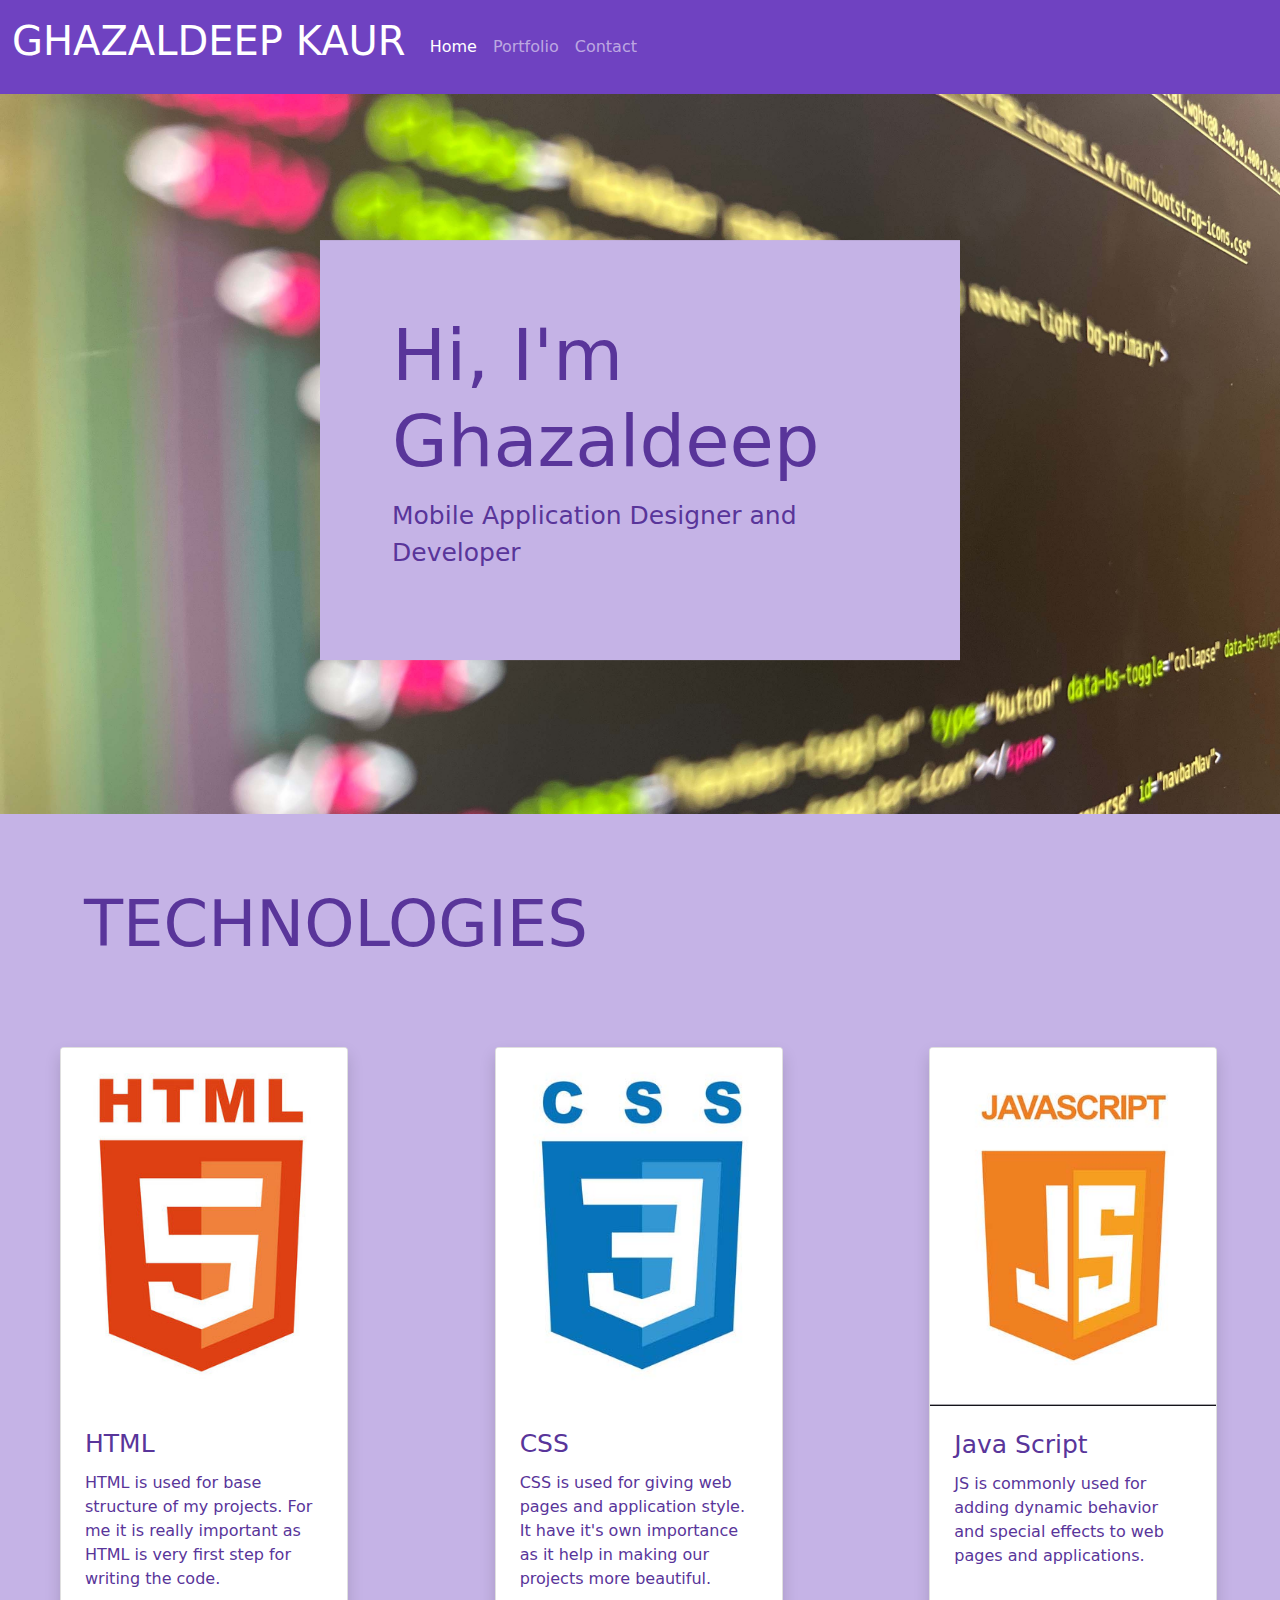
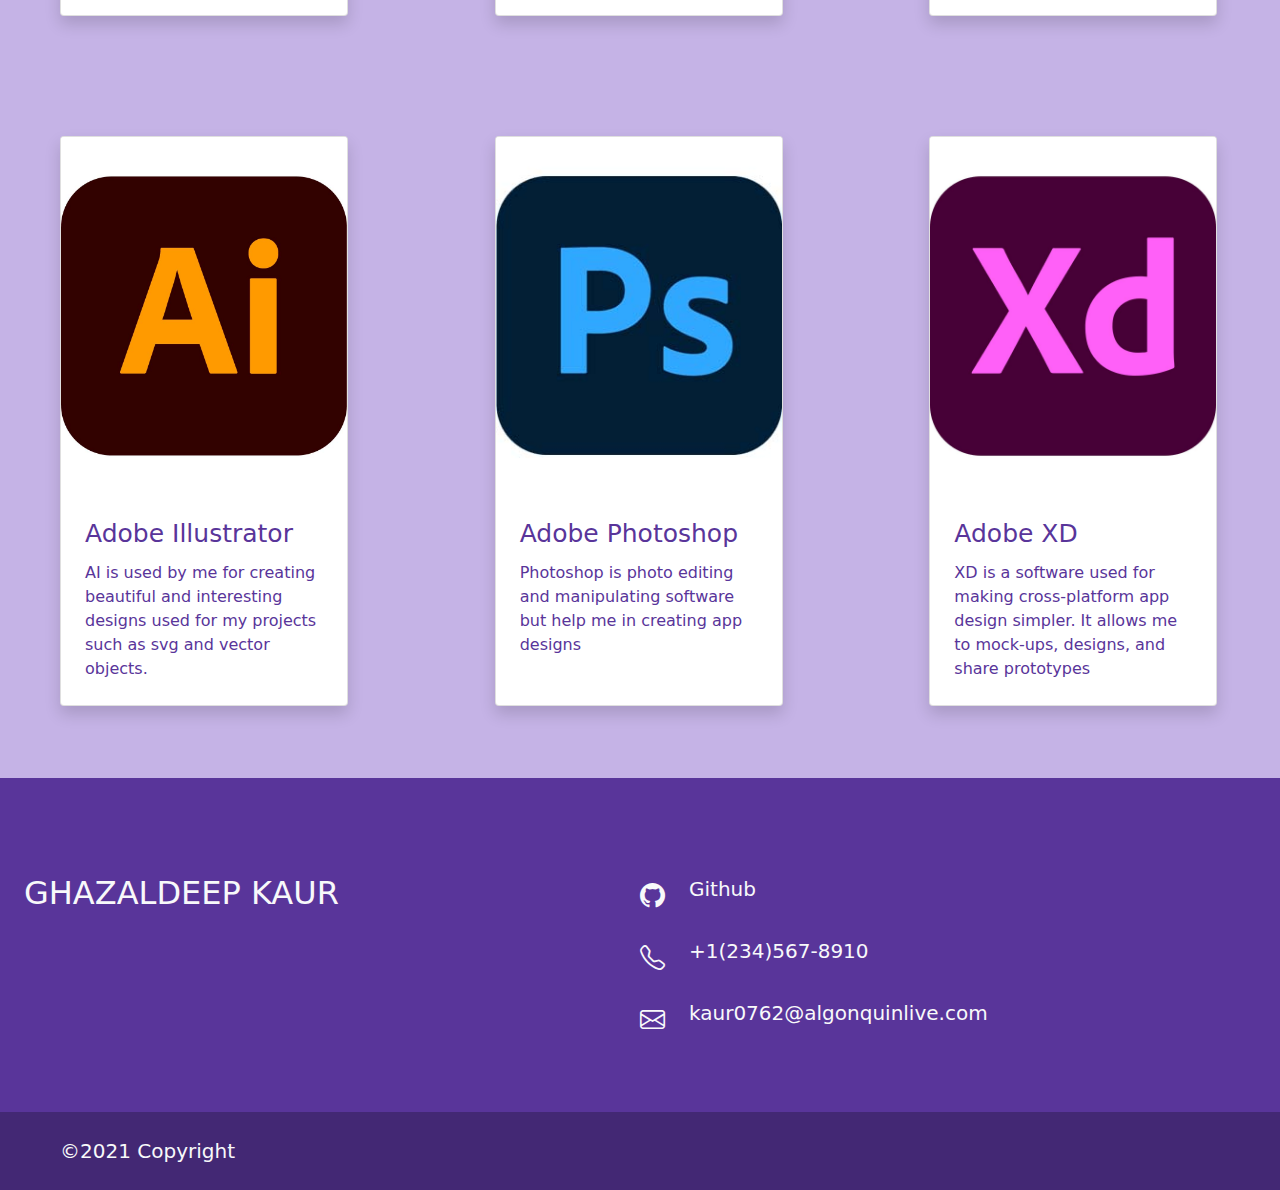
<file: index.html>
<!DOCTYPE html>
<html lang="en">
<head>
    <meta charset="UTF-8">
    <meta http-equiv="X-UA-Compatible" content="IE=edge">
    <meta name="viewport" content="width=device-width, initial-scale=1.0">
    <title>Ghazaldeep Kaur</title>
    <link rel="stylesheet" href="./css/main.css">
    <link rel="stylesheet" href="https://cdn.jsdelivr.net/npm/bootstrap-icons@1.5.0/font/bootstrap-icons.css"/>
    <link rel="preconnect" href="https://fonts.googleapis.com">
<link rel="preconnect" href="https://fonts.gstatic.com" crossorigin>
<link href="https://fonts.googleapis.com/css2?family=Titillium+Web:ital,wght@0,300;0,400;0,700;1,300;1,400;1,700&display=swap" rel="stylesheet">
</head>
<body>
    <header class="navbar navbar-expand-lg navbar-dark bg-primary">
        <div class="container-fluid">
            <a class="navbar-brand" href="#">
                <h1> GHAZALDEEP KAUR</h1>
            </a>
            <button class="navbar-toggler" type="button" data-bs-toggle="collapse" data-bs-target="#navbarNavAltMarkup" aria-controls="navbarNavAltMarkup" aria-expanded="false" aria-label="Toggle navigation">
                <span class="navbar-toggler-icon"></span>
            </button>
            <nav class="collapse navbar-collapse" id="navbarNavAltMarkup">
                <div class="navbar-nav">
                    <a class="nav-link active" aria-current="page" href="./index.html">Home</a>
                    <a class="nav-link" href="./portfolio.html">Portfolio</a>
                    <a class="nav-link" href="./contact.html">Contact</a>
                </div>
            </nav>
        </div>
    </header>
    <main>
        <section>
            <div class="container-fluid banner-welcome text-purple min-vw-100 min-vh-75">
                <div class="bg-purple-100 text-purple-600 p-5 pt-5 position-absolute top-50 start-50 translate-middle">
                    <h2 class="display-2">
                        Hi, I'm Ghazaldeep
                    </h2>
                    <p class="fs-4">
                        Mobile Application Designer and Developer
                    </p>
                </div>
            </div>
        </section>
        <section class="container-fluid bg-purple-100 text-purple-600">
            <h3 class="display-3 p-5 text-uppercase ">
                Technologies
            </h3>
            <div class=" row row-cols-1 row-cols-md-2 row-cols-lg-3 g-4">
                <div class="col p-auto pb-5 ps-5 clearfix">
                    <div  class="card shadow" style="max-width: 18rem;">
                        <img src="./images/technology/html.jpg" class="card-img-top" alt="HTML icon">
                        <div class="card-body">
                            <h4 class="card-title">HTML</h4>
                            <p class="card-text">
                                HTML is used for base structure of my projects. For me it is really important as HTML is very first step for writing the code.
                            </p>
                        </div>
                    </div>
                </div>
                <div class="col p-auto pb-5 ps-5 clearfix">
                    <div class="card shadow" style="max-width: 18rem;">
                        <img src="./images/technology/css.jpg" class="card-img-top" alt="CSS icon">
                        <div class="card-body">
                            <h4 class="card-title">CSS</h4>
                            <p class="card-text">
                                CSS is used for giving web pages and application style. It have it's own importance as it help in making our projects more beautiful. 
                            </p>
                        </div>
                    </div>
                </div>
                <div class="col p-auto pb-5 ps-5 clearfix">
                    <div class="card shadow" style="max-width: 18rem;">
                        <img src="./images/technology/js.jpg" class="card-img-top" alt="JS icon">
                        <div class="card-body">
                            <h4 class="card-title">Java Script</h4>
                            <p class="card-text">
                                JS is commonly used for adding dynamic behavior and special effects to web pages and applications. 
                            </p>
                        </div>
                    </div>
                </div>
                <div class="col p-auto pb-5 ps-5 clearfix">
                    <div class="card shadow" style="max-width: 18rem;">
                        <img src="./images/technology/ai.jpg" class="card-img-top" alt="AI icon">
                        <div class="card-body">
                            <h4 class="card-title">Adobe Illustrator</h4>
                            <p class="card-text">
                                AI is used by me for creating beautiful and interesting designs used for my projects such as svg and vector objects.
                            </p>
                        </div>
                    </div>
                </div>
                <div class="col p-auto pb-5 ps-5 clearfix">
                    <div class="card shadow" style="max-width: 18rem;">
                        <img src="./images/technology/ps.jpg" class="card-img-top" alt="Photoshop icon">
                        <div class="card-body">
                            <h4 class="card-title">Adobe Photoshop</h4>
                            <p class="card-text">
                                Photoshop is photo editing and manipulating software but help me in creating app designs
                            </p>
                        </div>
                    </div>
                </div>
                <div class="col p-auto pb-5 ps-5 clearfix">
                    <div class="card shadow" style="max-width: 18rem;">
                        <img src="./images/technology/xd.jpg" class="card-img-top" alt="XD icon">
                        <div class="card-body">
                            <h4 class="card-title">Adobe XD</h4>
                            <p class="card-text">
                                XD is a software used for making cross-platform app design simpler.  It allows me to mock-ups, designs, and share prototypes
                            </p>
                        </div>
                    </div>
                </div>
            </div>
    
        </section>
    </main>
    <footer>
        <section>
            <div class="bg-purple-600">
                <div class="container-fluid pt-4 pb-4 row">
                    <div class="col col-12 col-lg-6 mt-4">
                        <a class="h2 link-light text-decoration-none" href="#">
                            GHAZALDEEP KAUR
                        </a>
                    </div>
                    <div class="col col-12 col-lg-6 fs-5">
                        <ul class="list-unstyled">
                            <li class="mt-4">
                                <a class="link-light text-decoration-none d-flex" href="https://github.com/kaur0762">
                                    <i class="bi bi-github mt-1 me-3 h4"></i>
                                    Github
                                </a>
                            </li>
                            <li class="mt-2">
                                <a class="link-light text-decoration-none d-flex" href="tel:2345678910">
                                    <i class="bi bi-telephone mt-1 me-3 h4"></i>
                                    +1(234)567-8910
                                </a>
                            </li>
                            <li class="mt-2">
                                <a class="link-light text-decoration-none d-flex" href="mailto:kaur0762@algonquinlive.com">
                                    <i class="bi bi-envelope mt-1 me-3 h4"></i>
                                    kaur0762@algonquinlive.com
                                </a>
                            </li>
                        </ul>
                    </div>
                </div>
            </div>
            <div class="container-fluid bg-purple-700">
                <div class="text-light ps-4 p-3 fs-5">
                    &copy;2021 Copyright 
                </div>
            </div>
        </section>
    </footer>
</body>
<script src="/js/bootstrap.min.js"></script>
</html>
</file>
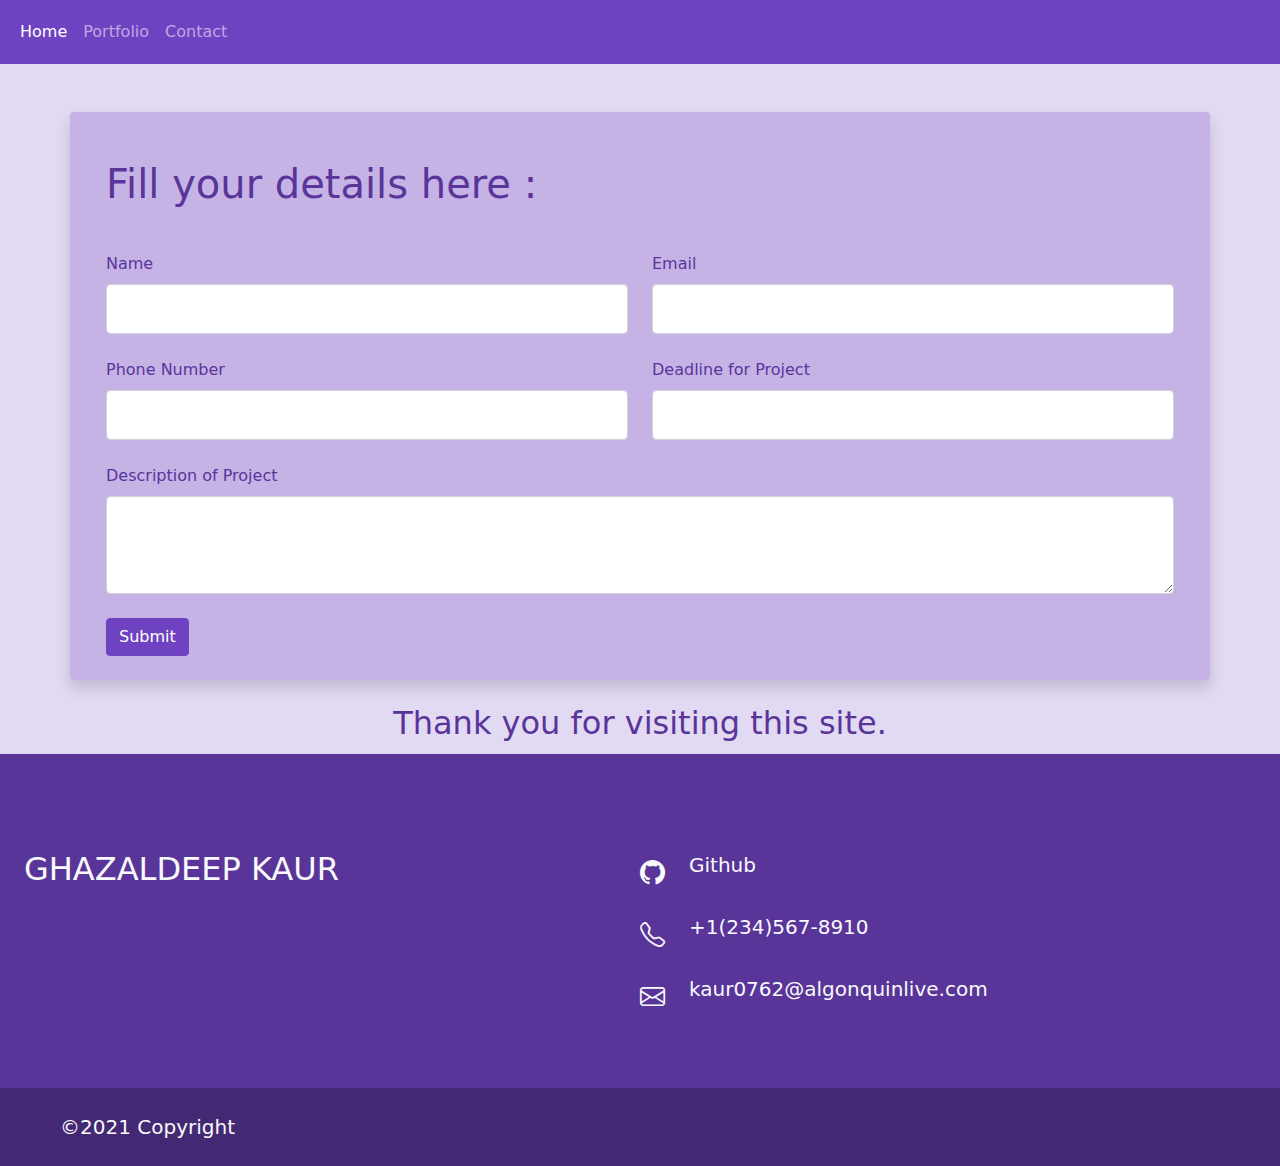
<file: contact.html>
<!DOCTYPE html>
<html lang="en">
<head>
    <meta charset="UTF-8">
    <meta http-equiv="X-UA-Compatible" content="IE=edge">
    <meta name="viewport" content="width=device-width, initial-scale=1.0">
    <title>Contact | Ghazaldeep Kaur</title>
    <link rel="stylesheet" href="./css/main.css">
    <link rel="stylesheet" href="https://cdn.jsdelivr.net/npm/bootstrap-icons@1.5.0/font/bootstrap-icons.css"/>
    <link rel="preconnect" href="https://fonts.googleapis.com">
<link rel="preconnect" href="https://fonts.gstatic.com" crossorigin>
<link href="https://fonts.googleapis.com/css2?family=Titillium+Web:ital,wght@0,300;0,400;0,700;1,300;1,400;1,700&display=swap" rel="stylesheet">
</head>
<body class="bg-purple-200">
    <header class="navbar navbar-expand-lg navbar-dark bg-primary">
        <div class="container-fluid">
            <button class="navbar-toggler" type="button" data-bs-toggle="collapse" data-bs-target="#navbarNavAltMarkup" aria-controls="navbarNavAltMarkup" aria-expanded="false" aria-label="Toggle navigation">
                <span class="navbar-toggler-icon"></span>
            </button>
            <nav class="collapse navbar-collapse" id="navbarNavAltMarkup">
                <div class="navbar-nav">
                    <a class="nav-link active" aria-current="page" href="./index.html">Home</a>
                    <a class="nav-link" href="./portfolio.html">Portfolio</a>
                    <a class="nav-link" href="./contact.html">Contact</a>
                </div>
            </nav>
        </div>
    </header>
    <main>
        <section class="container text-purple-600 content-center p-auto m-auto">
            <form class="row g-3 p-3 mt-4 bg-purple-100 rounded shadow" >
                <legend class="h-1">
                    <h1>Fill your details here :</h1>
                </legend>
                <div class="col-12 col-md-6">
                    <label for="name" class="form-label">Name</label>
                    <input type="text" class="form-control p-2" id="name">
                </div>
                <div class="col-12 col-md-6">
                    <label for="inputEmail4" class="form-label">Email</label>
                    <input type="email" class="form-control p-2" id="inputEmail4">
                </div>
                <div class="col-12 col-md-6">
                    <label for="phoneNumber" class="form-label">Phone Number</label>
                    <input type="text" class="form-control p-2" id="phoneNumber">
                </div>
                <div class="col-12 col-md-6">
                    <label for="date" class="form-label">Deadline for Project</label>
                    <input type="text" class="form-control p-2" id="date">
                </div>
                <div class="col-12">
                    <label for="description" class="form-label">Description of Project</label>
                    <textarea type="text" class="form-control p-2 " id="description" rows="3"></textarea>
                </div>
                <div class="col-12">
                    <button type="submit" class="btn btn-primary">Submit</button>
                </div>
                </form>
        </section>
        <section class="container-fluid text-center fs-2 pt-3 text-purple-600">
            <h2>Thank you for visiting this site.</h2>
        </section>
    </main>
    <footer>
        <section>
            <div class="bg-purple-600">
                <div class="container-fluid pt-4 pb-4 row">
                    <div class="col col-12 col-lg-6 mt-4">
                        <a class="h2 link-light text-decoration-none" href="#">
                            GHAZALDEEP KAUR
                        </a>
                    </div>
                    <div class="col col-12 col-lg-6 fs-5">
                        <ul class="list-unstyled">
                            <li class="mt-4">
                                <a class="link-light text-decoration-none d-flex" href="https://github.com/kaur0762">
                                    <i class="bi bi-github mt-1 me-3 h4"></i>
                                    Github
                                </a>
                            </li>
                            <li class="mt-2">
                                <a class="link-light text-decoration-none d-flex" href="tel:2345678910">
                                    <i class="bi bi-telephone mt-1 me-3 h4"></i>
                                    +1(234)567-8910
                                </a>
                            </li>
                            <li class="mt-2">
                                <a class="link-light text-decoration-none d-flex" href="mailto:kaur0762@algonquinlive.com">
                                    <i class="bi bi-envelope mt-1 me-3 h4"></i>
                                    kaur0762@algonquinlive.com
                                </a>
                            </li>
                        </ul>
                    </div>
                </div>
            </div>
            <div class="container-fluid bg-purple-700">
                <div class="text-light ps-4 p-3 fs-5">
                    &copy;2021 Copyright 
                </div>
            </div>
        </section>
    </footer>
</body>
<script src="/js/bootstrap.min.js"></script>
</html>
</file>
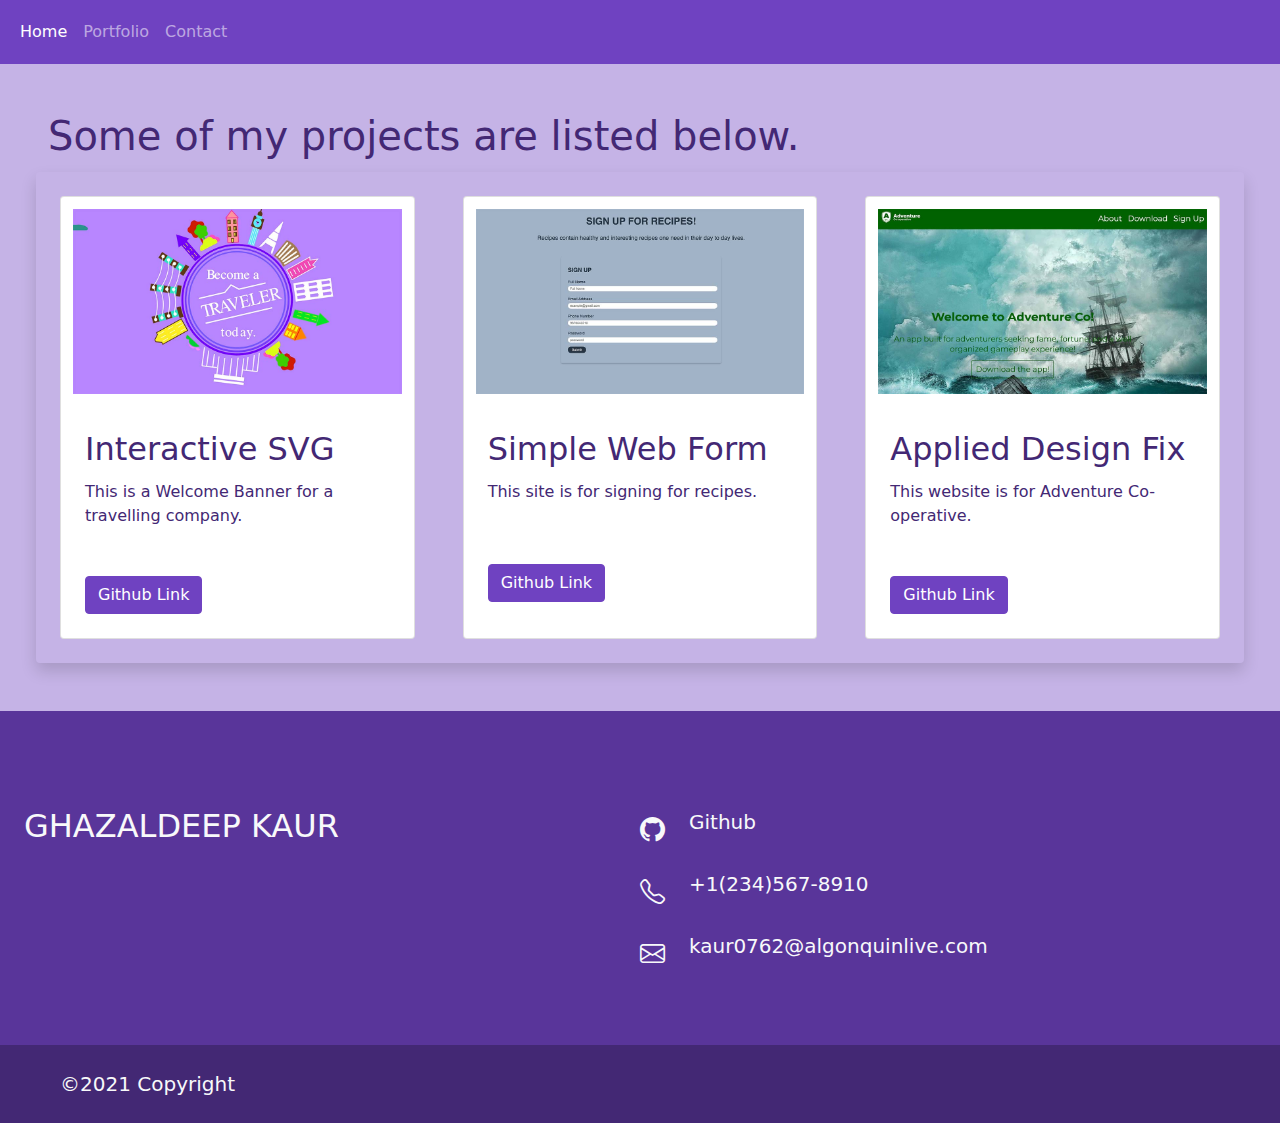
<file: portfolio.html>
<!DOCTYPE html>
<html lang="en">
<head>
    <meta charset="UTF-8">
    <meta http-equiv="X-UA-Compatible" content="IE=edge">
    <meta name="viewport" content="width=device-width, initial-scale=1.0">
    <title>Portfolio |  Ghazaldeep Kaur</title>
    <link rel="stylesheet" href="./css/main.css">
    <link rel="stylesheet" href="https://cdn.jsdelivr.net/npm/bootstrap-icons@1.5.0/font/bootstrap-icons.css"/>
    <link rel="preconnect" href="https://fonts.googleapis.com">
<link rel="preconnect" href="https://fonts.gstatic.com" crossorigin>
<link href="https://fonts.googleapis.com/css2?family=Titillium+Web:ital,wght@0,300;0,400;0,700;1,300;1,400;1,700&display=swap" rel="stylesheet">
</head>
<body>
    <header class="navbar navbar-expand-lg navbar-dark bg-primary">
        <div class="container-fluid">
            <button class="navbar-toggler" type="button" data-bs-toggle="collapse" data-bs-target="#navbarNavAltMarkup" aria-controls="navbarNavAltMarkup" aria-expanded="false" aria-label="Toggle navigation">
                <span class="navbar-toggler-icon"></span>
            </button>
            <nav class="collapse navbar-collapse" id="navbarNavAltMarkup">
                <div class="navbar-nav">
                    <a class="nav-link active" aria-current="page" href="./index.html">Home</a>
                    <a class="nav-link" href="./portfolio.html">Portfolio</a>
                    <a class="nav-link" href="./contact.html">Contact</a>
                </div>
            </nav>
        </div>
    </header>
    <main>
        <section class="bg-purple-100 text-purple-700">
            <div class="container-fluid p-4">
                    <div>
                        <h1>Some of my projects are listed below.</h1>
                    </div>
                <div class="row row-cols-1 row-cols-md-2 row-cols-lg-3 rounded shadow">
                    <div class="col p-3">
                        <div class="card ">
                            <img src="./images/projects/interactive-svg.jpg" class="card-img col p-2" alt="Interactive SVG">
                            <div class="card-body">
                                <h2 class="card-title">Interactive SVG</h2>
                                <p class="card-text">This is a Welcome Banner for a travelling company.</p>
                            </div>
                            <div class="card-body">
                                <a href="https://kaur0762.github.io/Interactive-svg/" class="btn btn-primary card-link">Github Link</a>
                            </div>
                        </div>
                    </div>
                    <div class="col p-3">
                        <div class="card">
                            <img src="./images/projects/web-form.jpg" class="card-img-top col p-2" alt="Simple Web Form">
                            <div class="card-body">
                                <h2 class="card-title">Simple Web Form</h2>
                                <p class="card-text">This site is for signing for recipes.</p>
                            </div>
                            <div class="card-body">
                                <a href="https://kaur0762.github.io/web-form/" class="card-link btn btn-primary ">Github Link</a>
                            </div>
                        </div>
                    </div>
                    <div class="col p-3">
                        <div class="card">
                            <img src="./images/projects/applied-design-fix.jpg" class="card-img-top col p-2" alt="Applied Design Fix">
                            <div class="card-body">
                                <h2 class="card-title">Applied Design Fix</h2>
                                <p class="card-text">This website is for Adventure Co-operative.</p>
                            </div>
                            <div class="card-body">
                                <a href="https://kaur0762.github.io/applied-design-fix/" class="btn btn-primary card-link">Github Link</a>
                            </div>
                        </div>
                    </div>
                </div>
            </div>
        </section>
    </main>
    <footer>
        <section>
            <div class="bg-purple-600">
                <div class="container-fluid pt-4 pb-4 row">
                    <div class="col col-12 col-lg-6 mt-4">
                        <a class="h2 link-light text-decoration-none" href="#">
                            GHAZALDEEP KAUR
                        </a>
                    </div>
                    <div class="col col-12 col-lg-6 fs-5">
                        <ul class="list-unstyled">
                            <li class="mt-4">
                                <a class="link-light text-decoration-none d-flex" href="https://github.com/kaur0762">
                                    <i class="bi bi-github mt-1 me-3 h4"></i>
                                    Github
                                </a>
                            </li>
                            <li class="mt-2">
                                <a class="link-light text-decoration-none d-flex" href="tel:2345678910">
                                    <i class="bi bi-telephone mt-1 me-3 h4"></i>
                                    +1(234)567-8910
                                </a>
                            </li>
                            <li class="mt-2">
                                <a class="link-light text-decoration-none d-flex" href="mailto:kaur0762@algonquinlive.com">
                                    <i class="bi bi-envelope mt-1 me-3 h4"></i>
                                    kaur0762@algonquinlive.com
                                </a>
                            </li>
                        </ul>
                    </div>
                </div>
            </div>
            <div class="container-fluid bg-purple-700">
                <div class="text-light ps-4 p-3 fs-5">
                    &copy;2021 Copyright 
                </div>
            </div>
        </section>
    </footer>
</body>
<script src="/js/bootstrap.min.js"></script>
</html>
</file>
<file: css/main.css>
@charset "UTF-8";
@import url("https://fonts.googleapis.com/css2?family=Titillium+Web:ital,wght@0,300;0,400;0,700;1,300;1,400;1,700&display=swap");
/*!
 * Bootstrap v5.1.3 (https://getbootstrap.com/)
 * Copyright 2011-2021 The Bootstrap Authors
 * Copyright 2011-2021 Twitter, Inc.
 * Licensed under MIT (https://github.com/twbs/bootstrap/blob/main/LICENSE)
 */
:root {
  --bs-blue: #0d6efd;
  --bs-indigo: #6610f2;
  --bs-purple: #6f42c1;
  --bs-pink: #d63384;
  --bs-red: #dc3545;
  --bs-orange: #fd7e14;
  --bs-yellow: #ffc107;
  --bs-green: #198754;
  --bs-teal: #20c997;
  --bs-cyan: #0dcaf0;
  --bs-white: #fff;
  --bs-gray: #6c757d;
  --bs-gray-dark: #343a40;
  --bs-gray-100: #f8f9fa;
  --bs-gray-200: #e9ecef;
  --bs-gray-300: #dee2e6;
  --bs-gray-400: #ced4da;
  --bs-gray-500: #adb5bd;
  --bs-gray-600: #6c757d;
  --bs-gray-700: #495057;
  --bs-gray-800: #343a40;
  --bs-gray-900: #212529;
  --bs-primary: #6f42c1;
  --bs-secondary: #6c757d;
  --bs-success: #198754;
  --bs-info: #0dcaf0;
  --bs-warning: #ffc107;
  --bs-danger: #dc3545;
  --bs-light: #f8f9fa;
  --bs-dark: #212529;
  --bs-primary-rgb: 111, 66, 193;
  --bs-secondary-rgb: 108, 117, 125;
  --bs-success-rgb: 25, 135, 84;
  --bs-info-rgb: 13, 202, 240;
  --bs-warning-rgb: 255, 193, 7;
  --bs-danger-rgb: 220, 53, 69;
  --bs-light-rgb: 248, 249, 250;
  --bs-dark-rgb: 33, 37, 41;
  --bs-white-rgb: 255, 255, 255;
  --bs-black-rgb: 0, 0, 0;
  --bs-body-color-rgb: 33, 37, 41;
  --bs-body-bg-rgb: 255, 255, 255;
  --bs-font-sans-serif: "Titillium", system-ui, -apple-system, Roboto, Menlo;
  --bs-font-monospace: SFMono-Regular, Menlo, Monaco, Consolas, "Liberation Mono", "Courier New", monospace;
  --bs-gradient: linear-gradient(180deg, rgba(255, 255, 255, 0.15), rgba(255, 255, 255, 0));
  --bs-body-font-family: var(--bs-font-sans-serif);
  --bs-body-font-size: 1rem;
  --bs-body-font-weight: 400;
  --bs-body-line-height: 1.5;
  --bs-body-color: #212529;
  --bs-body-bg: #fff;
}

*,
*::before,
*::after {
  box-sizing: border-box;
}

@media (prefers-reduced-motion: no-preference) {
  :root {
    scroll-behavior: smooth;
  }
}

body {
  margin: 0;
  font-family: var(--bs-body-font-family);
  font-size: var(--bs-body-font-size);
  font-weight: var(--bs-body-font-weight);
  line-height: var(--bs-body-line-height);
  color: var(--bs-body-color);
  text-align: var(--bs-body-text-align);
  background-color: var(--bs-body-bg);
  -webkit-text-size-adjust: 100%;
  -webkit-tap-highlight-color: rgba(0, 0, 0, 0);
}

hr {
  margin: 1.5rem 0;
  color: inherit;
  background-color: currentColor;
  border: 0;
  opacity: 0.25;
}

hr:not([size]) {
  height: 1px;
}

h6, .h6, h5, .h5, h4, .h4, h3, .h3, h2, .h2, h1, .h1 {
  margin-top: 0;
  margin-bottom: 0.75rem;
  font-weight: 500;
  line-height: 1.2;
}

h1, .h1 {
  font-size: calc(1.375rem + 1.5vw);
}
@media (min-width: 1200px) {
  h1, .h1 {
    font-size: 2.5rem;
  }
}

h2, .h2 {
  font-size: calc(1.325rem + 0.9vw);
}
@media (min-width: 1200px) {
  h2, .h2 {
    font-size: 2rem;
  }
}

h3, .h3 {
  font-size: calc(1.3rem + 0.6vw);
}
@media (min-width: 1200px) {
  h3, .h3 {
    font-size: 1.75rem;
  }
}

h4, .h4 {
  font-size: calc(1.2813rem + 0.3756vw);
}
@media (min-width: 1200px) {
  h4, .h4 {
    font-size: 1.563rem;
  }
}

h5, .h5 {
  font-size: 1.25rem;
}

h6, .h6 {
  font-size: 1rem;
}

p {
  margin-top: 0;
  margin-bottom: 1rem;
}

abbr[title],
abbr[data-bs-original-title] {
  text-decoration: underline dotted;
  cursor: help;
  text-decoration-skip-ink: none;
}

address {
  margin-bottom: 1rem;
  font-style: normal;
  line-height: inherit;
}

ol,
ul {
  padding-left: 2rem;
}

ol,
ul,
dl {
  margin-top: 0;
  margin-bottom: 1rem;
}

ol ol,
ul ul,
ol ul,
ul ol {
  margin-bottom: 0;
}

dt {
  font-weight: 700;
}

dd {
  margin-bottom: 0.5rem;
  margin-left: 0;
}

blockquote {
  margin: 0 0 1rem;
}

b,
strong {
  font-weight: bolder;
}

small, .small {
  font-size: 0.875em;
}

mark, .mark {
  padding: 0.2em;
  background-color: #fcf8e3;
}

sub,
sup {
  position: relative;
  font-size: 0.75em;
  line-height: 0;
  vertical-align: baseline;
}

sub {
  bottom: -0.25em;
}

sup {
  top: -0.5em;
}

a {
  color: #6f42c1;
  text-decoration: underline;
}
a:hover {
  color: #59359a;
}

a:not([href]):not([class]), a:not([href]):not([class]):hover {
  color: inherit;
  text-decoration: none;
}

pre,
code,
kbd,
samp {
  font-family: var(--bs-font-monospace);
  font-size: 1em;
  direction: ltr /* rtl:ignore */;
  unicode-bidi: bidi-override;
}

pre {
  display: block;
  margin-top: 0;
  margin-bottom: 1rem;
  overflow: auto;
  font-size: 0.875em;
}
pre code {
  font-size: inherit;
  color: inherit;
  word-break: normal;
}

code {
  font-size: 0.875em;
  color: #d63384;
  word-wrap: break-word;
}
a > code {
  color: inherit;
}

kbd {
  padding: 0.2rem 0.4rem;
  font-size: 0.875em;
  color: #fff;
  background-color: #212529;
  border-radius: 0.2rem;
}
kbd kbd {
  padding: 0;
  font-size: 1em;
  font-weight: 700;
}

figure {
  margin: 0 0 1rem;
}

img,
svg {
  vertical-align: middle;
}

table {
  caption-side: bottom;
  border-collapse: collapse;
}

caption {
  padding-top: 0.5rem;
  padding-bottom: 0.5rem;
  color: #6c757d;
  text-align: left;
}

th {
  text-align: inherit;
  text-align: -webkit-match-parent;
}

thead,
tbody,
tfoot,
tr,
td,
th {
  border-color: inherit;
  border-style: solid;
  border-width: 0;
}

label {
  display: inline-block;
}

button {
  border-radius: 0;
}

button:focus:not(:focus-visible) {
  outline: 0;
}

input,
button,
select,
optgroup,
textarea {
  margin: 0;
  font-family: inherit;
  font-size: inherit;
  line-height: inherit;
}

button,
select {
  text-transform: none;
}

[role=button] {
  cursor: pointer;
}

select {
  word-wrap: normal;
}
select:disabled {
  opacity: 1;
}

[list]::-webkit-calendar-picker-indicator {
  display: none;
}

button,
[type=button],
[type=reset],
[type=submit] {
  -webkit-appearance: button;
}
button:not(:disabled),
[type=button]:not(:disabled),
[type=reset]:not(:disabled),
[type=submit]:not(:disabled) {
  cursor: pointer;
}

::-moz-focus-inner {
  padding: 0;
  border-style: none;
}

textarea {
  resize: vertical;
}

fieldset {
  min-width: 0;
  padding: 0;
  margin: 0;
  border: 0;
}

legend {
  float: left;
  width: 100%;
  padding: 0;
  margin-bottom: 0.5rem;
  font-size: calc(1.275rem + 0.3vw);
  line-height: inherit;
}
@media (min-width: 1200px) {
  legend {
    font-size: 1.5rem;
  }
}
legend + * {
  clear: left;
}

::-webkit-datetime-edit-fields-wrapper,
::-webkit-datetime-edit-text,
::-webkit-datetime-edit-minute,
::-webkit-datetime-edit-hour-field,
::-webkit-datetime-edit-day-field,
::-webkit-datetime-edit-month-field,
::-webkit-datetime-edit-year-field {
  padding: 0;
}

::-webkit-inner-spin-button {
  height: auto;
}

[type=search] {
  outline-offset: -2px;
  -webkit-appearance: textfield;
}

/* rtl:raw:
[type="tel"],
[type="url"],
[type="email"],
[type="number"] {
  direction: ltr;
}
*/
::-webkit-search-decoration {
  -webkit-appearance: none;
}

::-webkit-color-swatch-wrapper {
  padding: 0;
}

::file-selector-button {
  font: inherit;
}

::-webkit-file-upload-button {
  font: inherit;
  -webkit-appearance: button;
}

output {
  display: inline-block;
}

iframe {
  border: 0;
}

summary {
  display: list-item;
  cursor: pointer;
}

progress {
  vertical-align: baseline;
}

[hidden] {
  display: none !important;
}

.lead {
  font-size: 1.25rem;
  font-weight: 300;
}

.display-1 {
  font-size: calc(1.625rem + 4.5vw);
  font-weight: 300;
  line-height: 1.2;
}
@media (min-width: 1200px) {
  .display-1 {
    font-size: 5rem;
  }
}

.display-2 {
  font-size: calc(1.575rem + 3.9vw);
  font-weight: 300;
  line-height: 1.2;
}
@media (min-width: 1200px) {
  .display-2 {
    font-size: 4.5rem;
  }
}

.display-3 {
  font-size: calc(1.525rem + 3.3vw);
  font-weight: 300;
  line-height: 1.2;
}
@media (min-width: 1200px) {
  .display-3 {
    font-size: 4rem;
  }
}

.display-4 {
  font-size: calc(1.475rem + 2.7vw);
  font-weight: 300;
  line-height: 1.2;
}
@media (min-width: 1200px) {
  .display-4 {
    font-size: 3.5rem;
  }
}

.display-5 {
  font-size: calc(1.425rem + 2.1vw);
  font-weight: 300;
  line-height: 1.2;
}
@media (min-width: 1200px) {
  .display-5 {
    font-size: 3rem;
  }
}

.display-6 {
  font-size: calc(1.375rem + 1.5vw);
  font-weight: 300;
  line-height: 1.2;
}
@media (min-width: 1200px) {
  .display-6 {
    font-size: 2.5rem;
  }
}

.list-unstyled {
  padding-left: 0;
  list-style: none;
}

.list-inline {
  padding-left: 0;
  list-style: none;
}

.list-inline-item {
  display: inline-block;
}
.list-inline-item:not(:last-child) {
  margin-right: 0.5rem;
}

.initialism {
  font-size: 0.875em;
  text-transform: uppercase;
}

.blockquote {
  margin-bottom: 1.5rem;
  font-size: 1.25rem;
}
.blockquote > :last-child {
  margin-bottom: 0;
}

.blockquote-footer {
  margin-top: -1.5rem;
  margin-bottom: 1.5rem;
  font-size: 0.875em;
  color: #6c757d;
}
.blockquote-footer::before {
  content: "— ";
}

.img-fluid {
  max-width: 100%;
  height: auto;
}

.img-thumbnail {
  padding: 0.25rem;
  background-color: #fff;
  border: 1px solid #dee2e6;
  border-radius: 0.25rem;
  max-width: 100%;
  height: auto;
}

.figure {
  display: inline-block;
}

.figure-img {
  margin-bottom: 0.75rem;
  line-height: 1;
}

.figure-caption {
  font-size: 0.875em;
  color: #6c757d;
}

.container,
.container-fluid,
.container-xxl,
.container-xl,
.container-lg,
.container-md,
.container-sm {
  width: 100%;
  padding-right: var(--bs-gutter-x, 0.75rem);
  padding-left: var(--bs-gutter-x, 0.75rem);
  margin-right: auto;
  margin-left: auto;
}

@media (min-width: 576px) {
  .container-sm, .container {
    max-width: 540px;
  }
}
@media (min-width: 768px) {
  .container-md, .container-sm, .container {
    max-width: 720px;
  }
}
@media (min-width: 992px) {
  .container-lg, .container-md, .container-sm, .container {
    max-width: 960px;
  }
}
@media (min-width: 1200px) {
  .container-xl, .container-lg, .container-md, .container-sm, .container {
    max-width: 1140px;
  }
}
@media (min-width: 1400px) {
  .container-xxl, .container-xl, .container-lg, .container-md, .container-sm, .container {
    max-width: 1320px;
  }
}
.row {
  --bs-gutter-x: 1.5rem;
  --bs-gutter-y: 0;
  display: flex;
  flex-wrap: wrap;
  margin-top: calc(-1 * var(--bs-gutter-y));
  margin-right: calc(-0.5 * var(--bs-gutter-x));
  margin-left: calc(-0.5 * var(--bs-gutter-x));
}
.row > * {
  flex-shrink: 0;
  width: 100%;
  max-width: 100%;
  padding-right: calc(var(--bs-gutter-x) * 0.5);
  padding-left: calc(var(--bs-gutter-x) * 0.5);
  margin-top: var(--bs-gutter-y);
}

.col {
  flex: 1 0 0%;
}

.row-cols-auto > * {
  flex: 0 0 auto;
  width: auto;
}

.row-cols-1 > * {
  flex: 0 0 auto;
  width: 100%;
}

.row-cols-2 > * {
  flex: 0 0 auto;
  width: 50%;
}

.row-cols-3 > * {
  flex: 0 0 auto;
  width: 33.3333333333%;
}

.row-cols-4 > * {
  flex: 0 0 auto;
  width: 25%;
}

.row-cols-5 > * {
  flex: 0 0 auto;
  width: 20%;
}

.row-cols-6 > * {
  flex: 0 0 auto;
  width: 16.6666666667%;
}

.col-auto {
  flex: 0 0 auto;
  width: auto;
}

.col-1 {
  flex: 0 0 auto;
  width: 8.33333333%;
}

.col-2 {
  flex: 0 0 auto;
  width: 16.66666667%;
}

.col-3 {
  flex: 0 0 auto;
  width: 25%;
}

.col-4 {
  flex: 0 0 auto;
  width: 33.33333333%;
}

.col-5 {
  flex: 0 0 auto;
  width: 41.66666667%;
}

.col-6 {
  flex: 0 0 auto;
  width: 50%;
}

.col-7 {
  flex: 0 0 auto;
  width: 58.33333333%;
}

.col-8 {
  flex: 0 0 auto;
  width: 66.66666667%;
}

.col-9 {
  flex: 0 0 auto;
  width: 75%;
}

.col-10 {
  flex: 0 0 auto;
  width: 83.33333333%;
}

.col-11 {
  flex: 0 0 auto;
  width: 91.66666667%;
}

.col-12 {
  flex: 0 0 auto;
  width: 100%;
}

.offset-1 {
  margin-left: 8.33333333%;
}

.offset-2 {
  margin-left: 16.66666667%;
}

.offset-3 {
  margin-left: 25%;
}

.offset-4 {
  margin-left: 33.33333333%;
}

.offset-5 {
  margin-left: 41.66666667%;
}

.offset-6 {
  margin-left: 50%;
}

.offset-7 {
  margin-left: 58.33333333%;
}

.offset-8 {
  margin-left: 66.66666667%;
}

.offset-9 {
  margin-left: 75%;
}

.offset-10 {
  margin-left: 83.33333333%;
}

.offset-11 {
  margin-left: 91.66666667%;
}

.g-0,
.gx-0 {
  --bs-gutter-x: 0;
}

.g-0,
.gy-0 {
  --bs-gutter-y: 0;
}

.g-1,
.gx-1 {
  --bs-gutter-x: 0.4995rem;
}

.g-1,
.gy-1 {
  --bs-gutter-y: 0.4995rem;
}

.g-2,
.gx-2 {
  --bs-gutter-x: 0.75rem;
}

.g-2,
.gy-2 {
  --bs-gutter-y: 0.75rem;
}

.g-3,
.gx-3 {
  --bs-gutter-x: 1.5rem;
}

.g-3,
.gy-3 {
  --bs-gutter-y: 1.5rem;
}

.g-4,
.gx-4 {
  --bs-gutter-x: 3rem;
}

.g-4,
.gy-4 {
  --bs-gutter-y: 3rem;
}

.g-5,
.gx-5 {
  --bs-gutter-x: 4.5rem;
}

.g-5,
.gy-5 {
  --bs-gutter-y: 4.5rem;
}

.g-6,
.gx-6 {
  --bs-gutter-x: 6rem;
}

.g-6,
.gy-6 {
  --bs-gutter-y: 6rem;
}

@media (min-width: 576px) {
  .col-sm {
    flex: 1 0 0%;
  }

  .row-cols-sm-auto > * {
    flex: 0 0 auto;
    width: auto;
  }

  .row-cols-sm-1 > * {
    flex: 0 0 auto;
    width: 100%;
  }

  .row-cols-sm-2 > * {
    flex: 0 0 auto;
    width: 50%;
  }

  .row-cols-sm-3 > * {
    flex: 0 0 auto;
    width: 33.3333333333%;
  }

  .row-cols-sm-4 > * {
    flex: 0 0 auto;
    width: 25%;
  }

  .row-cols-sm-5 > * {
    flex: 0 0 auto;
    width: 20%;
  }

  .row-cols-sm-6 > * {
    flex: 0 0 auto;
    width: 16.6666666667%;
  }

  .col-sm-auto {
    flex: 0 0 auto;
    width: auto;
  }

  .col-sm-1 {
    flex: 0 0 auto;
    width: 8.33333333%;
  }

  .col-sm-2 {
    flex: 0 0 auto;
    width: 16.66666667%;
  }

  .col-sm-3 {
    flex: 0 0 auto;
    width: 25%;
  }

  .col-sm-4 {
    flex: 0 0 auto;
    width: 33.33333333%;
  }

  .col-sm-5 {
    flex: 0 0 auto;
    width: 41.66666667%;
  }

  .col-sm-6 {
    flex: 0 0 auto;
    width: 50%;
  }

  .col-sm-7 {
    flex: 0 0 auto;
    width: 58.33333333%;
  }

  .col-sm-8 {
    flex: 0 0 auto;
    width: 66.66666667%;
  }

  .col-sm-9 {
    flex: 0 0 auto;
    width: 75%;
  }

  .col-sm-10 {
    flex: 0 0 auto;
    width: 83.33333333%;
  }

  .col-sm-11 {
    flex: 0 0 auto;
    width: 91.66666667%;
  }

  .col-sm-12 {
    flex: 0 0 auto;
    width: 100%;
  }

  .offset-sm-0 {
    margin-left: 0;
  }

  .offset-sm-1 {
    margin-left: 8.33333333%;
  }

  .offset-sm-2 {
    margin-left: 16.66666667%;
  }

  .offset-sm-3 {
    margin-left: 25%;
  }

  .offset-sm-4 {
    margin-left: 33.33333333%;
  }

  .offset-sm-5 {
    margin-left: 41.66666667%;
  }

  .offset-sm-6 {
    margin-left: 50%;
  }

  .offset-sm-7 {
    margin-left: 58.33333333%;
  }

  .offset-sm-8 {
    margin-left: 66.66666667%;
  }

  .offset-sm-9 {
    margin-left: 75%;
  }

  .offset-sm-10 {
    margin-left: 83.33333333%;
  }

  .offset-sm-11 {
    margin-left: 91.66666667%;
  }

  .g-sm-0,
.gx-sm-0 {
    --bs-gutter-x: 0;
  }

  .g-sm-0,
.gy-sm-0 {
    --bs-gutter-y: 0;
  }

  .g-sm-1,
.gx-sm-1 {
    --bs-gutter-x: 0.4995rem;
  }

  .g-sm-1,
.gy-sm-1 {
    --bs-gutter-y: 0.4995rem;
  }

  .g-sm-2,
.gx-sm-2 {
    --bs-gutter-x: 0.75rem;
  }

  .g-sm-2,
.gy-sm-2 {
    --bs-gutter-y: 0.75rem;
  }

  .g-sm-3,
.gx-sm-3 {
    --bs-gutter-x: 1.5rem;
  }

  .g-sm-3,
.gy-sm-3 {
    --bs-gutter-y: 1.5rem;
  }

  .g-sm-4,
.gx-sm-4 {
    --bs-gutter-x: 3rem;
  }

  .g-sm-4,
.gy-sm-4 {
    --bs-gutter-y: 3rem;
  }

  .g-sm-5,
.gx-sm-5 {
    --bs-gutter-x: 4.5rem;
  }

  .g-sm-5,
.gy-sm-5 {
    --bs-gutter-y: 4.5rem;
  }

  .g-sm-6,
.gx-sm-6 {
    --bs-gutter-x: 6rem;
  }

  .g-sm-6,
.gy-sm-6 {
    --bs-gutter-y: 6rem;
  }
}
@media (min-width: 768px) {
  .col-md {
    flex: 1 0 0%;
  }

  .row-cols-md-auto > * {
    flex: 0 0 auto;
    width: auto;
  }

  .row-cols-md-1 > * {
    flex: 0 0 auto;
    width: 100%;
  }

  .row-cols-md-2 > * {
    flex: 0 0 auto;
    width: 50%;
  }

  .row-cols-md-3 > * {
    flex: 0 0 auto;
    width: 33.3333333333%;
  }

  .row-cols-md-4 > * {
    flex: 0 0 auto;
    width: 25%;
  }

  .row-cols-md-5 > * {
    flex: 0 0 auto;
    width: 20%;
  }

  .row-cols-md-6 > * {
    flex: 0 0 auto;
    width: 16.6666666667%;
  }

  .col-md-auto {
    flex: 0 0 auto;
    width: auto;
  }

  .col-md-1 {
    flex: 0 0 auto;
    width: 8.33333333%;
  }

  .col-md-2 {
    flex: 0 0 auto;
    width: 16.66666667%;
  }

  .col-md-3 {
    flex: 0 0 auto;
    width: 25%;
  }

  .col-md-4 {
    flex: 0 0 auto;
    width: 33.33333333%;
  }

  .col-md-5 {
    flex: 0 0 auto;
    width: 41.66666667%;
  }

  .col-md-6 {
    flex: 0 0 auto;
    width: 50%;
  }

  .col-md-7 {
    flex: 0 0 auto;
    width: 58.33333333%;
  }

  .col-md-8 {
    flex: 0 0 auto;
    width: 66.66666667%;
  }

  .col-md-9 {
    flex: 0 0 auto;
    width: 75%;
  }

  .col-md-10 {
    flex: 0 0 auto;
    width: 83.33333333%;
  }

  .col-md-11 {
    flex: 0 0 auto;
    width: 91.66666667%;
  }

  .col-md-12 {
    flex: 0 0 auto;
    width: 100%;
  }

  .offset-md-0 {
    margin-left: 0;
  }

  .offset-md-1 {
    margin-left: 8.33333333%;
  }

  .offset-md-2 {
    margin-left: 16.66666667%;
  }

  .offset-md-3 {
    margin-left: 25%;
  }

  .offset-md-4 {
    margin-left: 33.33333333%;
  }

  .offset-md-5 {
    margin-left: 41.66666667%;
  }

  .offset-md-6 {
    margin-left: 50%;
  }

  .offset-md-7 {
    margin-left: 58.33333333%;
  }

  .offset-md-8 {
    margin-left: 66.66666667%;
  }

  .offset-md-9 {
    margin-left: 75%;
  }

  .offset-md-10 {
    margin-left: 83.33333333%;
  }

  .offset-md-11 {
    margin-left: 91.66666667%;
  }

  .g-md-0,
.gx-md-0 {
    --bs-gutter-x: 0;
  }

  .g-md-0,
.gy-md-0 {
    --bs-gutter-y: 0;
  }

  .g-md-1,
.gx-md-1 {
    --bs-gutter-x: 0.4995rem;
  }

  .g-md-1,
.gy-md-1 {
    --bs-gutter-y: 0.4995rem;
  }

  .g-md-2,
.gx-md-2 {
    --bs-gutter-x: 0.75rem;
  }

  .g-md-2,
.gy-md-2 {
    --bs-gutter-y: 0.75rem;
  }

  .g-md-3,
.gx-md-3 {
    --bs-gutter-x: 1.5rem;
  }

  .g-md-3,
.gy-md-3 {
    --bs-gutter-y: 1.5rem;
  }

  .g-md-4,
.gx-md-4 {
    --bs-gutter-x: 3rem;
  }

  .g-md-4,
.gy-md-4 {
    --bs-gutter-y: 3rem;
  }

  .g-md-5,
.gx-md-5 {
    --bs-gutter-x: 4.5rem;
  }

  .g-md-5,
.gy-md-5 {
    --bs-gutter-y: 4.5rem;
  }

  .g-md-6,
.gx-md-6 {
    --bs-gutter-x: 6rem;
  }

  .g-md-6,
.gy-md-6 {
    --bs-gutter-y: 6rem;
  }
}
@media (min-width: 992px) {
  .col-lg {
    flex: 1 0 0%;
  }

  .row-cols-lg-auto > * {
    flex: 0 0 auto;
    width: auto;
  }

  .row-cols-lg-1 > * {
    flex: 0 0 auto;
    width: 100%;
  }

  .row-cols-lg-2 > * {
    flex: 0 0 auto;
    width: 50%;
  }

  .row-cols-lg-3 > * {
    flex: 0 0 auto;
    width: 33.3333333333%;
  }

  .row-cols-lg-4 > * {
    flex: 0 0 auto;
    width: 25%;
  }

  .row-cols-lg-5 > * {
    flex: 0 0 auto;
    width: 20%;
  }

  .row-cols-lg-6 > * {
    flex: 0 0 auto;
    width: 16.6666666667%;
  }

  .col-lg-auto {
    flex: 0 0 auto;
    width: auto;
  }

  .col-lg-1 {
    flex: 0 0 auto;
    width: 8.33333333%;
  }

  .col-lg-2 {
    flex: 0 0 auto;
    width: 16.66666667%;
  }

  .col-lg-3 {
    flex: 0 0 auto;
    width: 25%;
  }

  .col-lg-4 {
    flex: 0 0 auto;
    width: 33.33333333%;
  }

  .col-lg-5 {
    flex: 0 0 auto;
    width: 41.66666667%;
  }

  .col-lg-6 {
    flex: 0 0 auto;
    width: 50%;
  }

  .col-lg-7 {
    flex: 0 0 auto;
    width: 58.33333333%;
  }

  .col-lg-8 {
    flex: 0 0 auto;
    width: 66.66666667%;
  }

  .col-lg-9 {
    flex: 0 0 auto;
    width: 75%;
  }

  .col-lg-10 {
    flex: 0 0 auto;
    width: 83.33333333%;
  }

  .col-lg-11 {
    flex: 0 0 auto;
    width: 91.66666667%;
  }

  .col-lg-12 {
    flex: 0 0 auto;
    width: 100%;
  }

  .offset-lg-0 {
    margin-left: 0;
  }

  .offset-lg-1 {
    margin-left: 8.33333333%;
  }

  .offset-lg-2 {
    margin-left: 16.66666667%;
  }

  .offset-lg-3 {
    margin-left: 25%;
  }

  .offset-lg-4 {
    margin-left: 33.33333333%;
  }

  .offset-lg-5 {
    margin-left: 41.66666667%;
  }

  .offset-lg-6 {
    margin-left: 50%;
  }

  .offset-lg-7 {
    margin-left: 58.33333333%;
  }

  .offset-lg-8 {
    margin-left: 66.66666667%;
  }

  .offset-lg-9 {
    margin-left: 75%;
  }

  .offset-lg-10 {
    margin-left: 83.33333333%;
  }

  .offset-lg-11 {
    margin-left: 91.66666667%;
  }

  .g-lg-0,
.gx-lg-0 {
    --bs-gutter-x: 0;
  }

  .g-lg-0,
.gy-lg-0 {
    --bs-gutter-y: 0;
  }

  .g-lg-1,
.gx-lg-1 {
    --bs-gutter-x: 0.4995rem;
  }

  .g-lg-1,
.gy-lg-1 {
    --bs-gutter-y: 0.4995rem;
  }

  .g-lg-2,
.gx-lg-2 {
    --bs-gutter-x: 0.75rem;
  }

  .g-lg-2,
.gy-lg-2 {
    --bs-gutter-y: 0.75rem;
  }

  .g-lg-3,
.gx-lg-3 {
    --bs-gutter-x: 1.5rem;
  }

  .g-lg-3,
.gy-lg-3 {
    --bs-gutter-y: 1.5rem;
  }

  .g-lg-4,
.gx-lg-4 {
    --bs-gutter-x: 3rem;
  }

  .g-lg-4,
.gy-lg-4 {
    --bs-gutter-y: 3rem;
  }

  .g-lg-5,
.gx-lg-5 {
    --bs-gutter-x: 4.5rem;
  }

  .g-lg-5,
.gy-lg-5 {
    --bs-gutter-y: 4.5rem;
  }

  .g-lg-6,
.gx-lg-6 {
    --bs-gutter-x: 6rem;
  }

  .g-lg-6,
.gy-lg-6 {
    --bs-gutter-y: 6rem;
  }
}
@media (min-width: 1200px) {
  .col-xl {
    flex: 1 0 0%;
  }

  .row-cols-xl-auto > * {
    flex: 0 0 auto;
    width: auto;
  }

  .row-cols-xl-1 > * {
    flex: 0 0 auto;
    width: 100%;
  }

  .row-cols-xl-2 > * {
    flex: 0 0 auto;
    width: 50%;
  }

  .row-cols-xl-3 > * {
    flex: 0 0 auto;
    width: 33.3333333333%;
  }

  .row-cols-xl-4 > * {
    flex: 0 0 auto;
    width: 25%;
  }

  .row-cols-xl-5 > * {
    flex: 0 0 auto;
    width: 20%;
  }

  .row-cols-xl-6 > * {
    flex: 0 0 auto;
    width: 16.6666666667%;
  }

  .col-xl-auto {
    flex: 0 0 auto;
    width: auto;
  }

  .col-xl-1 {
    flex: 0 0 auto;
    width: 8.33333333%;
  }

  .col-xl-2 {
    flex: 0 0 auto;
    width: 16.66666667%;
  }

  .col-xl-3 {
    flex: 0 0 auto;
    width: 25%;
  }

  .col-xl-4 {
    flex: 0 0 auto;
    width: 33.33333333%;
  }

  .col-xl-5 {
    flex: 0 0 auto;
    width: 41.66666667%;
  }

  .col-xl-6 {
    flex: 0 0 auto;
    width: 50%;
  }

  .col-xl-7 {
    flex: 0 0 auto;
    width: 58.33333333%;
  }

  .col-xl-8 {
    flex: 0 0 auto;
    width: 66.66666667%;
  }

  .col-xl-9 {
    flex: 0 0 auto;
    width: 75%;
  }

  .col-xl-10 {
    flex: 0 0 auto;
    width: 83.33333333%;
  }

  .col-xl-11 {
    flex: 0 0 auto;
    width: 91.66666667%;
  }

  .col-xl-12 {
    flex: 0 0 auto;
    width: 100%;
  }

  .offset-xl-0 {
    margin-left: 0;
  }

  .offset-xl-1 {
    margin-left: 8.33333333%;
  }

  .offset-xl-2 {
    margin-left: 16.66666667%;
  }

  .offset-xl-3 {
    margin-left: 25%;
  }

  .offset-xl-4 {
    margin-left: 33.33333333%;
  }

  .offset-xl-5 {
    margin-left: 41.66666667%;
  }

  .offset-xl-6 {
    margin-left: 50%;
  }

  .offset-xl-7 {
    margin-left: 58.33333333%;
  }

  .offset-xl-8 {
    margin-left: 66.66666667%;
  }

  .offset-xl-9 {
    margin-left: 75%;
  }

  .offset-xl-10 {
    margin-left: 83.33333333%;
  }

  .offset-xl-11 {
    margin-left: 91.66666667%;
  }

  .g-xl-0,
.gx-xl-0 {
    --bs-gutter-x: 0;
  }

  .g-xl-0,
.gy-xl-0 {
    --bs-gutter-y: 0;
  }

  .g-xl-1,
.gx-xl-1 {
    --bs-gutter-x: 0.4995rem;
  }

  .g-xl-1,
.gy-xl-1 {
    --bs-gutter-y: 0.4995rem;
  }

  .g-xl-2,
.gx-xl-2 {
    --bs-gutter-x: 0.75rem;
  }

  .g-xl-2,
.gy-xl-2 {
    --bs-gutter-y: 0.75rem;
  }

  .g-xl-3,
.gx-xl-3 {
    --bs-gutter-x: 1.5rem;
  }

  .g-xl-3,
.gy-xl-3 {
    --bs-gutter-y: 1.5rem;
  }

  .g-xl-4,
.gx-xl-4 {
    --bs-gutter-x: 3rem;
  }

  .g-xl-4,
.gy-xl-4 {
    --bs-gutter-y: 3rem;
  }

  .g-xl-5,
.gx-xl-5 {
    --bs-gutter-x: 4.5rem;
  }

  .g-xl-5,
.gy-xl-5 {
    --bs-gutter-y: 4.5rem;
  }

  .g-xl-6,
.gx-xl-6 {
    --bs-gutter-x: 6rem;
  }

  .g-xl-6,
.gy-xl-6 {
    --bs-gutter-y: 6rem;
  }
}
@media (min-width: 1400px) {
  .col-xxl {
    flex: 1 0 0%;
  }

  .row-cols-xxl-auto > * {
    flex: 0 0 auto;
    width: auto;
  }

  .row-cols-xxl-1 > * {
    flex: 0 0 auto;
    width: 100%;
  }

  .row-cols-xxl-2 > * {
    flex: 0 0 auto;
    width: 50%;
  }

  .row-cols-xxl-3 > * {
    flex: 0 0 auto;
    width: 33.3333333333%;
  }

  .row-cols-xxl-4 > * {
    flex: 0 0 auto;
    width: 25%;
  }

  .row-cols-xxl-5 > * {
    flex: 0 0 auto;
    width: 20%;
  }

  .row-cols-xxl-6 > * {
    flex: 0 0 auto;
    width: 16.6666666667%;
  }

  .col-xxl-auto {
    flex: 0 0 auto;
    width: auto;
  }

  .col-xxl-1 {
    flex: 0 0 auto;
    width: 8.33333333%;
  }

  .col-xxl-2 {
    flex: 0 0 auto;
    width: 16.66666667%;
  }

  .col-xxl-3 {
    flex: 0 0 auto;
    width: 25%;
  }

  .col-xxl-4 {
    flex: 0 0 auto;
    width: 33.33333333%;
  }

  .col-xxl-5 {
    flex: 0 0 auto;
    width: 41.66666667%;
  }

  .col-xxl-6 {
    flex: 0 0 auto;
    width: 50%;
  }

  .col-xxl-7 {
    flex: 0 0 auto;
    width: 58.33333333%;
  }

  .col-xxl-8 {
    flex: 0 0 auto;
    width: 66.66666667%;
  }

  .col-xxl-9 {
    flex: 0 0 auto;
    width: 75%;
  }

  .col-xxl-10 {
    flex: 0 0 auto;
    width: 83.33333333%;
  }

  .col-xxl-11 {
    flex: 0 0 auto;
    width: 91.66666667%;
  }

  .col-xxl-12 {
    flex: 0 0 auto;
    width: 100%;
  }

  .offset-xxl-0 {
    margin-left: 0;
  }

  .offset-xxl-1 {
    margin-left: 8.33333333%;
  }

  .offset-xxl-2 {
    margin-left: 16.66666667%;
  }

  .offset-xxl-3 {
    margin-left: 25%;
  }

  .offset-xxl-4 {
    margin-left: 33.33333333%;
  }

  .offset-xxl-5 {
    margin-left: 41.66666667%;
  }

  .offset-xxl-6 {
    margin-left: 50%;
  }

  .offset-xxl-7 {
    margin-left: 58.33333333%;
  }

  .offset-xxl-8 {
    margin-left: 66.66666667%;
  }

  .offset-xxl-9 {
    margin-left: 75%;
  }

  .offset-xxl-10 {
    margin-left: 83.33333333%;
  }

  .offset-xxl-11 {
    margin-left: 91.66666667%;
  }

  .g-xxl-0,
.gx-xxl-0 {
    --bs-gutter-x: 0;
  }

  .g-xxl-0,
.gy-xxl-0 {
    --bs-gutter-y: 0;
  }

  .g-xxl-1,
.gx-xxl-1 {
    --bs-gutter-x: 0.4995rem;
  }

  .g-xxl-1,
.gy-xxl-1 {
    --bs-gutter-y: 0.4995rem;
  }

  .g-xxl-2,
.gx-xxl-2 {
    --bs-gutter-x: 0.75rem;
  }

  .g-xxl-2,
.gy-xxl-2 {
    --bs-gutter-y: 0.75rem;
  }

  .g-xxl-3,
.gx-xxl-3 {
    --bs-gutter-x: 1.5rem;
  }

  .g-xxl-3,
.gy-xxl-3 {
    --bs-gutter-y: 1.5rem;
  }

  .g-xxl-4,
.gx-xxl-4 {
    --bs-gutter-x: 3rem;
  }

  .g-xxl-4,
.gy-xxl-4 {
    --bs-gutter-y: 3rem;
  }

  .g-xxl-5,
.gx-xxl-5 {
    --bs-gutter-x: 4.5rem;
  }

  .g-xxl-5,
.gy-xxl-5 {
    --bs-gutter-y: 4.5rem;
  }

  .g-xxl-6,
.gx-xxl-6 {
    --bs-gutter-x: 6rem;
  }

  .g-xxl-6,
.gy-xxl-6 {
    --bs-gutter-y: 6rem;
  }
}
.table {
  --bs-table-bg: transparent;
  --bs-table-accent-bg: transparent;
  --bs-table-striped-color: #212529;
  --bs-table-striped-bg: rgba(0, 0, 0, 0.05);
  --bs-table-active-color: #212529;
  --bs-table-active-bg: rgba(0, 0, 0, 0.1);
  --bs-table-hover-color: #212529;
  --bs-table-hover-bg: rgba(0, 0, 0, 0.075);
  width: 100%;
  margin-bottom: 1.5rem;
  color: #212529;
  vertical-align: top;
  border-color: #dee2e6;
}
.table > :not(caption) > * > * {
  padding: 0.5rem 0.5rem;
  background-color: var(--bs-table-bg);
  border-bottom-width: 1px;
  box-shadow: inset 0 0 0 9999px var(--bs-table-accent-bg);
}
.table > tbody {
  vertical-align: inherit;
}
.table > thead {
  vertical-align: bottom;
}
.table > :not(:first-child) {
  border-top: 2px solid currentColor;
}

.caption-top {
  caption-side: top;
}

.table-sm > :not(caption) > * > * {
  padding: 0.25rem 0.25rem;
}

.table-bordered > :not(caption) > * {
  border-width: 1px 0;
}
.table-bordered > :not(caption) > * > * {
  border-width: 0 1px;
}

.table-borderless > :not(caption) > * > * {
  border-bottom-width: 0;
}
.table-borderless > :not(:first-child) {
  border-top-width: 0;
}

.table-striped > tbody > tr:nth-of-type(odd) > * {
  --bs-table-accent-bg: var(--bs-table-striped-bg);
  color: var(--bs-table-striped-color);
}

.table-active {
  --bs-table-accent-bg: var(--bs-table-active-bg);
  color: var(--bs-table-active-color);
}

.table-hover > tbody > tr:hover > * {
  --bs-table-accent-bg: var(--bs-table-hover-bg);
  color: var(--bs-table-hover-color);
}

.table-primary {
  --bs-table-bg: #e2d9f3;
  --bs-table-striped-bg: #d7cee7;
  --bs-table-striped-color: #000;
  --bs-table-active-bg: #cbc3db;
  --bs-table-active-color: #000;
  --bs-table-hover-bg: #d1c9e1;
  --bs-table-hover-color: #000;
  color: #000;
  border-color: #cbc3db;
}

.table-secondary {
  --bs-table-bg: #e2e3e5;
  --bs-table-striped-bg: #d7d8da;
  --bs-table-striped-color: #000;
  --bs-table-active-bg: #cbccce;
  --bs-table-active-color: #000;
  --bs-table-hover-bg: #d1d2d4;
  --bs-table-hover-color: #000;
  color: #000;
  border-color: #cbccce;
}

.table-success {
  --bs-table-bg: #d1e7dd;
  --bs-table-striped-bg: #c7dbd2;
  --bs-table-striped-color: #000;
  --bs-table-active-bg: #bcd0c7;
  --bs-table-active-color: #000;
  --bs-table-hover-bg: #c1d6cc;
  --bs-table-hover-color: #000;
  color: #000;
  border-color: #bcd0c7;
}

.table-info {
  --bs-table-bg: #cff4fc;
  --bs-table-striped-bg: #c5e8ef;
  --bs-table-striped-color: #000;
  --bs-table-active-bg: #badce3;
  --bs-table-active-color: #000;
  --bs-table-hover-bg: #bfe2e9;
  --bs-table-hover-color: #000;
  color: #000;
  border-color: #badce3;
}

.table-warning {
  --bs-table-bg: #fff3cd;
  --bs-table-striped-bg: #f2e7c3;
  --bs-table-striped-color: #000;
  --bs-table-active-bg: #e6dbb9;
  --bs-table-active-color: #000;
  --bs-table-hover-bg: #ece1be;
  --bs-table-hover-color: #000;
  color: #000;
  border-color: #e6dbb9;
}

.table-danger {
  --bs-table-bg: #f8d7da;
  --bs-table-striped-bg: #eccccf;
  --bs-table-striped-color: #000;
  --bs-table-active-bg: #dfc2c4;
  --bs-table-active-color: #000;
  --bs-table-hover-bg: #e5c7ca;
  --bs-table-hover-color: #000;
  color: #000;
  border-color: #dfc2c4;
}

.table-light {
  --bs-table-bg: #f8f9fa;
  --bs-table-striped-bg: #ecedee;
  --bs-table-striped-color: #000;
  --bs-table-active-bg: #dfe0e1;
  --bs-table-active-color: #000;
  --bs-table-hover-bg: #e5e6e7;
  --bs-table-hover-color: #000;
  color: #000;
  border-color: #dfe0e1;
}

.table-dark {
  --bs-table-bg: #212529;
  --bs-table-striped-bg: #2c3034;
  --bs-table-striped-color: #fff;
  --bs-table-active-bg: #373b3e;
  --bs-table-active-color: #fff;
  --bs-table-hover-bg: #323539;
  --bs-table-hover-color: #fff;
  color: #fff;
  border-color: #373b3e;
}

.table-responsive {
  overflow-x: auto;
  -webkit-overflow-scrolling: touch;
}

@media (max-width: 575.98px) {
  .table-responsive-sm {
    overflow-x: auto;
    -webkit-overflow-scrolling: touch;
  }
}
@media (max-width: 767.98px) {
  .table-responsive-md {
    overflow-x: auto;
    -webkit-overflow-scrolling: touch;
  }
}
@media (max-width: 991.98px) {
  .table-responsive-lg {
    overflow-x: auto;
    -webkit-overflow-scrolling: touch;
  }
}
@media (max-width: 1199.98px) {
  .table-responsive-xl {
    overflow-x: auto;
    -webkit-overflow-scrolling: touch;
  }
}
@media (max-width: 1399.98px) {
  .table-responsive-xxl {
    overflow-x: auto;
    -webkit-overflow-scrolling: touch;
  }
}
.form-label {
  margin-bottom: 0.5rem;
}

.col-form-label {
  padding-top: calc(0.375rem + 1px);
  padding-bottom: calc(0.375rem + 1px);
  margin-bottom: 0;
  font-size: inherit;
  line-height: 1.5;
}

.col-form-label-lg {
  padding-top: calc(0.5rem + 1px);
  padding-bottom: calc(0.5rem + 1px);
  font-size: 1.25rem;
}

.col-form-label-sm {
  padding-top: calc(0.25rem + 1px);
  padding-bottom: calc(0.25rem + 1px);
  font-size: 0.875rem;
}

.form-text {
  margin-top: 0.25rem;
  font-size: 0.875em;
  color: #6c757d;
}

.form-control {
  display: block;
  width: 100%;
  padding: 0.375rem 0.75rem;
  font-size: 1rem;
  font-weight: 400;
  line-height: 1.5;
  color: #212529;
  background-color: #fff;
  background-clip: padding-box;
  border: 1px solid #ced4da;
  appearance: none;
  border-radius: 0.25rem;
  transition: border-color 0.15s ease-in-out, box-shadow 0.15s ease-in-out;
}
@media (prefers-reduced-motion: reduce) {
  .form-control {
    transition: none;
  }
}
.form-control[type=file] {
  overflow: hidden;
}
.form-control[type=file]:not(:disabled):not([readonly]) {
  cursor: pointer;
}
.form-control:focus {
  color: #212529;
  background-color: #fff;
  border-color: #b7a1e0;
  outline: 0;
  box-shadow: 0 0 0 0.25rem rgba(111, 66, 193, 0.25);
}
.form-control::-webkit-date-and-time-value {
  height: 1.5em;
}
.form-control::placeholder {
  color: #6c757d;
  opacity: 1;
}
.form-control:disabled, .form-control[readonly] {
  background-color: #e9ecef;
  opacity: 1;
}
.form-control::file-selector-button {
  padding: 0.375rem 0.75rem;
  margin: -0.375rem -0.75rem;
  margin-inline-end: 0.75rem;
  color: #212529;
  background-color: #e9ecef;
  pointer-events: none;
  border-color: inherit;
  border-style: solid;
  border-width: 0;
  border-inline-end-width: 1px;
  border-radius: 0;
  transition: color 0.15s ease-in-out, background-color 0.15s ease-in-out, border-color 0.15s ease-in-out, box-shadow 0.15s ease-in-out;
}
@media (prefers-reduced-motion: reduce) {
  .form-control::file-selector-button {
    transition: none;
  }
}
.form-control:hover:not(:disabled):not([readonly])::file-selector-button {
  background-color: #dde0e3;
}
.form-control::-webkit-file-upload-button {
  padding: 0.375rem 0.75rem;
  margin: -0.375rem -0.75rem;
  margin-inline-end: 0.75rem;
  color: #212529;
  background-color: #e9ecef;
  pointer-events: none;
  border-color: inherit;
  border-style: solid;
  border-width: 0;
  border-inline-end-width: 1px;
  border-radius: 0;
  transition: color 0.15s ease-in-out, background-color 0.15s ease-in-out, border-color 0.15s ease-in-out, box-shadow 0.15s ease-in-out;
}
@media (prefers-reduced-motion: reduce) {
  .form-control::-webkit-file-upload-button {
    transition: none;
  }
}
.form-control:hover:not(:disabled):not([readonly])::-webkit-file-upload-button {
  background-color: #dde0e3;
}

.form-control-plaintext {
  display: block;
  width: 100%;
  padding: 0.375rem 0;
  margin-bottom: 0;
  line-height: 1.5;
  color: #212529;
  background-color: transparent;
  border: solid transparent;
  border-width: 1px 0;
}
.form-control-plaintext.form-control-sm, .form-control-plaintext.form-control-lg {
  padding-right: 0;
  padding-left: 0;
}

.form-control-sm {
  min-height: calc(1.5em + 0.5rem + 2px);
  padding: 0.25rem 0.5rem;
  font-size: 0.875rem;
  border-radius: 0.2rem;
}
.form-control-sm::file-selector-button {
  padding: 0.25rem 0.5rem;
  margin: -0.25rem -0.5rem;
  margin-inline-end: 0.5rem;
}
.form-control-sm::-webkit-file-upload-button {
  padding: 0.25rem 0.5rem;
  margin: -0.25rem -0.5rem;
  margin-inline-end: 0.5rem;
}

.form-control-lg {
  min-height: calc(1.5em + 1rem + 2px);
  padding: 0.5rem 1rem;
  font-size: 1.25rem;
  border-radius: 0.3rem;
}
.form-control-lg::file-selector-button {
  padding: 0.5rem 1rem;
  margin: -0.5rem -1rem;
  margin-inline-end: 1rem;
}
.form-control-lg::-webkit-file-upload-button {
  padding: 0.5rem 1rem;
  margin: -0.5rem -1rem;
  margin-inline-end: 1rem;
}

textarea.form-control {
  min-height: calc(1.5em + 0.75rem + 2px);
}
textarea.form-control-sm {
  min-height: calc(1.5em + 0.5rem + 2px);
}
textarea.form-control-lg {
  min-height: calc(1.5em + 1rem + 2px);
}

.form-control-color {
  width: 3rem;
  height: auto;
  padding: 0.375rem;
}
.form-control-color:not(:disabled):not([readonly]) {
  cursor: pointer;
}
.form-control-color::-moz-color-swatch {
  height: 1.5em;
  border-radius: 0.25rem;
}
.form-control-color::-webkit-color-swatch {
  height: 1.5em;
  border-radius: 0.25rem;
}

.form-select {
  display: block;
  width: 100%;
  padding: 0.375rem 2.25rem 0.375rem 0.75rem;
  -moz-padding-start: calc(0.75rem - 3px);
  font-size: 1rem;
  font-weight: 400;
  line-height: 1.5;
  color: #212529;
  background-color: #fff;
  background-image: url("data:image/svg+xml,%3csvg xmlns='http://www.w3.org/2000/svg' viewBox='0 0 16 16'%3e%3cpath fill='none' stroke='%23343a40' stroke-linecap='round' stroke-linejoin='round' stroke-width='2' d='M2 5l6 6 6-6'/%3e%3c/svg%3e");
  background-repeat: no-repeat;
  background-position: right 0.75rem center;
  background-size: 16px 12px;
  border: 1px solid #ced4da;
  border-radius: 0.25rem;
  transition: border-color 0.15s ease-in-out, box-shadow 0.15s ease-in-out;
  appearance: none;
}
@media (prefers-reduced-motion: reduce) {
  .form-select {
    transition: none;
  }
}
.form-select:focus {
  border-color: #b7a1e0;
  outline: 0;
  box-shadow: 0 0 0 0.25rem rgba(111, 66, 193, 0.25);
}
.form-select[multiple], .form-select[size]:not([size="1"]) {
  padding-right: 0.75rem;
  background-image: none;
}
.form-select:disabled {
  background-color: #e9ecef;
}
.form-select:-moz-focusring {
  color: transparent;
  text-shadow: 0 0 0 #212529;
}

.form-select-sm {
  padding-top: 0.25rem;
  padding-bottom: 0.25rem;
  padding-left: 0.5rem;
  font-size: 0.875rem;
  border-radius: 0.2rem;
}

.form-select-lg {
  padding-top: 0.5rem;
  padding-bottom: 0.5rem;
  padding-left: 1rem;
  font-size: 1.25rem;
  border-radius: 0.3rem;
}

.form-check {
  display: block;
  min-height: 1.5rem;
  padding-left: 1.5em;
  margin-bottom: 0.125rem;
}
.form-check .form-check-input {
  float: left;
  margin-left: -1.5em;
}

.form-check-input {
  width: 1em;
  height: 1em;
  margin-top: 0.25em;
  vertical-align: top;
  background-color: #fff;
  background-repeat: no-repeat;
  background-position: center;
  background-size: contain;
  border: 1px solid rgba(0, 0, 0, 0.25);
  appearance: none;
  color-adjust: exact;
}
.form-check-input[type=checkbox] {
  border-radius: 0.25em;
}
.form-check-input[type=radio] {
  border-radius: 50%;
}
.form-check-input:active {
  filter: brightness(90%);
}
.form-check-input:focus {
  border-color: #b7a1e0;
  outline: 0;
  box-shadow: 0 0 0 0.25rem rgba(111, 66, 193, 0.25);
}
.form-check-input:checked {
  background-color: #6f42c1;
  border-color: #6f42c1;
}
.form-check-input:checked[type=checkbox] {
  background-image: url("data:image/svg+xml,%3csvg xmlns='http://www.w3.org/2000/svg' viewBox='0 0 20 20'%3e%3cpath fill='none' stroke='%23fff' stroke-linecap='round' stroke-linejoin='round' stroke-width='3' d='M6 10l3 3l6-6'/%3e%3c/svg%3e");
}
.form-check-input:checked[type=radio] {
  background-image: url("data:image/svg+xml,%3csvg xmlns='http://www.w3.org/2000/svg' viewBox='-4 -4 8 8'%3e%3ccircle r='2' fill='%23fff'/%3e%3c/svg%3e");
}
.form-check-input[type=checkbox]:indeterminate {
  background-color: #6f42c1;
  border-color: #6f42c1;
  background-image: url("data:image/svg+xml,%3csvg xmlns='http://www.w3.org/2000/svg' viewBox='0 0 20 20'%3e%3cpath fill='none' stroke='%23fff' stroke-linecap='round' stroke-linejoin='round' stroke-width='3' d='M6 10h8'/%3e%3c/svg%3e");
}
.form-check-input:disabled {
  pointer-events: none;
  filter: none;
  opacity: 0.5;
}
.form-check-input[disabled] ~ .form-check-label, .form-check-input:disabled ~ .form-check-label {
  opacity: 0.5;
}

.form-switch {
  padding-left: 2.5em;
}
.form-switch .form-check-input {
  width: 2em;
  margin-left: -2.5em;
  background-image: url("data:image/svg+xml,%3csvg xmlns='http://www.w3.org/2000/svg' viewBox='-4 -4 8 8'%3e%3ccircle r='3' fill='rgba%280, 0, 0, 0.25%29'/%3e%3c/svg%3e");
  background-position: left center;
  border-radius: 2em;
  transition: background-position 0.15s ease-in-out;
}
@media (prefers-reduced-motion: reduce) {
  .form-switch .form-check-input {
    transition: none;
  }
}
.form-switch .form-check-input:focus {
  background-image: url("data:image/svg+xml,%3csvg xmlns='http://www.w3.org/2000/svg' viewBox='-4 -4 8 8'%3e%3ccircle r='3' fill='%23b7a1e0'/%3e%3c/svg%3e");
}
.form-switch .form-check-input:checked {
  background-position: right center;
  background-image: url("data:image/svg+xml,%3csvg xmlns='http://www.w3.org/2000/svg' viewBox='-4 -4 8 8'%3e%3ccircle r='3' fill='%23fff'/%3e%3c/svg%3e");
}

.form-check-inline {
  display: inline-block;
  margin-right: 1rem;
}

.btn-check {
  position: absolute;
  clip: rect(0, 0, 0, 0);
  pointer-events: none;
}
.btn-check[disabled] + .btn, .btn-check:disabled + .btn {
  pointer-events: none;
  filter: none;
  opacity: 0.65;
}

.form-range {
  width: 100%;
  height: 1.5rem;
  padding: 0;
  background-color: transparent;
  appearance: none;
}
.form-range:focus {
  outline: 0;
}
.form-range:focus::-webkit-slider-thumb {
  box-shadow: 0 0 0 1px #fff, 0 0 0 0.25rem rgba(111, 66, 193, 0.25);
}
.form-range:focus::-moz-range-thumb {
  box-shadow: 0 0 0 1px #fff, 0 0 0 0.25rem rgba(111, 66, 193, 0.25);
}
.form-range::-moz-focus-outer {
  border: 0;
}
.form-range::-webkit-slider-thumb {
  width: 1rem;
  height: 1rem;
  margin-top: -0.25rem;
  background-color: #6f42c1;
  border: 0;
  border-radius: 1rem;
  transition: background-color 0.15s ease-in-out, border-color 0.15s ease-in-out, box-shadow 0.15s ease-in-out;
  appearance: none;
}
@media (prefers-reduced-motion: reduce) {
  .form-range::-webkit-slider-thumb {
    transition: none;
  }
}
.form-range::-webkit-slider-thumb:active {
  background-color: #d4c6ec;
}
.form-range::-webkit-slider-runnable-track {
  width: 100%;
  height: 0.5rem;
  color: transparent;
  cursor: pointer;
  background-color: #dee2e6;
  border-color: transparent;
  border-radius: 1rem;
}
.form-range::-moz-range-thumb {
  width: 1rem;
  height: 1rem;
  background-color: #6f42c1;
  border: 0;
  border-radius: 1rem;
  transition: background-color 0.15s ease-in-out, border-color 0.15s ease-in-out, box-shadow 0.15s ease-in-out;
  appearance: none;
}
@media (prefers-reduced-motion: reduce) {
  .form-range::-moz-range-thumb {
    transition: none;
  }
}
.form-range::-moz-range-thumb:active {
  background-color: #d4c6ec;
}
.form-range::-moz-range-track {
  width: 100%;
  height: 0.5rem;
  color: transparent;
  cursor: pointer;
  background-color: #dee2e6;
  border-color: transparent;
  border-radius: 1rem;
}
.form-range:disabled {
  pointer-events: none;
}
.form-range:disabled::-webkit-slider-thumb {
  background-color: #adb5bd;
}
.form-range:disabled::-moz-range-thumb {
  background-color: #adb5bd;
}

.form-floating {
  position: relative;
}
.form-floating > .form-control,
.form-floating > .form-select {
  height: calc(3.5rem + 2px);
  line-height: 1.25;
}
.form-floating > label {
  position: absolute;
  top: 0;
  left: 0;
  height: 100%;
  padding: 1rem 0.75rem;
  pointer-events: none;
  border: 1px solid transparent;
  transform-origin: 0 0;
  transition: opacity 0.1s ease-in-out, transform 0.1s ease-in-out;
}
@media (prefers-reduced-motion: reduce) {
  .form-floating > label {
    transition: none;
  }
}
.form-floating > .form-control {
  padding: 1rem 0.75rem;
}
.form-floating > .form-control::placeholder {
  color: transparent;
}
.form-floating > .form-control:focus, .form-floating > .form-control:not(:placeholder-shown) {
  padding-top: 1.625rem;
  padding-bottom: 0.625rem;
}
.form-floating > .form-control:-webkit-autofill {
  padding-top: 1.625rem;
  padding-bottom: 0.625rem;
}
.form-floating > .form-select {
  padding-top: 1.625rem;
  padding-bottom: 0.625rem;
}
.form-floating > .form-control:focus ~ label,
.form-floating > .form-control:not(:placeholder-shown) ~ label,
.form-floating > .form-select ~ label {
  opacity: 0.65;
  transform: scale(0.85) translateY(-0.5rem) translateX(0.15rem);
}
.form-floating > .form-control:-webkit-autofill ~ label {
  opacity: 0.65;
  transform: scale(0.85) translateY(-0.5rem) translateX(0.15rem);
}

.input-group {
  position: relative;
  display: flex;
  flex-wrap: wrap;
  align-items: stretch;
  width: 100%;
}
.input-group > .form-control,
.input-group > .form-select {
  position: relative;
  flex: 1 1 auto;
  width: 1%;
  min-width: 0;
}
.input-group > .form-control:focus,
.input-group > .form-select:focus {
  z-index: 3;
}
.input-group .btn {
  position: relative;
  z-index: 2;
}
.input-group .btn:focus {
  z-index: 3;
}

.input-group-text {
  display: flex;
  align-items: center;
  padding: 0.375rem 0.75rem;
  font-size: 1rem;
  font-weight: 400;
  line-height: 1.5;
  color: #212529;
  text-align: center;
  white-space: nowrap;
  background-color: #e9ecef;
  border: 1px solid #ced4da;
  border-radius: 0.25rem;
}

.input-group-lg > .form-control,
.input-group-lg > .form-select,
.input-group-lg > .input-group-text,
.input-group-lg > .btn {
  padding: 0.5rem 1rem;
  font-size: 1.25rem;
  border-radius: 0.3rem;
}

.input-group-sm > .form-control,
.input-group-sm > .form-select,
.input-group-sm > .input-group-text,
.input-group-sm > .btn {
  padding: 0.25rem 0.5rem;
  font-size: 0.875rem;
  border-radius: 0.2rem;
}

.input-group-lg > .form-select,
.input-group-sm > .form-select {
  padding-right: 3rem;
}

.input-group:not(.has-validation) > :not(:last-child):not(.dropdown-toggle):not(.dropdown-menu),
.input-group:not(.has-validation) > .dropdown-toggle:nth-last-child(n+3) {
  border-top-right-radius: 0;
  border-bottom-right-radius: 0;
}
.input-group.has-validation > :nth-last-child(n+3):not(.dropdown-toggle):not(.dropdown-menu),
.input-group.has-validation > .dropdown-toggle:nth-last-child(n+4) {
  border-top-right-radius: 0;
  border-bottom-right-radius: 0;
}
.input-group > :not(:first-child):not(.dropdown-menu):not(.valid-tooltip):not(.valid-feedback):not(.invalid-tooltip):not(.invalid-feedback) {
  margin-left: -1px;
  border-top-left-radius: 0;
  border-bottom-left-radius: 0;
}

.valid-feedback {
  display: none;
  width: 100%;
  margin-top: 0.25rem;
  font-size: 0.875em;
  color: #198754;
}

.valid-tooltip {
  position: absolute;
  top: 100%;
  z-index: 5;
  display: none;
  max-width: 100%;
  padding: 0.375rem 0.75rem;
  margin-top: 0.1rem;
  font-size: 0.875rem;
  color: #fff;
  background-color: rgba(25, 135, 84, 0.9);
  border-radius: 0.25rem;
}

.was-validated :valid ~ .valid-feedback,
.was-validated :valid ~ .valid-tooltip,
.is-valid ~ .valid-feedback,
.is-valid ~ .valid-tooltip {
  display: block;
}

.was-validated .form-control:valid, .form-control.is-valid {
  border-color: #198754;
  padding-right: calc(1.5em + 0.75rem);
  background-image: url("data:image/svg+xml,%3csvg xmlns='http://www.w3.org/2000/svg' viewBox='0 0 8 8'%3e%3cpath fill='%23198754' d='M2.3 6.73L.6 4.53c-.4-1.04.46-1.4 1.1-.8l1.1 1.4 3.4-3.8c.6-.63 1.6-.27 1.2.7l-4 4.6c-.43.5-.8.4-1.1.1z'/%3e%3c/svg%3e");
  background-repeat: no-repeat;
  background-position: right calc(0.375em + 0.1875rem) center;
  background-size: calc(0.75em + 0.375rem) calc(0.75em + 0.375rem);
}
.was-validated .form-control:valid:focus, .form-control.is-valid:focus {
  border-color: #198754;
  box-shadow: 0 0 0 0.25rem rgba(25, 135, 84, 0.25);
}

.was-validated textarea.form-control:valid, textarea.form-control.is-valid {
  padding-right: calc(1.5em + 0.75rem);
  background-position: top calc(0.375em + 0.1875rem) right calc(0.375em + 0.1875rem);
}

.was-validated .form-select:valid, .form-select.is-valid {
  border-color: #198754;
}
.was-validated .form-select:valid:not([multiple]):not([size]), .was-validated .form-select:valid:not([multiple])[size="1"], .form-select.is-valid:not([multiple]):not([size]), .form-select.is-valid:not([multiple])[size="1"] {
  padding-right: 4.125rem;
  background-image: url("data:image/svg+xml,%3csvg xmlns='http://www.w3.org/2000/svg' viewBox='0 0 16 16'%3e%3cpath fill='none' stroke='%23343a40' stroke-linecap='round' stroke-linejoin='round' stroke-width='2' d='M2 5l6 6 6-6'/%3e%3c/svg%3e"), url("data:image/svg+xml,%3csvg xmlns='http://www.w3.org/2000/svg' viewBox='0 0 8 8'%3e%3cpath fill='%23198754' d='M2.3 6.73L.6 4.53c-.4-1.04.46-1.4 1.1-.8l1.1 1.4 3.4-3.8c.6-.63 1.6-.27 1.2.7l-4 4.6c-.43.5-.8.4-1.1.1z'/%3e%3c/svg%3e");
  background-position: right 0.75rem center, center right 2.25rem;
  background-size: 16px 12px, calc(0.75em + 0.375rem) calc(0.75em + 0.375rem);
}
.was-validated .form-select:valid:focus, .form-select.is-valid:focus {
  border-color: #198754;
  box-shadow: 0 0 0 0.25rem rgba(25, 135, 84, 0.25);
}

.was-validated .form-check-input:valid, .form-check-input.is-valid {
  border-color: #198754;
}
.was-validated .form-check-input:valid:checked, .form-check-input.is-valid:checked {
  background-color: #198754;
}
.was-validated .form-check-input:valid:focus, .form-check-input.is-valid:focus {
  box-shadow: 0 0 0 0.25rem rgba(25, 135, 84, 0.25);
}
.was-validated .form-check-input:valid ~ .form-check-label, .form-check-input.is-valid ~ .form-check-label {
  color: #198754;
}

.form-check-inline .form-check-input ~ .valid-feedback {
  margin-left: 0.5em;
}

.was-validated .input-group .form-control:valid, .input-group .form-control.is-valid,
.was-validated .input-group .form-select:valid,
.input-group .form-select.is-valid {
  z-index: 1;
}
.was-validated .input-group .form-control:valid:focus, .input-group .form-control.is-valid:focus,
.was-validated .input-group .form-select:valid:focus,
.input-group .form-select.is-valid:focus {
  z-index: 3;
}

.invalid-feedback {
  display: none;
  width: 100%;
  margin-top: 0.25rem;
  font-size: 0.875em;
  color: #dc3545;
}

.invalid-tooltip {
  position: absolute;
  top: 100%;
  z-index: 5;
  display: none;
  max-width: 100%;
  padding: 0.375rem 0.75rem;
  margin-top: 0.1rem;
  font-size: 0.875rem;
  color: #fff;
  background-color: rgba(220, 53, 69, 0.9);
  border-radius: 0.25rem;
}

.was-validated :invalid ~ .invalid-feedback,
.was-validated :invalid ~ .invalid-tooltip,
.is-invalid ~ .invalid-feedback,
.is-invalid ~ .invalid-tooltip {
  display: block;
}

.was-validated .form-control:invalid, .form-control.is-invalid {
  border-color: #dc3545;
  padding-right: calc(1.5em + 0.75rem);
  background-image: url("data:image/svg+xml,%3csvg xmlns='http://www.w3.org/2000/svg' viewBox='0 0 12 12' width='12' height='12' fill='none' stroke='%23dc3545'%3e%3ccircle cx='6' cy='6' r='4.5'/%3e%3cpath stroke-linejoin='round' d='M5.8 3.6h.4L6 6.5z'/%3e%3ccircle cx='6' cy='8.2' r='.6' fill='%23dc3545' stroke='none'/%3e%3c/svg%3e");
  background-repeat: no-repeat;
  background-position: right calc(0.375em + 0.1875rem) center;
  background-size: calc(0.75em + 0.375rem) calc(0.75em + 0.375rem);
}
.was-validated .form-control:invalid:focus, .form-control.is-invalid:focus {
  border-color: #dc3545;
  box-shadow: 0 0 0 0.25rem rgba(220, 53, 69, 0.25);
}

.was-validated textarea.form-control:invalid, textarea.form-control.is-invalid {
  padding-right: calc(1.5em + 0.75rem);
  background-position: top calc(0.375em + 0.1875rem) right calc(0.375em + 0.1875rem);
}

.was-validated .form-select:invalid, .form-select.is-invalid {
  border-color: #dc3545;
}
.was-validated .form-select:invalid:not([multiple]):not([size]), .was-validated .form-select:invalid:not([multiple])[size="1"], .form-select.is-invalid:not([multiple]):not([size]), .form-select.is-invalid:not([multiple])[size="1"] {
  padding-right: 4.125rem;
  background-image: url("data:image/svg+xml,%3csvg xmlns='http://www.w3.org/2000/svg' viewBox='0 0 16 16'%3e%3cpath fill='none' stroke='%23343a40' stroke-linecap='round' stroke-linejoin='round' stroke-width='2' d='M2 5l6 6 6-6'/%3e%3c/svg%3e"), url("data:image/svg+xml,%3csvg xmlns='http://www.w3.org/2000/svg' viewBox='0 0 12 12' width='12' height='12' fill='none' stroke='%23dc3545'%3e%3ccircle cx='6' cy='6' r='4.5'/%3e%3cpath stroke-linejoin='round' d='M5.8 3.6h.4L6 6.5z'/%3e%3ccircle cx='6' cy='8.2' r='.6' fill='%23dc3545' stroke='none'/%3e%3c/svg%3e");
  background-position: right 0.75rem center, center right 2.25rem;
  background-size: 16px 12px, calc(0.75em + 0.375rem) calc(0.75em + 0.375rem);
}
.was-validated .form-select:invalid:focus, .form-select.is-invalid:focus {
  border-color: #dc3545;
  box-shadow: 0 0 0 0.25rem rgba(220, 53, 69, 0.25);
}

.was-validated .form-check-input:invalid, .form-check-input.is-invalid {
  border-color: #dc3545;
}
.was-validated .form-check-input:invalid:checked, .form-check-input.is-invalid:checked {
  background-color: #dc3545;
}
.was-validated .form-check-input:invalid:focus, .form-check-input.is-invalid:focus {
  box-shadow: 0 0 0 0.25rem rgba(220, 53, 69, 0.25);
}
.was-validated .form-check-input:invalid ~ .form-check-label, .form-check-input.is-invalid ~ .form-check-label {
  color: #dc3545;
}

.form-check-inline .form-check-input ~ .invalid-feedback {
  margin-left: 0.5em;
}

.was-validated .input-group .form-control:invalid, .input-group .form-control.is-invalid,
.was-validated .input-group .form-select:invalid,
.input-group .form-select.is-invalid {
  z-index: 2;
}
.was-validated .input-group .form-control:invalid:focus, .input-group .form-control.is-invalid:focus,
.was-validated .input-group .form-select:invalid:focus,
.input-group .form-select.is-invalid:focus {
  z-index: 3;
}

.btn {
  display: inline-block;
  font-weight: 400;
  line-height: 1.5;
  color: #212529;
  text-align: center;
  text-decoration: none;
  vertical-align: middle;
  cursor: pointer;
  user-select: none;
  background-color: transparent;
  border: 1px solid transparent;
  padding: 0.375rem 0.75rem;
  font-size: 1rem;
  border-radius: 0.25rem;
  transition: color 0.15s ease-in-out, background-color 0.15s ease-in-out, border-color 0.15s ease-in-out, box-shadow 0.15s ease-in-out;
}
@media (prefers-reduced-motion: reduce) {
  .btn {
    transition: none;
  }
}
.btn:hover {
  color: #212529;
}
.btn-check:focus + .btn, .btn:focus {
  outline: 0;
  box-shadow: 0 0 0 0.25rem rgba(111, 66, 193, 0.25);
}
.btn:disabled, .btn.disabled, fieldset:disabled .btn {
  pointer-events: none;
  opacity: 0.65;
}

.btn-primary {
  color: #fff;
  background-color: #6f42c1;
  border-color: #6f42c1;
}
.btn-primary:hover {
  color: #fff;
  background-color: #5e38a4;
  border-color: #59359a;
}
.btn-check:focus + .btn-primary, .btn-primary:focus {
  color: #fff;
  background-color: #5e38a4;
  border-color: #59359a;
  box-shadow: 0 0 0 0.25rem rgba(133, 94, 202, 0.5);
}
.btn-check:checked + .btn-primary, .btn-check:active + .btn-primary, .btn-primary:active, .btn-primary.active, .show > .btn-primary.dropdown-toggle {
  color: #fff;
  background-color: #59359a;
  border-color: #533291;
}
.btn-check:checked + .btn-primary:focus, .btn-check:active + .btn-primary:focus, .btn-primary:active:focus, .btn-primary.active:focus, .show > .btn-primary.dropdown-toggle:focus {
  box-shadow: 0 0 0 0.25rem rgba(133, 94, 202, 0.5);
}
.btn-primary:disabled, .btn-primary.disabled {
  color: #fff;
  background-color: #6f42c1;
  border-color: #6f42c1;
}

.btn-secondary {
  color: #fff;
  background-color: #6c757d;
  border-color: #6c757d;
}
.btn-secondary:hover {
  color: #fff;
  background-color: #5c636a;
  border-color: #565e64;
}
.btn-check:focus + .btn-secondary, .btn-secondary:focus {
  color: #fff;
  background-color: #5c636a;
  border-color: #565e64;
  box-shadow: 0 0 0 0.25rem rgba(130, 138, 145, 0.5);
}
.btn-check:checked + .btn-secondary, .btn-check:active + .btn-secondary, .btn-secondary:active, .btn-secondary.active, .show > .btn-secondary.dropdown-toggle {
  color: #fff;
  background-color: #565e64;
  border-color: #51585e;
}
.btn-check:checked + .btn-secondary:focus, .btn-check:active + .btn-secondary:focus, .btn-secondary:active:focus, .btn-secondary.active:focus, .show > .btn-secondary.dropdown-toggle:focus {
  box-shadow: 0 0 0 0.25rem rgba(130, 138, 145, 0.5);
}
.btn-secondary:disabled, .btn-secondary.disabled {
  color: #fff;
  background-color: #6c757d;
  border-color: #6c757d;
}

.btn-success {
  color: #fff;
  background-color: #198754;
  border-color: #198754;
}
.btn-success:hover {
  color: #fff;
  background-color: #157347;
  border-color: #146c43;
}
.btn-check:focus + .btn-success, .btn-success:focus {
  color: #fff;
  background-color: #157347;
  border-color: #146c43;
  box-shadow: 0 0 0 0.25rem rgba(60, 153, 110, 0.5);
}
.btn-check:checked + .btn-success, .btn-check:active + .btn-success, .btn-success:active, .btn-success.active, .show > .btn-success.dropdown-toggle {
  color: #fff;
  background-color: #146c43;
  border-color: #13653f;
}
.btn-check:checked + .btn-success:focus, .btn-check:active + .btn-success:focus, .btn-success:active:focus, .btn-success.active:focus, .show > .btn-success.dropdown-toggle:focus {
  box-shadow: 0 0 0 0.25rem rgba(60, 153, 110, 0.5);
}
.btn-success:disabled, .btn-success.disabled {
  color: #fff;
  background-color: #198754;
  border-color: #198754;
}

.btn-info {
  color: #000;
  background-color: #0dcaf0;
  border-color: #0dcaf0;
}
.btn-info:hover {
  color: #000;
  background-color: #31d2f2;
  border-color: #25cff2;
}
.btn-check:focus + .btn-info, .btn-info:focus {
  color: #000;
  background-color: #31d2f2;
  border-color: #25cff2;
  box-shadow: 0 0 0 0.25rem rgba(11, 172, 204, 0.5);
}
.btn-check:checked + .btn-info, .btn-check:active + .btn-info, .btn-info:active, .btn-info.active, .show > .btn-info.dropdown-toggle {
  color: #000;
  background-color: #3dd5f3;
  border-color: #25cff2;
}
.btn-check:checked + .btn-info:focus, .btn-check:active + .btn-info:focus, .btn-info:active:focus, .btn-info.active:focus, .show > .btn-info.dropdown-toggle:focus {
  box-shadow: 0 0 0 0.25rem rgba(11, 172, 204, 0.5);
}
.btn-info:disabled, .btn-info.disabled {
  color: #000;
  background-color: #0dcaf0;
  border-color: #0dcaf0;
}

.btn-warning {
  color: #000;
  background-color: #ffc107;
  border-color: #ffc107;
}
.btn-warning:hover {
  color: #000;
  background-color: #ffca2c;
  border-color: #ffc720;
}
.btn-check:focus + .btn-warning, .btn-warning:focus {
  color: #000;
  background-color: #ffca2c;
  border-color: #ffc720;
  box-shadow: 0 0 0 0.25rem rgba(217, 164, 6, 0.5);
}
.btn-check:checked + .btn-warning, .btn-check:active + .btn-warning, .btn-warning:active, .btn-warning.active, .show > .btn-warning.dropdown-toggle {
  color: #000;
  background-color: #ffcd39;
  border-color: #ffc720;
}
.btn-check:checked + .btn-warning:focus, .btn-check:active + .btn-warning:focus, .btn-warning:active:focus, .btn-warning.active:focus, .show > .btn-warning.dropdown-toggle:focus {
  box-shadow: 0 0 0 0.25rem rgba(217, 164, 6, 0.5);
}
.btn-warning:disabled, .btn-warning.disabled {
  color: #000;
  background-color: #ffc107;
  border-color: #ffc107;
}

.btn-danger {
  color: #fff;
  background-color: #dc3545;
  border-color: #dc3545;
}
.btn-danger:hover {
  color: #fff;
  background-color: #bb2d3b;
  border-color: #b02a37;
}
.btn-check:focus + .btn-danger, .btn-danger:focus {
  color: #fff;
  background-color: #bb2d3b;
  border-color: #b02a37;
  box-shadow: 0 0 0 0.25rem rgba(225, 83, 97, 0.5);
}
.btn-check:checked + .btn-danger, .btn-check:active + .btn-danger, .btn-danger:active, .btn-danger.active, .show > .btn-danger.dropdown-toggle {
  color: #fff;
  background-color: #b02a37;
  border-color: #a52834;
}
.btn-check:checked + .btn-danger:focus, .btn-check:active + .btn-danger:focus, .btn-danger:active:focus, .btn-danger.active:focus, .show > .btn-danger.dropdown-toggle:focus {
  box-shadow: 0 0 0 0.25rem rgba(225, 83, 97, 0.5);
}
.btn-danger:disabled, .btn-danger.disabled {
  color: #fff;
  background-color: #dc3545;
  border-color: #dc3545;
}

.btn-light {
  color: #000;
  background-color: #f8f9fa;
  border-color: #f8f9fa;
}
.btn-light:hover {
  color: #000;
  background-color: #f9fafb;
  border-color: #f9fafb;
}
.btn-check:focus + .btn-light, .btn-light:focus {
  color: #000;
  background-color: #f9fafb;
  border-color: #f9fafb;
  box-shadow: 0 0 0 0.25rem rgba(211, 212, 213, 0.5);
}
.btn-check:checked + .btn-light, .btn-check:active + .btn-light, .btn-light:active, .btn-light.active, .show > .btn-light.dropdown-toggle {
  color: #000;
  background-color: #f9fafb;
  border-color: #f9fafb;
}
.btn-check:checked + .btn-light:focus, .btn-check:active + .btn-light:focus, .btn-light:active:focus, .btn-light.active:focus, .show > .btn-light.dropdown-toggle:focus {
  box-shadow: 0 0 0 0.25rem rgba(211, 212, 213, 0.5);
}
.btn-light:disabled, .btn-light.disabled {
  color: #000;
  background-color: #f8f9fa;
  border-color: #f8f9fa;
}

.btn-dark {
  color: #fff;
  background-color: #212529;
  border-color: #212529;
}
.btn-dark:hover {
  color: #fff;
  background-color: #1c1f23;
  border-color: #1a1e21;
}
.btn-check:focus + .btn-dark, .btn-dark:focus {
  color: #fff;
  background-color: #1c1f23;
  border-color: #1a1e21;
  box-shadow: 0 0 0 0.25rem rgba(66, 70, 73, 0.5);
}
.btn-check:checked + .btn-dark, .btn-check:active + .btn-dark, .btn-dark:active, .btn-dark.active, .show > .btn-dark.dropdown-toggle {
  color: #fff;
  background-color: #1a1e21;
  border-color: #191c1f;
}
.btn-check:checked + .btn-dark:focus, .btn-check:active + .btn-dark:focus, .btn-dark:active:focus, .btn-dark.active:focus, .show > .btn-dark.dropdown-toggle:focus {
  box-shadow: 0 0 0 0.25rem rgba(66, 70, 73, 0.5);
}
.btn-dark:disabled, .btn-dark.disabled {
  color: #fff;
  background-color: #212529;
  border-color: #212529;
}

.btn-outline-primary {
  color: #6f42c1;
  border-color: #6f42c1;
}
.btn-outline-primary:hover {
  color: #fff;
  background-color: #6f42c1;
  border-color: #6f42c1;
}
.btn-check:focus + .btn-outline-primary, .btn-outline-primary:focus {
  box-shadow: 0 0 0 0.25rem rgba(111, 66, 193, 0.5);
}
.btn-check:checked + .btn-outline-primary, .btn-check:active + .btn-outline-primary, .btn-outline-primary:active, .btn-outline-primary.active, .btn-outline-primary.dropdown-toggle.show {
  color: #fff;
  background-color: #6f42c1;
  border-color: #6f42c1;
}
.btn-check:checked + .btn-outline-primary:focus, .btn-check:active + .btn-outline-primary:focus, .btn-outline-primary:active:focus, .btn-outline-primary.active:focus, .btn-outline-primary.dropdown-toggle.show:focus {
  box-shadow: 0 0 0 0.25rem rgba(111, 66, 193, 0.5);
}
.btn-outline-primary:disabled, .btn-outline-primary.disabled {
  color: #6f42c1;
  background-color: transparent;
}

.btn-outline-secondary {
  color: #6c757d;
  border-color: #6c757d;
}
.btn-outline-secondary:hover {
  color: #fff;
  background-color: #6c757d;
  border-color: #6c757d;
}
.btn-check:focus + .btn-outline-secondary, .btn-outline-secondary:focus {
  box-shadow: 0 0 0 0.25rem rgba(108, 117, 125, 0.5);
}
.btn-check:checked + .btn-outline-secondary, .btn-check:active + .btn-outline-secondary, .btn-outline-secondary:active, .btn-outline-secondary.active, .btn-outline-secondary.dropdown-toggle.show {
  color: #fff;
  background-color: #6c757d;
  border-color: #6c757d;
}
.btn-check:checked + .btn-outline-secondary:focus, .btn-check:active + .btn-outline-secondary:focus, .btn-outline-secondary:active:focus, .btn-outline-secondary.active:focus, .btn-outline-secondary.dropdown-toggle.show:focus {
  box-shadow: 0 0 0 0.25rem rgba(108, 117, 125, 0.5);
}
.btn-outline-secondary:disabled, .btn-outline-secondary.disabled {
  color: #6c757d;
  background-color: transparent;
}

.btn-outline-success {
  color: #198754;
  border-color: #198754;
}
.btn-outline-success:hover {
  color: #fff;
  background-color: #198754;
  border-color: #198754;
}
.btn-check:focus + .btn-outline-success, .btn-outline-success:focus {
  box-shadow: 0 0 0 0.25rem rgba(25, 135, 84, 0.5);
}
.btn-check:checked + .btn-outline-success, .btn-check:active + .btn-outline-success, .btn-outline-success:active, .btn-outline-success.active, .btn-outline-success.dropdown-toggle.show {
  color: #fff;
  background-color: #198754;
  border-color: #198754;
}
.btn-check:checked + .btn-outline-success:focus, .btn-check:active + .btn-outline-success:focus, .btn-outline-success:active:focus, .btn-outline-success.active:focus, .btn-outline-success.dropdown-toggle.show:focus {
  box-shadow: 0 0 0 0.25rem rgba(25, 135, 84, 0.5);
}
.btn-outline-success:disabled, .btn-outline-success.disabled {
  color: #198754;
  background-color: transparent;
}

.btn-outline-info {
  color: #0dcaf0;
  border-color: #0dcaf0;
}
.btn-outline-info:hover {
  color: #000;
  background-color: #0dcaf0;
  border-color: #0dcaf0;
}
.btn-check:focus + .btn-outline-info, .btn-outline-info:focus {
  box-shadow: 0 0 0 0.25rem rgba(13, 202, 240, 0.5);
}
.btn-check:checked + .btn-outline-info, .btn-check:active + .btn-outline-info, .btn-outline-info:active, .btn-outline-info.active, .btn-outline-info.dropdown-toggle.show {
  color: #000;
  background-color: #0dcaf0;
  border-color: #0dcaf0;
}
.btn-check:checked + .btn-outline-info:focus, .btn-check:active + .btn-outline-info:focus, .btn-outline-info:active:focus, .btn-outline-info.active:focus, .btn-outline-info.dropdown-toggle.show:focus {
  box-shadow: 0 0 0 0.25rem rgba(13, 202, 240, 0.5);
}
.btn-outline-info:disabled, .btn-outline-info.disabled {
  color: #0dcaf0;
  background-color: transparent;
}

.btn-outline-warning {
  color: #ffc107;
  border-color: #ffc107;
}
.btn-outline-warning:hover {
  color: #000;
  background-color: #ffc107;
  border-color: #ffc107;
}
.btn-check:focus + .btn-outline-warning, .btn-outline-warning:focus {
  box-shadow: 0 0 0 0.25rem rgba(255, 193, 7, 0.5);
}
.btn-check:checked + .btn-outline-warning, .btn-check:active + .btn-outline-warning, .btn-outline-warning:active, .btn-outline-warning.active, .btn-outline-warning.dropdown-toggle.show {
  color: #000;
  background-color: #ffc107;
  border-color: #ffc107;
}
.btn-check:checked + .btn-outline-warning:focus, .btn-check:active + .btn-outline-warning:focus, .btn-outline-warning:active:focus, .btn-outline-warning.active:focus, .btn-outline-warning.dropdown-toggle.show:focus {
  box-shadow: 0 0 0 0.25rem rgba(255, 193, 7, 0.5);
}
.btn-outline-warning:disabled, .btn-outline-warning.disabled {
  color: #ffc107;
  background-color: transparent;
}

.btn-outline-danger {
  color: #dc3545;
  border-color: #dc3545;
}
.btn-outline-danger:hover {
  color: #fff;
  background-color: #dc3545;
  border-color: #dc3545;
}
.btn-check:focus + .btn-outline-danger, .btn-outline-danger:focus {
  box-shadow: 0 0 0 0.25rem rgba(220, 53, 69, 0.5);
}
.btn-check:checked + .btn-outline-danger, .btn-check:active + .btn-outline-danger, .btn-outline-danger:active, .btn-outline-danger.active, .btn-outline-danger.dropdown-toggle.show {
  color: #fff;
  background-color: #dc3545;
  border-color: #dc3545;
}
.btn-check:checked + .btn-outline-danger:focus, .btn-check:active + .btn-outline-danger:focus, .btn-outline-danger:active:focus, .btn-outline-danger.active:focus, .btn-outline-danger.dropdown-toggle.show:focus {
  box-shadow: 0 0 0 0.25rem rgba(220, 53, 69, 0.5);
}
.btn-outline-danger:disabled, .btn-outline-danger.disabled {
  color: #dc3545;
  background-color: transparent;
}

.btn-outline-light {
  color: #f8f9fa;
  border-color: #f8f9fa;
}
.btn-outline-light:hover {
  color: #000;
  background-color: #f8f9fa;
  border-color: #f8f9fa;
}
.btn-check:focus + .btn-outline-light, .btn-outline-light:focus {
  box-shadow: 0 0 0 0.25rem rgba(248, 249, 250, 0.5);
}
.btn-check:checked + .btn-outline-light, .btn-check:active + .btn-outline-light, .btn-outline-light:active, .btn-outline-light.active, .btn-outline-light.dropdown-toggle.show {
  color: #000;
  background-color: #f8f9fa;
  border-color: #f8f9fa;
}
.btn-check:checked + .btn-outline-light:focus, .btn-check:active + .btn-outline-light:focus, .btn-outline-light:active:focus, .btn-outline-light.active:focus, .btn-outline-light.dropdown-toggle.show:focus {
  box-shadow: 0 0 0 0.25rem rgba(248, 249, 250, 0.5);
}
.btn-outline-light:disabled, .btn-outline-light.disabled {
  color: #f8f9fa;
  background-color: transparent;
}

.btn-outline-dark {
  color: #212529;
  border-color: #212529;
}
.btn-outline-dark:hover {
  color: #fff;
  background-color: #212529;
  border-color: #212529;
}
.btn-check:focus + .btn-outline-dark, .btn-outline-dark:focus {
  box-shadow: 0 0 0 0.25rem rgba(33, 37, 41, 0.5);
}
.btn-check:checked + .btn-outline-dark, .btn-check:active + .btn-outline-dark, .btn-outline-dark:active, .btn-outline-dark.active, .btn-outline-dark.dropdown-toggle.show {
  color: #fff;
  background-color: #212529;
  border-color: #212529;
}
.btn-check:checked + .btn-outline-dark:focus, .btn-check:active + .btn-outline-dark:focus, .btn-outline-dark:active:focus, .btn-outline-dark.active:focus, .btn-outline-dark.dropdown-toggle.show:focus {
  box-shadow: 0 0 0 0.25rem rgba(33, 37, 41, 0.5);
}
.btn-outline-dark:disabled, .btn-outline-dark.disabled {
  color: #212529;
  background-color: transparent;
}

.btn-link {
  font-weight: 400;
  color: #6f42c1;
  text-decoration: underline;
}
.btn-link:hover {
  color: #59359a;
}
.btn-link:disabled, .btn-link.disabled {
  color: #6c757d;
}

.btn-lg, .btn-group-lg > .btn {
  padding: 0.5rem 1rem;
  font-size: 1.25rem;
  border-radius: 0.3rem;
}

.btn-sm, .btn-group-sm > .btn {
  padding: 0.25rem 0.5rem;
  font-size: 0.875rem;
  border-radius: 0.2rem;
}

.fade {
  transition: opacity 0.15s linear;
}
@media (prefers-reduced-motion: reduce) {
  .fade {
    transition: none;
  }
}
.fade:not(.show) {
  opacity: 0;
}

.collapse:not(.show) {
  display: none;
}

.collapsing {
  height: 0;
  overflow: hidden;
  transition: height 0.35s ease;
}
@media (prefers-reduced-motion: reduce) {
  .collapsing {
    transition: none;
  }
}
.collapsing.collapse-horizontal {
  width: 0;
  height: auto;
  transition: width 0.35s ease;
}
@media (prefers-reduced-motion: reduce) {
  .collapsing.collapse-horizontal {
    transition: none;
  }
}

.dropup,
.dropend,
.dropdown,
.dropstart {
  position: relative;
}

.dropdown-toggle {
  white-space: nowrap;
}
.dropdown-toggle::after {
  display: inline-block;
  margin-left: 0.255em;
  vertical-align: 0.255em;
  content: "";
  border-top: 0.3em solid;
  border-right: 0.3em solid transparent;
  border-bottom: 0;
  border-left: 0.3em solid transparent;
}
.dropdown-toggle:empty::after {
  margin-left: 0;
}

.dropdown-menu {
  position: absolute;
  z-index: 1000;
  display: none;
  min-width: 10rem;
  padding: 0.5rem 0;
  margin: 0;
  font-size: 1rem;
  color: #212529;
  text-align: left;
  list-style: none;
  background-color: #fff;
  background-clip: padding-box;
  border: 1px solid rgba(0, 0, 0, 0.15);
  border-radius: 0.25rem;
}
.dropdown-menu[data-bs-popper] {
  top: 100%;
  left: 0;
  margin-top: 0.125rem;
}

.dropdown-menu-start {
  --bs-position: start;
}
.dropdown-menu-start[data-bs-popper] {
  right: auto;
  left: 0;
}

.dropdown-menu-end {
  --bs-position: end;
}
.dropdown-menu-end[data-bs-popper] {
  right: 0;
  left: auto;
}

@media (min-width: 576px) {
  .dropdown-menu-sm-start {
    --bs-position: start;
  }
  .dropdown-menu-sm-start[data-bs-popper] {
    right: auto;
    left: 0;
  }

  .dropdown-menu-sm-end {
    --bs-position: end;
  }
  .dropdown-menu-sm-end[data-bs-popper] {
    right: 0;
    left: auto;
  }
}
@media (min-width: 768px) {
  .dropdown-menu-md-start {
    --bs-position: start;
  }
  .dropdown-menu-md-start[data-bs-popper] {
    right: auto;
    left: 0;
  }

  .dropdown-menu-md-end {
    --bs-position: end;
  }
  .dropdown-menu-md-end[data-bs-popper] {
    right: 0;
    left: auto;
  }
}
@media (min-width: 992px) {
  .dropdown-menu-lg-start {
    --bs-position: start;
  }
  .dropdown-menu-lg-start[data-bs-popper] {
    right: auto;
    left: 0;
  }

  .dropdown-menu-lg-end {
    --bs-position: end;
  }
  .dropdown-menu-lg-end[data-bs-popper] {
    right: 0;
    left: auto;
  }
}
@media (min-width: 1200px) {
  .dropdown-menu-xl-start {
    --bs-position: start;
  }
  .dropdown-menu-xl-start[data-bs-popper] {
    right: auto;
    left: 0;
  }

  .dropdown-menu-xl-end {
    --bs-position: end;
  }
  .dropdown-menu-xl-end[data-bs-popper] {
    right: 0;
    left: auto;
  }
}
@media (min-width: 1400px) {
  .dropdown-menu-xxl-start {
    --bs-position: start;
  }
  .dropdown-menu-xxl-start[data-bs-popper] {
    right: auto;
    left: 0;
  }

  .dropdown-menu-xxl-end {
    --bs-position: end;
  }
  .dropdown-menu-xxl-end[data-bs-popper] {
    right: 0;
    left: auto;
  }
}
.dropup .dropdown-menu[data-bs-popper] {
  top: auto;
  bottom: 100%;
  margin-top: 0;
  margin-bottom: 0.125rem;
}
.dropup .dropdown-toggle::after {
  display: inline-block;
  margin-left: 0.255em;
  vertical-align: 0.255em;
  content: "";
  border-top: 0;
  border-right: 0.3em solid transparent;
  border-bottom: 0.3em solid;
  border-left: 0.3em solid transparent;
}
.dropup .dropdown-toggle:empty::after {
  margin-left: 0;
}

.dropend .dropdown-menu[data-bs-popper] {
  top: 0;
  right: auto;
  left: 100%;
  margin-top: 0;
  margin-left: 0.125rem;
}
.dropend .dropdown-toggle::after {
  display: inline-block;
  margin-left: 0.255em;
  vertical-align: 0.255em;
  content: "";
  border-top: 0.3em solid transparent;
  border-right: 0;
  border-bottom: 0.3em solid transparent;
  border-left: 0.3em solid;
}
.dropend .dropdown-toggle:empty::after {
  margin-left: 0;
}
.dropend .dropdown-toggle::after {
  vertical-align: 0;
}

.dropstart .dropdown-menu[data-bs-popper] {
  top: 0;
  right: 100%;
  left: auto;
  margin-top: 0;
  margin-right: 0.125rem;
}
.dropstart .dropdown-toggle::after {
  display: inline-block;
  margin-left: 0.255em;
  vertical-align: 0.255em;
  content: "";
}
.dropstart .dropdown-toggle::after {
  display: none;
}
.dropstart .dropdown-toggle::before {
  display: inline-block;
  margin-right: 0.255em;
  vertical-align: 0.255em;
  content: "";
  border-top: 0.3em solid transparent;
  border-right: 0.3em solid;
  border-bottom: 0.3em solid transparent;
}
.dropstart .dropdown-toggle:empty::after {
  margin-left: 0;
}
.dropstart .dropdown-toggle::before {
  vertical-align: 0;
}

.dropdown-divider {
  height: 0;
  margin: 0.75rem 0;
  overflow: hidden;
  border-top: 1px solid rgba(0, 0, 0, 0.15);
}

.dropdown-item {
  display: block;
  width: 100%;
  padding: 0.375rem 1.5rem;
  clear: both;
  font-weight: 400;
  color: #212529;
  text-align: inherit;
  text-decoration: none;
  white-space: nowrap;
  background-color: transparent;
  border: 0;
}
.dropdown-item:hover, .dropdown-item:focus {
  color: #1e2125;
  background-color: #e9ecef;
}
.dropdown-item.active, .dropdown-item:active {
  color: #fff;
  text-decoration: none;
  background-color: #6f42c1;
}
.dropdown-item.disabled, .dropdown-item:disabled {
  color: #adb5bd;
  pointer-events: none;
  background-color: transparent;
}

.dropdown-menu.show {
  display: block;
}

.dropdown-header {
  display: block;
  padding: 0.5rem 1.5rem;
  margin-bottom: 0;
  font-size: 0.875rem;
  color: #6c757d;
  white-space: nowrap;
}

.dropdown-item-text {
  display: block;
  padding: 0.375rem 1.5rem;
  color: #212529;
}

.dropdown-menu-dark {
  color: #dee2e6;
  background-color: #343a40;
  border-color: rgba(0, 0, 0, 0.15);
}
.dropdown-menu-dark .dropdown-item {
  color: #dee2e6;
}
.dropdown-menu-dark .dropdown-item:hover, .dropdown-menu-dark .dropdown-item:focus {
  color: #fff;
  background-color: rgba(255, 255, 255, 0.15);
}
.dropdown-menu-dark .dropdown-item.active, .dropdown-menu-dark .dropdown-item:active {
  color: #fff;
  background-color: #6f42c1;
}
.dropdown-menu-dark .dropdown-item.disabled, .dropdown-menu-dark .dropdown-item:disabled {
  color: #adb5bd;
}
.dropdown-menu-dark .dropdown-divider {
  border-color: rgba(0, 0, 0, 0.15);
}
.dropdown-menu-dark .dropdown-item-text {
  color: #dee2e6;
}
.dropdown-menu-dark .dropdown-header {
  color: #adb5bd;
}

.btn-group,
.btn-group-vertical {
  position: relative;
  display: inline-flex;
  vertical-align: middle;
}
.btn-group > .btn,
.btn-group-vertical > .btn {
  position: relative;
  flex: 1 1 auto;
}
.btn-group > .btn-check:checked + .btn,
.btn-group > .btn-check:focus + .btn,
.btn-group > .btn:hover,
.btn-group > .btn:focus,
.btn-group > .btn:active,
.btn-group > .btn.active,
.btn-group-vertical > .btn-check:checked + .btn,
.btn-group-vertical > .btn-check:focus + .btn,
.btn-group-vertical > .btn:hover,
.btn-group-vertical > .btn:focus,
.btn-group-vertical > .btn:active,
.btn-group-vertical > .btn.active {
  z-index: 1;
}

.btn-toolbar {
  display: flex;
  flex-wrap: wrap;
  justify-content: flex-start;
}
.btn-toolbar .input-group {
  width: auto;
}

.btn-group > .btn:not(:first-child),
.btn-group > .btn-group:not(:first-child) {
  margin-left: -1px;
}
.btn-group > .btn:not(:last-child):not(.dropdown-toggle),
.btn-group > .btn-group:not(:last-child) > .btn {
  border-top-right-radius: 0;
  border-bottom-right-radius: 0;
}
.btn-group > .btn:nth-child(n+3),
.btn-group > :not(.btn-check) + .btn,
.btn-group > .btn-group:not(:first-child) > .btn {
  border-top-left-radius: 0;
  border-bottom-left-radius: 0;
}

.dropdown-toggle-split {
  padding-right: 0.5625rem;
  padding-left: 0.5625rem;
}
.dropdown-toggle-split::after, .dropup .dropdown-toggle-split::after, .dropend .dropdown-toggle-split::after {
  margin-left: 0;
}
.dropstart .dropdown-toggle-split::before {
  margin-right: 0;
}

.btn-sm + .dropdown-toggle-split, .btn-group-sm > .btn + .dropdown-toggle-split {
  padding-right: 0.375rem;
  padding-left: 0.375rem;
}

.btn-lg + .dropdown-toggle-split, .btn-group-lg > .btn + .dropdown-toggle-split {
  padding-right: 0.75rem;
  padding-left: 0.75rem;
}

.btn-group-vertical {
  flex-direction: column;
  align-items: flex-start;
  justify-content: center;
}
.btn-group-vertical > .btn,
.btn-group-vertical > .btn-group {
  width: 100%;
}
.btn-group-vertical > .btn:not(:first-child),
.btn-group-vertical > .btn-group:not(:first-child) {
  margin-top: -1px;
}
.btn-group-vertical > .btn:not(:last-child):not(.dropdown-toggle),
.btn-group-vertical > .btn-group:not(:last-child) > .btn {
  border-bottom-right-radius: 0;
  border-bottom-left-radius: 0;
}
.btn-group-vertical > .btn ~ .btn,
.btn-group-vertical > .btn-group:not(:first-child) > .btn {
  border-top-left-radius: 0;
  border-top-right-radius: 0;
}

.nav {
  display: flex;
  flex-wrap: wrap;
  padding-left: 0;
  margin-bottom: 0;
  list-style: none;
}

.nav-link {
  display: block;
  padding: 0.5rem 1rem;
  color: #6f42c1;
  text-decoration: none;
  transition: color 0.15s ease-in-out, background-color 0.15s ease-in-out, border-color 0.15s ease-in-out;
}
@media (prefers-reduced-motion: reduce) {
  .nav-link {
    transition: none;
  }
}
.nav-link:hover, .nav-link:focus {
  color: #59359a;
}
.nav-link.disabled {
  color: #6c757d;
  pointer-events: none;
  cursor: default;
}

.nav-tabs {
  border-bottom: 1px solid #dee2e6;
}
.nav-tabs .nav-link {
  margin-bottom: -1px;
  background: none;
  border: 1px solid transparent;
  border-top-left-radius: 0.25rem;
  border-top-right-radius: 0.25rem;
}
.nav-tabs .nav-link:hover, .nav-tabs .nav-link:focus {
  border-color: #e9ecef #e9ecef #dee2e6;
  isolation: isolate;
}
.nav-tabs .nav-link.disabled {
  color: #6c757d;
  background-color: transparent;
  border-color: transparent;
}
.nav-tabs .nav-link.active,
.nav-tabs .nav-item.show .nav-link {
  color: #495057;
  background-color: #fff;
  border-color: #dee2e6 #dee2e6 #fff;
}
.nav-tabs .dropdown-menu {
  margin-top: -1px;
  border-top-left-radius: 0;
  border-top-right-radius: 0;
}

.nav-pills .nav-link {
  background: none;
  border: 0;
  border-radius: 0.25rem;
}
.nav-pills .nav-link.active,
.nav-pills .show > .nav-link {
  color: #fff;
  background-color: #6f42c1;
}

.nav-fill > .nav-link,
.nav-fill .nav-item {
  flex: 1 1 auto;
  text-align: center;
}

.nav-justified > .nav-link,
.nav-justified .nav-item {
  flex-basis: 0;
  flex-grow: 1;
  text-align: center;
}

.nav-fill .nav-item .nav-link,
.nav-justified .nav-item .nav-link {
  width: 100%;
}

.tab-content > .tab-pane {
  display: none;
}
.tab-content > .active {
  display: block;
}

.navbar {
  position: relative;
  display: flex;
  flex-wrap: wrap;
  align-items: center;
  justify-content: space-between;
  padding-top: 0.75rem;
  padding-bottom: 0.75rem;
}
.navbar > .container,
.navbar > .container-fluid,
.navbar > .container-sm,
.navbar > .container-md,
.navbar > .container-lg,
.navbar > .container-xl,
.navbar > .container-xxl {
  display: flex;
  flex-wrap: inherit;
  align-items: center;
  justify-content: space-between;
}
.navbar-brand {
  padding-top: 0.3125rem;
  padding-bottom: 0.3125rem;
  margin-right: 1rem;
  font-size: 1.25rem;
  text-decoration: none;
  white-space: nowrap;
}
.navbar-nav {
  display: flex;
  flex-direction: column;
  padding-left: 0;
  margin-bottom: 0;
  list-style: none;
}
.navbar-nav .nav-link {
  padding-right: 0;
  padding-left: 0;
}
.navbar-nav .dropdown-menu {
  position: static;
}

.navbar-text {
  padding-top: 0.5rem;
  padding-bottom: 0.5rem;
}

.navbar-collapse {
  flex-basis: 100%;
  flex-grow: 1;
  align-items: center;
}

.navbar-toggler {
  padding: 0.25rem 0.75rem;
  font-size: 1.25rem;
  line-height: 1;
  background-color: transparent;
  border: 1px solid transparent;
  border-radius: 0.25rem;
  transition: box-shadow 0.15s ease-in-out;
}
@media (prefers-reduced-motion: reduce) {
  .navbar-toggler {
    transition: none;
  }
}
.navbar-toggler:hover {
  text-decoration: none;
}
.navbar-toggler:focus {
  text-decoration: none;
  outline: 0;
  box-shadow: 0 0 0 0.25rem;
}

.navbar-toggler-icon {
  display: inline-block;
  width: 1.5em;
  height: 1.5em;
  vertical-align: middle;
  background-repeat: no-repeat;
  background-position: center;
  background-size: 100%;
}

.navbar-nav-scroll {
  max-height: var(--bs-scroll-height, 75vh);
  overflow-y: auto;
}

@media (min-width: 576px) {
  .navbar-expand-sm {
    flex-wrap: nowrap;
    justify-content: flex-start;
  }
  .navbar-expand-sm .navbar-nav {
    flex-direction: row;
  }
  .navbar-expand-sm .navbar-nav .dropdown-menu {
    position: absolute;
  }
  .navbar-expand-sm .navbar-nav .nav-link {
    padding-right: 0.5rem;
    padding-left: 0.5rem;
  }
  .navbar-expand-sm .navbar-nav-scroll {
    overflow: visible;
  }
  .navbar-expand-sm .navbar-collapse {
    display: flex !important;
    flex-basis: auto;
  }
  .navbar-expand-sm .navbar-toggler {
    display: none;
  }
  .navbar-expand-sm .offcanvas-header {
    display: none;
  }
  .navbar-expand-sm .offcanvas {
    position: inherit;
    bottom: 0;
    z-index: 1000;
    flex-grow: 1;
    visibility: visible !important;
    background-color: transparent;
    border-right: 0;
    border-left: 0;
    transition: none;
    transform: none;
  }
  .navbar-expand-sm .offcanvas-top,
.navbar-expand-sm .offcanvas-bottom {
    height: auto;
    border-top: 0;
    border-bottom: 0;
  }
  .navbar-expand-sm .offcanvas-body {
    display: flex;
    flex-grow: 0;
    padding: 0;
    overflow-y: visible;
  }
}
@media (min-width: 768px) {
  .navbar-expand-md {
    flex-wrap: nowrap;
    justify-content: flex-start;
  }
  .navbar-expand-md .navbar-nav {
    flex-direction: row;
  }
  .navbar-expand-md .navbar-nav .dropdown-menu {
    position: absolute;
  }
  .navbar-expand-md .navbar-nav .nav-link {
    padding-right: 0.5rem;
    padding-left: 0.5rem;
  }
  .navbar-expand-md .navbar-nav-scroll {
    overflow: visible;
  }
  .navbar-expand-md .navbar-collapse {
    display: flex !important;
    flex-basis: auto;
  }
  .navbar-expand-md .navbar-toggler {
    display: none;
  }
  .navbar-expand-md .offcanvas-header {
    display: none;
  }
  .navbar-expand-md .offcanvas {
    position: inherit;
    bottom: 0;
    z-index: 1000;
    flex-grow: 1;
    visibility: visible !important;
    background-color: transparent;
    border-right: 0;
    border-left: 0;
    transition: none;
    transform: none;
  }
  .navbar-expand-md .offcanvas-top,
.navbar-expand-md .offcanvas-bottom {
    height: auto;
    border-top: 0;
    border-bottom: 0;
  }
  .navbar-expand-md .offcanvas-body {
    display: flex;
    flex-grow: 0;
    padding: 0;
    overflow-y: visible;
  }
}
@media (min-width: 992px) {
  .navbar-expand-lg {
    flex-wrap: nowrap;
    justify-content: flex-start;
  }
  .navbar-expand-lg .navbar-nav {
    flex-direction: row;
  }
  .navbar-expand-lg .navbar-nav .dropdown-menu {
    position: absolute;
  }
  .navbar-expand-lg .navbar-nav .nav-link {
    padding-right: 0.5rem;
    padding-left: 0.5rem;
  }
  .navbar-expand-lg .navbar-nav-scroll {
    overflow: visible;
  }
  .navbar-expand-lg .navbar-collapse {
    display: flex !important;
    flex-basis: auto;
  }
  .navbar-expand-lg .navbar-toggler {
    display: none;
  }
  .navbar-expand-lg .offcanvas-header {
    display: none;
  }
  .navbar-expand-lg .offcanvas {
    position: inherit;
    bottom: 0;
    z-index: 1000;
    flex-grow: 1;
    visibility: visible !important;
    background-color: transparent;
    border-right: 0;
    border-left: 0;
    transition: none;
    transform: none;
  }
  .navbar-expand-lg .offcanvas-top,
.navbar-expand-lg .offcanvas-bottom {
    height: auto;
    border-top: 0;
    border-bottom: 0;
  }
  .navbar-expand-lg .offcanvas-body {
    display: flex;
    flex-grow: 0;
    padding: 0;
    overflow-y: visible;
  }
}
@media (min-width: 1200px) {
  .navbar-expand-xl {
    flex-wrap: nowrap;
    justify-content: flex-start;
  }
  .navbar-expand-xl .navbar-nav {
    flex-direction: row;
  }
  .navbar-expand-xl .navbar-nav .dropdown-menu {
    position: absolute;
  }
  .navbar-expand-xl .navbar-nav .nav-link {
    padding-right: 0.5rem;
    padding-left: 0.5rem;
  }
  .navbar-expand-xl .navbar-nav-scroll {
    overflow: visible;
  }
  .navbar-expand-xl .navbar-collapse {
    display: flex !important;
    flex-basis: auto;
  }
  .navbar-expand-xl .navbar-toggler {
    display: none;
  }
  .navbar-expand-xl .offcanvas-header {
    display: none;
  }
  .navbar-expand-xl .offcanvas {
    position: inherit;
    bottom: 0;
    z-index: 1000;
    flex-grow: 1;
    visibility: visible !important;
    background-color: transparent;
    border-right: 0;
    border-left: 0;
    transition: none;
    transform: none;
  }
  .navbar-expand-xl .offcanvas-top,
.navbar-expand-xl .offcanvas-bottom {
    height: auto;
    border-top: 0;
    border-bottom: 0;
  }
  .navbar-expand-xl .offcanvas-body {
    display: flex;
    flex-grow: 0;
    padding: 0;
    overflow-y: visible;
  }
}
@media (min-width: 1400px) {
  .navbar-expand-xxl {
    flex-wrap: nowrap;
    justify-content: flex-start;
  }
  .navbar-expand-xxl .navbar-nav {
    flex-direction: row;
  }
  .navbar-expand-xxl .navbar-nav .dropdown-menu {
    position: absolute;
  }
  .navbar-expand-xxl .navbar-nav .nav-link {
    padding-right: 0.5rem;
    padding-left: 0.5rem;
  }
  .navbar-expand-xxl .navbar-nav-scroll {
    overflow: visible;
  }
  .navbar-expand-xxl .navbar-collapse {
    display: flex !important;
    flex-basis: auto;
  }
  .navbar-expand-xxl .navbar-toggler {
    display: none;
  }
  .navbar-expand-xxl .offcanvas-header {
    display: none;
  }
  .navbar-expand-xxl .offcanvas {
    position: inherit;
    bottom: 0;
    z-index: 1000;
    flex-grow: 1;
    visibility: visible !important;
    background-color: transparent;
    border-right: 0;
    border-left: 0;
    transition: none;
    transform: none;
  }
  .navbar-expand-xxl .offcanvas-top,
.navbar-expand-xxl .offcanvas-bottom {
    height: auto;
    border-top: 0;
    border-bottom: 0;
  }
  .navbar-expand-xxl .offcanvas-body {
    display: flex;
    flex-grow: 0;
    padding: 0;
    overflow-y: visible;
  }
}
.navbar-expand {
  flex-wrap: nowrap;
  justify-content: flex-start;
}
.navbar-expand .navbar-nav {
  flex-direction: row;
}
.navbar-expand .navbar-nav .dropdown-menu {
  position: absolute;
}
.navbar-expand .navbar-nav .nav-link {
  padding-right: 0.5rem;
  padding-left: 0.5rem;
}
.navbar-expand .navbar-nav-scroll {
  overflow: visible;
}
.navbar-expand .navbar-collapse {
  display: flex !important;
  flex-basis: auto;
}
.navbar-expand .navbar-toggler {
  display: none;
}
.navbar-expand .offcanvas-header {
  display: none;
}
.navbar-expand .offcanvas {
  position: inherit;
  bottom: 0;
  z-index: 1000;
  flex-grow: 1;
  visibility: visible !important;
  background-color: transparent;
  border-right: 0;
  border-left: 0;
  transition: none;
  transform: none;
}
.navbar-expand .offcanvas-top,
.navbar-expand .offcanvas-bottom {
  height: auto;
  border-top: 0;
  border-bottom: 0;
}
.navbar-expand .offcanvas-body {
  display: flex;
  flex-grow: 0;
  padding: 0;
  overflow-y: visible;
}

.navbar-light .navbar-brand {
  color: rgba(0, 0, 0, 0.9);
}
.navbar-light .navbar-brand:hover, .navbar-light .navbar-brand:focus {
  color: rgba(0, 0, 0, 0.9);
}
.navbar-light .navbar-nav .nav-link {
  color: rgba(0, 0, 0, 0.55);
}
.navbar-light .navbar-nav .nav-link:hover, .navbar-light .navbar-nav .nav-link:focus {
  color: rgba(0, 0, 0, 0.7);
}
.navbar-light .navbar-nav .nav-link.disabled {
  color: rgba(0, 0, 0, 0.3);
}
.navbar-light .navbar-nav .show > .nav-link,
.navbar-light .navbar-nav .nav-link.active {
  color: rgba(0, 0, 0, 0.9);
}
.navbar-light .navbar-toggler {
  color: rgba(0, 0, 0, 0.55);
  border-color: rgba(0, 0, 0, 0.1);
}
.navbar-light .navbar-toggler-icon {
  background-image: url("data:image/svg+xml,%3csvg xmlns='http://www.w3.org/2000/svg' viewBox='0 0 30 30'%3e%3cpath stroke='rgba%280, 0, 0, 0.55%29' stroke-linecap='round' stroke-miterlimit='10' stroke-width='2' d='M4 7h22M4 15h22M4 23h22'/%3e%3c/svg%3e");
}
.navbar-light .navbar-text {
  color: rgba(0, 0, 0, 0.55);
}
.navbar-light .navbar-text a,
.navbar-light .navbar-text a:hover,
.navbar-light .navbar-text a:focus {
  color: rgba(0, 0, 0, 0.9);
}

.navbar-dark .navbar-brand {
  color: #fff;
}
.navbar-dark .navbar-brand:hover, .navbar-dark .navbar-brand:focus {
  color: #fff;
}
.navbar-dark .navbar-nav .nav-link {
  color: rgba(255, 255, 255, 0.55);
}
.navbar-dark .navbar-nav .nav-link:hover, .navbar-dark .navbar-nav .nav-link:focus {
  color: rgba(255, 255, 255, 0.75);
}
.navbar-dark .navbar-nav .nav-link.disabled {
  color: rgba(255, 255, 255, 0.25);
}
.navbar-dark .navbar-nav .show > .nav-link,
.navbar-dark .navbar-nav .nav-link.active {
  color: #fff;
}
.navbar-dark .navbar-toggler {
  color: rgba(255, 255, 255, 0.55);
  border-color: rgba(255, 255, 255, 0.1);
}
.navbar-dark .navbar-toggler-icon {
  background-image: url("data:image/svg+xml,%3csvg xmlns='http://www.w3.org/2000/svg' viewBox='0 0 30 30'%3e%3cpath stroke='rgba%28255, 255, 255, 0.55%29' stroke-linecap='round' stroke-miterlimit='10' stroke-width='2' d='M4 7h22M4 15h22M4 23h22'/%3e%3c/svg%3e");
}
.navbar-dark .navbar-text {
  color: rgba(255, 255, 255, 0.55);
}
.navbar-dark .navbar-text a,
.navbar-dark .navbar-text a:hover,
.navbar-dark .navbar-text a:focus {
  color: #fff;
}

.card {
  position: relative;
  display: flex;
  flex-direction: column;
  min-width: 0;
  height: 100%;
  word-wrap: break-word;
  background-color: #fff;
  background-clip: border-box;
  border: 1px solid rgba(0, 0, 0, 0.125);
  border-radius: 0.25rem;
}
.card > hr {
  margin-right: 0;
  margin-left: 0;
}
.card > .list-group {
  border-top: inherit;
  border-bottom: inherit;
}
.card > .list-group:first-child {
  border-top-width: 0;
  border-top-left-radius: calc(0.25rem - 1px);
  border-top-right-radius: calc(0.25rem - 1px);
}
.card > .list-group:last-child {
  border-bottom-width: 0;
  border-bottom-right-radius: calc(0.25rem - 1px);
  border-bottom-left-radius: calc(0.25rem - 1px);
}
.card > .card-header + .list-group,
.card > .list-group + .card-footer {
  border-top: 0;
}

.card-body {
  flex: 1 1 auto;
  padding: 1.5rem 1.5rem;
}

.card-title {
  margin-bottom: 0.75rem;
}

.card-subtitle {
  margin-top: -0.375rem;
  margin-bottom: 0;
}

.card-text:last-child {
  margin-bottom: 0;
}

.card-link + .card-link {
  margin-left: 1.5rem;
}

.card-header {
  padding: 0.75rem 1.5rem;
  margin-bottom: 0;
  background-color: rgba(0, 0, 0, 0.03);
  border-bottom: 1px solid rgba(0, 0, 0, 0.125);
}
.card-header:first-child {
  border-radius: calc(0.25rem - 1px) calc(0.25rem - 1px) 0 0;
}

.card-footer {
  padding: 0.75rem 1.5rem;
  background-color: rgba(0, 0, 0, 0.03);
  border-top: 1px solid rgba(0, 0, 0, 0.125);
}
.card-footer:last-child {
  border-radius: 0 0 calc(0.25rem - 1px) calc(0.25rem - 1px);
}

.card-header-tabs {
  margin-right: -0.75rem;
  margin-bottom: -0.75rem;
  margin-left: -0.75rem;
  border-bottom: 0;
}

.card-header-pills {
  margin-right: -0.75rem;
  margin-left: -0.75rem;
}

.card-img-overlay {
  position: absolute;
  top: 0;
  right: 0;
  bottom: 0;
  left: 0;
  padding: 1.5rem;
  border-radius: calc(0.25rem - 1px);
}

.card-img,
.card-img-top,
.card-img-bottom {
  width: 100%;
}

.card-img,
.card-img-top {
  border-top-left-radius: calc(0.25rem - 1px);
  border-top-right-radius: calc(0.25rem - 1px);
}

.card-img,
.card-img-bottom {
  border-bottom-right-radius: calc(0.25rem - 1px);
  border-bottom-left-radius: calc(0.25rem - 1px);
}

.card-group > .card {
  margin-bottom: 0.75rem;
}
@media (min-width: 576px) {
  .card-group {
    display: flex;
    flex-flow: row wrap;
  }
  .card-group > .card {
    flex: 1 0 0%;
    margin-bottom: 0;
  }
  .card-group > .card + .card {
    margin-left: 0;
    border-left: 0;
  }
  .card-group > .card:not(:last-child) {
    border-top-right-radius: 0;
    border-bottom-right-radius: 0;
  }
  .card-group > .card:not(:last-child) .card-img-top,
.card-group > .card:not(:last-child) .card-header {
    border-top-right-radius: 0;
  }
  .card-group > .card:not(:last-child) .card-img-bottom,
.card-group > .card:not(:last-child) .card-footer {
    border-bottom-right-radius: 0;
  }
  .card-group > .card:not(:first-child) {
    border-top-left-radius: 0;
    border-bottom-left-radius: 0;
  }
  .card-group > .card:not(:first-child) .card-img-top,
.card-group > .card:not(:first-child) .card-header {
    border-top-left-radius: 0;
  }
  .card-group > .card:not(:first-child) .card-img-bottom,
.card-group > .card:not(:first-child) .card-footer {
    border-bottom-left-radius: 0;
  }
}

.accordion-button {
  position: relative;
  display: flex;
  align-items: center;
  width: 100%;
  padding: 1rem 1.25rem;
  font-size: 1rem;
  color: #212529;
  text-align: left;
  background-color: #fff;
  border: 0;
  border-radius: 0;
  overflow-anchor: none;
  transition: color 0.15s ease-in-out, background-color 0.15s ease-in-out, border-color 0.15s ease-in-out, box-shadow 0.15s ease-in-out, border-radius 0.15s ease;
}
@media (prefers-reduced-motion: reduce) {
  .accordion-button {
    transition: none;
  }
}
.accordion-button:not(.collapsed) {
  color: #643bae;
  background-color: #f1ecf9;
  box-shadow: inset 0 -1px 0 rgba(0, 0, 0, 0.125);
}
.accordion-button:not(.collapsed)::after {
  background-image: url("data:image/svg+xml,%3csvg xmlns='http://www.w3.org/2000/svg' viewBox='0 0 16 16' fill='%23643bae'%3e%3cpath fill-rule='evenodd' d='M1.646 4.646a.5.5 0 0 1 .708 0L8 10.293l5.646-5.647a.5.5 0 0 1 .708.708l-6 6a.5.5 0 0 1-.708 0l-6-6a.5.5 0 0 1 0-.708z'/%3e%3c/svg%3e");
  transform: rotate(-180deg);
}
.accordion-button::after {
  flex-shrink: 0;
  width: 1.25rem;
  height: 1.25rem;
  margin-left: auto;
  content: "";
  background-image: url("data:image/svg+xml,%3csvg xmlns='http://www.w3.org/2000/svg' viewBox='0 0 16 16' fill='%23212529'%3e%3cpath fill-rule='evenodd' d='M1.646 4.646a.5.5 0 0 1 .708 0L8 10.293l5.646-5.647a.5.5 0 0 1 .708.708l-6 6a.5.5 0 0 1-.708 0l-6-6a.5.5 0 0 1 0-.708z'/%3e%3c/svg%3e");
  background-repeat: no-repeat;
  background-size: 1.25rem;
  transition: transform 0.2s ease-in-out;
}
@media (prefers-reduced-motion: reduce) {
  .accordion-button::after {
    transition: none;
  }
}
.accordion-button:hover {
  z-index: 2;
}
.accordion-button:focus {
  z-index: 3;
  border-color: #b7a1e0;
  outline: 0;
  box-shadow: 0 0 0 0.25rem rgba(111, 66, 193, 0.25);
}

.accordion-header {
  margin-bottom: 0;
}

.accordion-item {
  background-color: #fff;
  border: 1px solid rgba(0, 0, 0, 0.125);
}
.accordion-item:first-of-type {
  border-top-left-radius: 0.25rem;
  border-top-right-radius: 0.25rem;
}
.accordion-item:first-of-type .accordion-button {
  border-top-left-radius: calc(0.25rem - 1px);
  border-top-right-radius: calc(0.25rem - 1px);
}
.accordion-item:not(:first-of-type) {
  border-top: 0;
}
.accordion-item:last-of-type {
  border-bottom-right-radius: 0.25rem;
  border-bottom-left-radius: 0.25rem;
}
.accordion-item:last-of-type .accordion-button.collapsed {
  border-bottom-right-radius: calc(0.25rem - 1px);
  border-bottom-left-radius: calc(0.25rem - 1px);
}
.accordion-item:last-of-type .accordion-collapse {
  border-bottom-right-radius: 0.25rem;
  border-bottom-left-radius: 0.25rem;
}

.accordion-body {
  padding: 1rem 1.25rem;
}

.accordion-flush .accordion-collapse {
  border-width: 0;
}
.accordion-flush .accordion-item {
  border-right: 0;
  border-left: 0;
  border-radius: 0;
}
.accordion-flush .accordion-item:first-child {
  border-top: 0;
}
.accordion-flush .accordion-item:last-child {
  border-bottom: 0;
}
.accordion-flush .accordion-item .accordion-button {
  border-radius: 0;
}

.breadcrumb {
  display: flex;
  flex-wrap: wrap;
  padding: 0 0;
  margin-bottom: 1rem;
  list-style: none;
}

.breadcrumb-item + .breadcrumb-item {
  padding-left: 0.5rem;
}
.breadcrumb-item + .breadcrumb-item::before {
  float: left;
  padding-right: 0.5rem;
  color: #6c757d;
  content: var(--bs-breadcrumb-divider, "/") /* rtl: var(--bs-breadcrumb-divider, "/") */;
}
.breadcrumb-item.active {
  color: #6c757d;
}

.pagination {
  display: flex;
  padding-left: 0;
  list-style: none;
}

.page-link {
  position: relative;
  display: block;
  color: #6f42c1;
  text-decoration: none;
  background-color: #fff;
  border: 1px solid #dee2e6;
  transition: color 0.15s ease-in-out, background-color 0.15s ease-in-out, border-color 0.15s ease-in-out, box-shadow 0.15s ease-in-out;
}
@media (prefers-reduced-motion: reduce) {
  .page-link {
    transition: none;
  }
}
.page-link:hover {
  z-index: 2;
  color: #59359a;
  background-color: #e9ecef;
  border-color: #dee2e6;
}
.page-link:focus {
  z-index: 3;
  color: #59359a;
  background-color: #e9ecef;
  outline: 0;
  box-shadow: 0 0 0 0.25rem rgba(111, 66, 193, 0.25);
}

.page-item:not(:first-child) .page-link {
  margin-left: -1px;
}
.page-item.active .page-link {
  z-index: 3;
  color: #fff;
  background-color: #6f42c1;
  border-color: #6f42c1;
}
.page-item.disabled .page-link {
  color: #6c757d;
  pointer-events: none;
  background-color: #fff;
  border-color: #dee2e6;
}

.page-link {
  padding: 0.375rem 0.75rem;
}

.page-item:first-child .page-link {
  border-top-left-radius: 0.25rem;
  border-bottom-left-radius: 0.25rem;
}
.page-item:last-child .page-link {
  border-top-right-radius: 0.25rem;
  border-bottom-right-radius: 0.25rem;
}

.pagination-lg .page-link {
  padding: 0.75rem 1.5rem;
  font-size: 1.25rem;
}
.pagination-lg .page-item:first-child .page-link {
  border-top-left-radius: 0.3rem;
  border-bottom-left-radius: 0.3rem;
}
.pagination-lg .page-item:last-child .page-link {
  border-top-right-radius: 0.3rem;
  border-bottom-right-radius: 0.3rem;
}

.pagination-sm .page-link {
  padding: 0.25rem 0.5rem;
  font-size: 0.875rem;
}
.pagination-sm .page-item:first-child .page-link {
  border-top-left-radius: 0.2rem;
  border-bottom-left-radius: 0.2rem;
}
.pagination-sm .page-item:last-child .page-link {
  border-top-right-radius: 0.2rem;
  border-bottom-right-radius: 0.2rem;
}

.badge {
  display: inline-block;
  padding: 0.35em 0.65em;
  font-size: 0.75em;
  font-weight: 700;
  line-height: 1;
  color: #fff;
  text-align: center;
  white-space: nowrap;
  vertical-align: baseline;
  border-radius: 0.25rem;
}
.badge:empty {
  display: none;
}

.btn .badge {
  position: relative;
  top: -1px;
}

.alert {
  position: relative;
  padding: 1.5rem 1.5rem;
  margin-bottom: 1rem;
  border: 1px solid transparent;
  border-radius: 0.25rem;
}

.alert-heading {
  color: inherit;
}

.alert-link {
  font-weight: 700;
}

.alert-dismissible {
  padding-right: 4.5rem;
}
.alert-dismissible .btn-close {
  position: absolute;
  top: 0;
  right: 0;
  z-index: 2;
  padding: 1.875rem 1.5rem;
}

.alert-primary {
  color: #432874;
  background-color: #e2d9f3;
  border-color: #d4c6ec;
}
.alert-primary .alert-link {
  color: #36205d;
}

.alert-secondary {
  color: #41464b;
  background-color: #e2e3e5;
  border-color: #d3d6d8;
}
.alert-secondary .alert-link {
  color: #34383c;
}

.alert-success {
  color: #0f5132;
  background-color: #d1e7dd;
  border-color: #badbcc;
}
.alert-success .alert-link {
  color: #0c4128;
}

.alert-info {
  color: #055160;
  background-color: #cff4fc;
  border-color: #b6effb;
}
.alert-info .alert-link {
  color: #04414d;
}

.alert-warning {
  color: #664d03;
  background-color: #fff3cd;
  border-color: #ffecb5;
}
.alert-warning .alert-link {
  color: #523e02;
}

.alert-danger {
  color: #842029;
  background-color: #f8d7da;
  border-color: #f5c2c7;
}
.alert-danger .alert-link {
  color: #6a1a21;
}

.alert-light {
  color: #636464;
  background-color: #fefefe;
  border-color: #fdfdfe;
}
.alert-light .alert-link {
  color: #4f5050;
}

.alert-dark {
  color: #141619;
  background-color: #d3d3d4;
  border-color: #bcbebf;
}
.alert-dark .alert-link {
  color: #101214;
}

@keyframes progress-bar-stripes {
  0% {
    background-position-x: 1rem;
  }
}
.progress {
  display: flex;
  height: 1rem;
  overflow: hidden;
  font-size: 0.75rem;
  background-color: #e9ecef;
  border-radius: 0.25rem;
}

.progress-bar {
  display: flex;
  flex-direction: column;
  justify-content: center;
  overflow: hidden;
  color: #fff;
  text-align: center;
  white-space: nowrap;
  background-color: #6f42c1;
  transition: width 0.6s ease;
}
@media (prefers-reduced-motion: reduce) {
  .progress-bar {
    transition: none;
  }
}

.progress-bar-striped {
  background-image: linear-gradient(45deg, rgba(255, 255, 255, 0.15) 25%, transparent 25%, transparent 50%, rgba(255, 255, 255, 0.15) 50%, rgba(255, 255, 255, 0.15) 75%, transparent 75%, transparent);
  background-size: 1rem 1rem;
}

.progress-bar-animated {
  animation: 1s linear infinite progress-bar-stripes;
}
@media (prefers-reduced-motion: reduce) {
  .progress-bar-animated {
    animation: none;
  }
}

.list-group {
  display: flex;
  flex-direction: column;
  padding-left: 0;
  margin-bottom: 0;
  border-radius: 0.25rem;
}

.list-group-numbered {
  list-style-type: none;
  counter-reset: section;
}
.list-group-numbered > li::before {
  content: counters(section, ".") ". ";
  counter-increment: section;
}

.list-group-item-action {
  width: 100%;
  color: #495057;
  text-align: inherit;
}
.list-group-item-action:hover, .list-group-item-action:focus {
  z-index: 1;
  color: #495057;
  text-decoration: none;
  background-color: #f8f9fa;
}
.list-group-item-action:active {
  color: #212529;
  background-color: #e9ecef;
}

.list-group-item {
  position: relative;
  display: block;
  padding: 0.75rem 1.5rem;
  color: #212529;
  text-decoration: none;
  background-color: #fff;
  border: 1px solid rgba(0, 0, 0, 0.125);
}
.list-group-item:first-child {
  border-top-left-radius: inherit;
  border-top-right-radius: inherit;
}
.list-group-item:last-child {
  border-bottom-right-radius: inherit;
  border-bottom-left-radius: inherit;
}
.list-group-item.disabled, .list-group-item:disabled {
  color: #6c757d;
  pointer-events: none;
  background-color: #fff;
}
.list-group-item.active {
  z-index: 2;
  color: #fff;
  background-color: #6f42c1;
  border-color: #6f42c1;
}
.list-group-item + .list-group-item {
  border-top-width: 0;
}
.list-group-item + .list-group-item.active {
  margin-top: -1px;
  border-top-width: 1px;
}

.list-group-horizontal {
  flex-direction: row;
}
.list-group-horizontal > .list-group-item:first-child {
  border-bottom-left-radius: 0.25rem;
  border-top-right-radius: 0;
}
.list-group-horizontal > .list-group-item:last-child {
  border-top-right-radius: 0.25rem;
  border-bottom-left-radius: 0;
}
.list-group-horizontal > .list-group-item.active {
  margin-top: 0;
}
.list-group-horizontal > .list-group-item + .list-group-item {
  border-top-width: 1px;
  border-left-width: 0;
}
.list-group-horizontal > .list-group-item + .list-group-item.active {
  margin-left: -1px;
  border-left-width: 1px;
}

@media (min-width: 576px) {
  .list-group-horizontal-sm {
    flex-direction: row;
  }
  .list-group-horizontal-sm > .list-group-item:first-child {
    border-bottom-left-radius: 0.25rem;
    border-top-right-radius: 0;
  }
  .list-group-horizontal-sm > .list-group-item:last-child {
    border-top-right-radius: 0.25rem;
    border-bottom-left-radius: 0;
  }
  .list-group-horizontal-sm > .list-group-item.active {
    margin-top: 0;
  }
  .list-group-horizontal-sm > .list-group-item + .list-group-item {
    border-top-width: 1px;
    border-left-width: 0;
  }
  .list-group-horizontal-sm > .list-group-item + .list-group-item.active {
    margin-left: -1px;
    border-left-width: 1px;
  }
}
@media (min-width: 768px) {
  .list-group-horizontal-md {
    flex-direction: row;
  }
  .list-group-horizontal-md > .list-group-item:first-child {
    border-bottom-left-radius: 0.25rem;
    border-top-right-radius: 0;
  }
  .list-group-horizontal-md > .list-group-item:last-child {
    border-top-right-radius: 0.25rem;
    border-bottom-left-radius: 0;
  }
  .list-group-horizontal-md > .list-group-item.active {
    margin-top: 0;
  }
  .list-group-horizontal-md > .list-group-item + .list-group-item {
    border-top-width: 1px;
    border-left-width: 0;
  }
  .list-group-horizontal-md > .list-group-item + .list-group-item.active {
    margin-left: -1px;
    border-left-width: 1px;
  }
}
@media (min-width: 992px) {
  .list-group-horizontal-lg {
    flex-direction: row;
  }
  .list-group-horizontal-lg > .list-group-item:first-child {
    border-bottom-left-radius: 0.25rem;
    border-top-right-radius: 0;
  }
  .list-group-horizontal-lg > .list-group-item:last-child {
    border-top-right-radius: 0.25rem;
    border-bottom-left-radius: 0;
  }
  .list-group-horizontal-lg > .list-group-item.active {
    margin-top: 0;
  }
  .list-group-horizontal-lg > .list-group-item + .list-group-item {
    border-top-width: 1px;
    border-left-width: 0;
  }
  .list-group-horizontal-lg > .list-group-item + .list-group-item.active {
    margin-left: -1px;
    border-left-width: 1px;
  }
}
@media (min-width: 1200px) {
  .list-group-horizontal-xl {
    flex-direction: row;
  }
  .list-group-horizontal-xl > .list-group-item:first-child {
    border-bottom-left-radius: 0.25rem;
    border-top-right-radius: 0;
  }
  .list-group-horizontal-xl > .list-group-item:last-child {
    border-top-right-radius: 0.25rem;
    border-bottom-left-radius: 0;
  }
  .list-group-horizontal-xl > .list-group-item.active {
    margin-top: 0;
  }
  .list-group-horizontal-xl > .list-group-item + .list-group-item {
    border-top-width: 1px;
    border-left-width: 0;
  }
  .list-group-horizontal-xl > .list-group-item + .list-group-item.active {
    margin-left: -1px;
    border-left-width: 1px;
  }
}
@media (min-width: 1400px) {
  .list-group-horizontal-xxl {
    flex-direction: row;
  }
  .list-group-horizontal-xxl > .list-group-item:first-child {
    border-bottom-left-radius: 0.25rem;
    border-top-right-radius: 0;
  }
  .list-group-horizontal-xxl > .list-group-item:last-child {
    border-top-right-radius: 0.25rem;
    border-bottom-left-radius: 0;
  }
  .list-group-horizontal-xxl > .list-group-item.active {
    margin-top: 0;
  }
  .list-group-horizontal-xxl > .list-group-item + .list-group-item {
    border-top-width: 1px;
    border-left-width: 0;
  }
  .list-group-horizontal-xxl > .list-group-item + .list-group-item.active {
    margin-left: -1px;
    border-left-width: 1px;
  }
}
.list-group-flush {
  border-radius: 0;
}
.list-group-flush > .list-group-item {
  border-width: 0 0 1px;
}
.list-group-flush > .list-group-item:last-child {
  border-bottom-width: 0;
}

.list-group-item-primary {
  color: #432874;
  background-color: #e2d9f3;
}
.list-group-item-primary.list-group-item-action:hover, .list-group-item-primary.list-group-item-action:focus {
  color: #432874;
  background-color: #cbc3db;
}
.list-group-item-primary.list-group-item-action.active {
  color: #fff;
  background-color: #432874;
  border-color: #432874;
}

.list-group-item-secondary {
  color: #41464b;
  background-color: #e2e3e5;
}
.list-group-item-secondary.list-group-item-action:hover, .list-group-item-secondary.list-group-item-action:focus {
  color: #41464b;
  background-color: #cbccce;
}
.list-group-item-secondary.list-group-item-action.active {
  color: #fff;
  background-color: #41464b;
  border-color: #41464b;
}

.list-group-item-success {
  color: #0f5132;
  background-color: #d1e7dd;
}
.list-group-item-success.list-group-item-action:hover, .list-group-item-success.list-group-item-action:focus {
  color: #0f5132;
  background-color: #bcd0c7;
}
.list-group-item-success.list-group-item-action.active {
  color: #fff;
  background-color: #0f5132;
  border-color: #0f5132;
}

.list-group-item-info {
  color: #055160;
  background-color: #cff4fc;
}
.list-group-item-info.list-group-item-action:hover, .list-group-item-info.list-group-item-action:focus {
  color: #055160;
  background-color: #badce3;
}
.list-group-item-info.list-group-item-action.active {
  color: #fff;
  background-color: #055160;
  border-color: #055160;
}

.list-group-item-warning {
  color: #664d03;
  background-color: #fff3cd;
}
.list-group-item-warning.list-group-item-action:hover, .list-group-item-warning.list-group-item-action:focus {
  color: #664d03;
  background-color: #e6dbb9;
}
.list-group-item-warning.list-group-item-action.active {
  color: #fff;
  background-color: #664d03;
  border-color: #664d03;
}

.list-group-item-danger {
  color: #842029;
  background-color: #f8d7da;
}
.list-group-item-danger.list-group-item-action:hover, .list-group-item-danger.list-group-item-action:focus {
  color: #842029;
  background-color: #dfc2c4;
}
.list-group-item-danger.list-group-item-action.active {
  color: #fff;
  background-color: #842029;
  border-color: #842029;
}

.list-group-item-light {
  color: #636464;
  background-color: #fefefe;
}
.list-group-item-light.list-group-item-action:hover, .list-group-item-light.list-group-item-action:focus {
  color: #636464;
  background-color: #e5e5e5;
}
.list-group-item-light.list-group-item-action.active {
  color: #fff;
  background-color: #636464;
  border-color: #636464;
}

.list-group-item-dark {
  color: #141619;
  background-color: #d3d3d4;
}
.list-group-item-dark.list-group-item-action:hover, .list-group-item-dark.list-group-item-action:focus {
  color: #141619;
  background-color: #bebebf;
}
.list-group-item-dark.list-group-item-action.active {
  color: #fff;
  background-color: #141619;
  border-color: #141619;
}

.btn-close {
  box-sizing: content-box;
  width: 1em;
  height: 1em;
  padding: 0.25em 0.25em;
  color: #000;
  background: transparent url("data:image/svg+xml,%3csvg xmlns='http://www.w3.org/2000/svg' viewBox='0 0 16 16' fill='%23000'%3e%3cpath d='M.293.293a1 1 0 011.414 0L8 6.586 14.293.293a1 1 0 111.414 1.414L9.414 8l6.293 6.293a1 1 0 01-1.414 1.414L8 9.414l-6.293 6.293a1 1 0 01-1.414-1.414L6.586 8 .293 1.707a1 1 0 010-1.414z'/%3e%3c/svg%3e") center/1em auto no-repeat;
  border: 0;
  border-radius: 0.25rem;
  opacity: 0.5;
}
.btn-close:hover {
  color: #000;
  text-decoration: none;
  opacity: 0.75;
}
.btn-close:focus {
  outline: 0;
  box-shadow: 0 0 0 0.25rem rgba(111, 66, 193, 0.25);
  opacity: 1;
}
.btn-close:disabled, .btn-close.disabled {
  pointer-events: none;
  user-select: none;
  opacity: 0.25;
}

.btn-close-white {
  filter: invert(1) grayscale(100%) brightness(200%);
}

.toast {
  width: 350px;
  max-width: 100%;
  font-size: 0.875rem;
  pointer-events: auto;
  background-color: rgba(255, 255, 255, 0.85);
  background-clip: padding-box;
  border: 1px solid rgba(0, 0, 0, 0.1);
  box-shadow: 0 0.5rem 1rem rgba(0, 0, 0, 0.15);
  border-radius: 0.25rem;
}
.toast.showing {
  opacity: 0;
}
.toast:not(.show) {
  display: none;
}

.toast-container {
  width: max-content;
  max-width: 100%;
  pointer-events: none;
}
.toast-container > :not(:last-child) {
  margin-bottom: 0.75rem;
}

.toast-header {
  display: flex;
  align-items: center;
  padding: 0.5rem 0.75rem;
  color: #6c757d;
  background-color: rgba(255, 255, 255, 0.85);
  background-clip: padding-box;
  border-bottom: 1px solid rgba(0, 0, 0, 0.05);
  border-top-left-radius: calc(0.25rem - 1px);
  border-top-right-radius: calc(0.25rem - 1px);
}
.toast-header .btn-close {
  margin-right: -0.375rem;
  margin-left: 0.75rem;
}

.toast-body {
  padding: 0.75rem;
  word-wrap: break-word;
}

.modal {
  position: fixed;
  top: 0;
  left: 0;
  z-index: 1055;
  display: none;
  width: 100%;
  height: 100%;
  overflow-x: hidden;
  overflow-y: auto;
  outline: 0;
}

.modal-dialog {
  position: relative;
  width: auto;
  margin: 0.5rem;
  pointer-events: none;
}
.modal.fade .modal-dialog {
  transition: transform 0.3s ease-out;
  transform: translate(0, -50px);
}
@media (prefers-reduced-motion: reduce) {
  .modal.fade .modal-dialog {
    transition: none;
  }
}
.modal.show .modal-dialog {
  transform: none;
}
.modal.modal-static .modal-dialog {
  transform: scale(1.02);
}

.modal-dialog-scrollable {
  height: calc(100% - 1rem);
}
.modal-dialog-scrollable .modal-content {
  max-height: 100%;
  overflow: hidden;
}
.modal-dialog-scrollable .modal-body {
  overflow-y: auto;
}

.modal-dialog-centered {
  display: flex;
  align-items: center;
  min-height: calc(100% - 1rem);
}

.modal-content {
  position: relative;
  display: flex;
  flex-direction: column;
  width: 100%;
  pointer-events: auto;
  background-color: #fff;
  background-clip: padding-box;
  border: 1px solid rgba(0, 0, 0, 0.2);
  border-radius: 0.3rem;
  outline: 0;
}

.modal-backdrop {
  position: fixed;
  top: 0;
  left: 0;
  z-index: 1050;
  width: 100vw;
  height: 100vh;
  background-color: #000;
}
.modal-backdrop.fade {
  opacity: 0;
}
.modal-backdrop.show {
  opacity: 0.5;
}

.modal-header {
  display: flex;
  flex-shrink: 0;
  align-items: center;
  justify-content: space-between;
  padding: 1.5rem 1.5rem;
  border-bottom: 1px solid #dee2e6;
  border-top-left-radius: calc(0.3rem - 1px);
  border-top-right-radius: calc(0.3rem - 1px);
}
.modal-header .btn-close {
  padding: 0.75rem 0.75rem;
  margin: -0.75rem -0.75rem -0.75rem auto;
}

.modal-title {
  margin-bottom: 0;
  line-height: 1.5;
}

.modal-body {
  position: relative;
  flex: 1 1 auto;
  padding: 1.5rem;
}

.modal-footer {
  display: flex;
  flex-wrap: wrap;
  flex-shrink: 0;
  align-items: center;
  justify-content: flex-end;
  padding: 1.25rem;
  border-top: 1px solid #dee2e6;
  border-bottom-right-radius: calc(0.3rem - 1px);
  border-bottom-left-radius: calc(0.3rem - 1px);
}
.modal-footer > * {
  margin: 0.25rem;
}

@media (min-width: 576px) {
  .modal-dialog {
    max-width: 500px;
    margin: 1.75rem auto;
  }

  .modal-dialog-scrollable {
    height: calc(100% - 3.5rem);
  }

  .modal-dialog-centered {
    min-height: calc(100% - 3.5rem);
  }

  .modal-sm {
    max-width: 300px;
  }
}
@media (min-width: 992px) {
  .modal-lg,
.modal-xl {
    max-width: 800px;
  }
}
@media (min-width: 1200px) {
  .modal-xl {
    max-width: 1140px;
  }
}
.modal-fullscreen {
  width: 100vw;
  max-width: none;
  height: 100%;
  margin: 0;
}
.modal-fullscreen .modal-content {
  height: 100%;
  border: 0;
  border-radius: 0;
}
.modal-fullscreen .modal-header {
  border-radius: 0;
}
.modal-fullscreen .modal-body {
  overflow-y: auto;
}
.modal-fullscreen .modal-footer {
  border-radius: 0;
}

@media (max-width: 575.98px) {
  .modal-fullscreen-sm-down {
    width: 100vw;
    max-width: none;
    height: 100%;
    margin: 0;
  }
  .modal-fullscreen-sm-down .modal-content {
    height: 100%;
    border: 0;
    border-radius: 0;
  }
  .modal-fullscreen-sm-down .modal-header {
    border-radius: 0;
  }
  .modal-fullscreen-sm-down .modal-body {
    overflow-y: auto;
  }
  .modal-fullscreen-sm-down .modal-footer {
    border-radius: 0;
  }
}
@media (max-width: 767.98px) {
  .modal-fullscreen-md-down {
    width: 100vw;
    max-width: none;
    height: 100%;
    margin: 0;
  }
  .modal-fullscreen-md-down .modal-content {
    height: 100%;
    border: 0;
    border-radius: 0;
  }
  .modal-fullscreen-md-down .modal-header {
    border-radius: 0;
  }
  .modal-fullscreen-md-down .modal-body {
    overflow-y: auto;
  }
  .modal-fullscreen-md-down .modal-footer {
    border-radius: 0;
  }
}
@media (max-width: 991.98px) {
  .modal-fullscreen-lg-down {
    width: 100vw;
    max-width: none;
    height: 100%;
    margin: 0;
  }
  .modal-fullscreen-lg-down .modal-content {
    height: 100%;
    border: 0;
    border-radius: 0;
  }
  .modal-fullscreen-lg-down .modal-header {
    border-radius: 0;
  }
  .modal-fullscreen-lg-down .modal-body {
    overflow-y: auto;
  }
  .modal-fullscreen-lg-down .modal-footer {
    border-radius: 0;
  }
}
@media (max-width: 1199.98px) {
  .modal-fullscreen-xl-down {
    width: 100vw;
    max-width: none;
    height: 100%;
    margin: 0;
  }
  .modal-fullscreen-xl-down .modal-content {
    height: 100%;
    border: 0;
    border-radius: 0;
  }
  .modal-fullscreen-xl-down .modal-header {
    border-radius: 0;
  }
  .modal-fullscreen-xl-down .modal-body {
    overflow-y: auto;
  }
  .modal-fullscreen-xl-down .modal-footer {
    border-radius: 0;
  }
}
@media (max-width: 1399.98px) {
  .modal-fullscreen-xxl-down {
    width: 100vw;
    max-width: none;
    height: 100%;
    margin: 0;
  }
  .modal-fullscreen-xxl-down .modal-content {
    height: 100%;
    border: 0;
    border-radius: 0;
  }
  .modal-fullscreen-xxl-down .modal-header {
    border-radius: 0;
  }
  .modal-fullscreen-xxl-down .modal-body {
    overflow-y: auto;
  }
  .modal-fullscreen-xxl-down .modal-footer {
    border-radius: 0;
  }
}
.tooltip {
  position: absolute;
  z-index: 1080;
  display: block;
  margin: 0;
  font-family: var(--bs-font-sans-serif);
  font-style: normal;
  font-weight: 400;
  line-height: 1.5;
  text-align: left;
  text-align: start;
  text-decoration: none;
  text-shadow: none;
  text-transform: none;
  letter-spacing: normal;
  word-break: normal;
  word-spacing: normal;
  white-space: normal;
  line-break: auto;
  font-size: 0.875rem;
  word-wrap: break-word;
  opacity: 0;
}
.tooltip.show {
  opacity: 0.9;
}
.tooltip .tooltip-arrow {
  position: absolute;
  display: block;
  width: 0.8rem;
  height: 0.4rem;
}
.tooltip .tooltip-arrow::before {
  position: absolute;
  content: "";
  border-color: transparent;
  border-style: solid;
}

.bs-tooltip-top, .bs-tooltip-auto[data-popper-placement^=top] {
  padding: 0.4rem 0;
}
.bs-tooltip-top .tooltip-arrow, .bs-tooltip-auto[data-popper-placement^=top] .tooltip-arrow {
  bottom: 0;
}
.bs-tooltip-top .tooltip-arrow::before, .bs-tooltip-auto[data-popper-placement^=top] .tooltip-arrow::before {
  top: -1px;
  border-width: 0.4rem 0.4rem 0;
  border-top-color: #000;
}

.bs-tooltip-end, .bs-tooltip-auto[data-popper-placement^=right] {
  padding: 0 0.4rem;
}
.bs-tooltip-end .tooltip-arrow, .bs-tooltip-auto[data-popper-placement^=right] .tooltip-arrow {
  left: 0;
  width: 0.4rem;
  height: 0.8rem;
}
.bs-tooltip-end .tooltip-arrow::before, .bs-tooltip-auto[data-popper-placement^=right] .tooltip-arrow::before {
  right: -1px;
  border-width: 0.4rem 0.4rem 0.4rem 0;
  border-right-color: #000;
}

.bs-tooltip-bottom, .bs-tooltip-auto[data-popper-placement^=bottom] {
  padding: 0.4rem 0;
}
.bs-tooltip-bottom .tooltip-arrow, .bs-tooltip-auto[data-popper-placement^=bottom] .tooltip-arrow {
  top: 0;
}
.bs-tooltip-bottom .tooltip-arrow::before, .bs-tooltip-auto[data-popper-placement^=bottom] .tooltip-arrow::before {
  bottom: -1px;
  border-width: 0 0.4rem 0.4rem;
  border-bottom-color: #000;
}

.bs-tooltip-start, .bs-tooltip-auto[data-popper-placement^=left] {
  padding: 0 0.4rem;
}
.bs-tooltip-start .tooltip-arrow, .bs-tooltip-auto[data-popper-placement^=left] .tooltip-arrow {
  right: 0;
  width: 0.4rem;
  height: 0.8rem;
}
.bs-tooltip-start .tooltip-arrow::before, .bs-tooltip-auto[data-popper-placement^=left] .tooltip-arrow::before {
  left: -1px;
  border-width: 0.4rem 0 0.4rem 0.4rem;
  border-left-color: #000;
}

.tooltip-inner {
  max-width: 200px;
  padding: 0.375rem 0.75rem;
  color: #fff;
  text-align: center;
  background-color: #000;
  border-radius: 0.25rem;
}

.popover {
  position: absolute;
  top: 0;
  left: 0 /* rtl:ignore */;
  z-index: 1070;
  display: block;
  max-width: 276px;
  font-family: var(--bs-font-sans-serif);
  font-style: normal;
  font-weight: 400;
  line-height: 1.5;
  text-align: left;
  text-align: start;
  text-decoration: none;
  text-shadow: none;
  text-transform: none;
  letter-spacing: normal;
  word-break: normal;
  word-spacing: normal;
  white-space: normal;
  line-break: auto;
  font-size: 0.875rem;
  word-wrap: break-word;
  background-color: #fff;
  background-clip: padding-box;
  border: 1px solid rgba(0, 0, 0, 0.2);
  border-radius: 0.3rem;
}
.popover .popover-arrow {
  position: absolute;
  display: block;
  width: 1rem;
  height: 0.5rem;
}
.popover .popover-arrow::before, .popover .popover-arrow::after {
  position: absolute;
  display: block;
  content: "";
  border-color: transparent;
  border-style: solid;
}

.bs-popover-top > .popover-arrow, .bs-popover-auto[data-popper-placement^=top] > .popover-arrow {
  bottom: calc(-0.5rem - 1px);
}
.bs-popover-top > .popover-arrow::before, .bs-popover-auto[data-popper-placement^=top] > .popover-arrow::before {
  bottom: 0;
  border-width: 0.5rem 0.5rem 0;
  border-top-color: rgba(0, 0, 0, 0.25);
}
.bs-popover-top > .popover-arrow::after, .bs-popover-auto[data-popper-placement^=top] > .popover-arrow::after {
  bottom: 1px;
  border-width: 0.5rem 0.5rem 0;
  border-top-color: #fff;
}

.bs-popover-end > .popover-arrow, .bs-popover-auto[data-popper-placement^=right] > .popover-arrow {
  left: calc(-0.5rem - 1px);
  width: 0.5rem;
  height: 1rem;
}
.bs-popover-end > .popover-arrow::before, .bs-popover-auto[data-popper-placement^=right] > .popover-arrow::before {
  left: 0;
  border-width: 0.5rem 0.5rem 0.5rem 0;
  border-right-color: rgba(0, 0, 0, 0.25);
}
.bs-popover-end > .popover-arrow::after, .bs-popover-auto[data-popper-placement^=right] > .popover-arrow::after {
  left: 1px;
  border-width: 0.5rem 0.5rem 0.5rem 0;
  border-right-color: #fff;
}

.bs-popover-bottom > .popover-arrow, .bs-popover-auto[data-popper-placement^=bottom] > .popover-arrow {
  top: calc(-0.5rem - 1px);
}
.bs-popover-bottom > .popover-arrow::before, .bs-popover-auto[data-popper-placement^=bottom] > .popover-arrow::before {
  top: 0;
  border-width: 0 0.5rem 0.5rem 0.5rem;
  border-bottom-color: rgba(0, 0, 0, 0.25);
}
.bs-popover-bottom > .popover-arrow::after, .bs-popover-auto[data-popper-placement^=bottom] > .popover-arrow::after {
  top: 1px;
  border-width: 0 0.5rem 0.5rem 0.5rem;
  border-bottom-color: #fff;
}
.bs-popover-bottom .popover-header::before, .bs-popover-auto[data-popper-placement^=bottom] .popover-header::before {
  position: absolute;
  top: 0;
  left: 50%;
  display: block;
  width: 1rem;
  margin-left: -0.5rem;
  content: "";
  border-bottom: 1px solid #f0f0f0;
}

.bs-popover-start > .popover-arrow, .bs-popover-auto[data-popper-placement^=left] > .popover-arrow {
  right: calc(-0.5rem - 1px);
  width: 0.5rem;
  height: 1rem;
}
.bs-popover-start > .popover-arrow::before, .bs-popover-auto[data-popper-placement^=left] > .popover-arrow::before {
  right: 0;
  border-width: 0.5rem 0 0.5rem 0.5rem;
  border-left-color: rgba(0, 0, 0, 0.25);
}
.bs-popover-start > .popover-arrow::after, .bs-popover-auto[data-popper-placement^=left] > .popover-arrow::after {
  right: 1px;
  border-width: 0.5rem 0 0.5rem 0.5rem;
  border-left-color: #fff;
}

.popover-header {
  padding: 0.5rem 1.5rem;
  margin-bottom: 0;
  font-size: 1rem;
  background-color: #f0f0f0;
  border-bottom: 1px solid rgba(0, 0, 0, 0.2);
  border-top-left-radius: calc(0.3rem - 1px);
  border-top-right-radius: calc(0.3rem - 1px);
}
.popover-header:empty {
  display: none;
}

.popover-body {
  padding: 1.5rem 1.5rem;
  color: #212529;
}

.carousel {
  position: relative;
}

.carousel.pointer-event {
  touch-action: pan-y;
}

.carousel-inner {
  position: relative;
  width: 100%;
  overflow: hidden;
}
.carousel-inner::after {
  display: block;
  clear: both;
  content: "";
}

.carousel-item {
  position: relative;
  display: none;
  float: left;
  width: 100%;
  margin-right: -100%;
  backface-visibility: hidden;
  transition: transform 0.6s ease-in-out;
}
@media (prefers-reduced-motion: reduce) {
  .carousel-item {
    transition: none;
  }
}

.carousel-item.active,
.carousel-item-next,
.carousel-item-prev {
  display: block;
}

/* rtl:begin:ignore */
.carousel-item-next:not(.carousel-item-start),
.active.carousel-item-end {
  transform: translateX(100%);
}

.carousel-item-prev:not(.carousel-item-end),
.active.carousel-item-start {
  transform: translateX(-100%);
}

/* rtl:end:ignore */
.carousel-fade .carousel-item {
  opacity: 0;
  transition-property: opacity;
  transform: none;
}
.carousel-fade .carousel-item.active,
.carousel-fade .carousel-item-next.carousel-item-start,
.carousel-fade .carousel-item-prev.carousel-item-end {
  z-index: 1;
  opacity: 1;
}
.carousel-fade .active.carousel-item-start,
.carousel-fade .active.carousel-item-end {
  z-index: 0;
  opacity: 0;
  transition: opacity 0s 0.6s;
}
@media (prefers-reduced-motion: reduce) {
  .carousel-fade .active.carousel-item-start,
.carousel-fade .active.carousel-item-end {
    transition: none;
  }
}

.carousel-control-prev,
.carousel-control-next {
  position: absolute;
  top: 0;
  bottom: 0;
  z-index: 1;
  display: flex;
  align-items: center;
  justify-content: center;
  width: 15%;
  padding: 0;
  color: #fff;
  text-align: center;
  background: none;
  border: 0;
  opacity: 0.5;
  transition: opacity 0.15s ease;
}
@media (prefers-reduced-motion: reduce) {
  .carousel-control-prev,
.carousel-control-next {
    transition: none;
  }
}
.carousel-control-prev:hover, .carousel-control-prev:focus,
.carousel-control-next:hover,
.carousel-control-next:focus {
  color: #fff;
  text-decoration: none;
  outline: 0;
  opacity: 0.9;
}

.carousel-control-prev {
  left: 0;
}

.carousel-control-next {
  right: 0;
}

.carousel-control-prev-icon,
.carousel-control-next-icon {
  display: inline-block;
  width: 2rem;
  height: 2rem;
  background-repeat: no-repeat;
  background-position: 50%;
  background-size: 100% 100%;
}

/* rtl:options: {
  "autoRename": true,
  "stringMap":[ {
    "name"    : "prev-next",
    "search"  : "prev",
    "replace" : "next"
  } ]
} */
.carousel-control-prev-icon {
  background-image: url("data:image/svg+xml,%3csvg xmlns='http://www.w3.org/2000/svg' viewBox='0 0 16 16' fill='%23fff'%3e%3cpath d='M11.354 1.646a.5.5 0 0 1 0 .708L5.707 8l5.647 5.646a.5.5 0 0 1-.708.708l-6-6a.5.5 0 0 1 0-.708l6-6a.5.5 0 0 1 .708 0z'/%3e%3c/svg%3e");
}

.carousel-control-next-icon {
  background-image: url("data:image/svg+xml,%3csvg xmlns='http://www.w3.org/2000/svg' viewBox='0 0 16 16' fill='%23fff'%3e%3cpath d='M4.646 1.646a.5.5 0 0 1 .708 0l6 6a.5.5 0 0 1 0 .708l-6 6a.5.5 0 0 1-.708-.708L10.293 8 4.646 2.354a.5.5 0 0 1 0-.708z'/%3e%3c/svg%3e");
}

.carousel-indicators {
  position: absolute;
  right: 0;
  bottom: 0;
  left: 0;
  z-index: 2;
  display: flex;
  justify-content: center;
  padding: 0;
  margin-right: 15%;
  margin-bottom: 1rem;
  margin-left: 15%;
  list-style: none;
}
.carousel-indicators [data-bs-target] {
  box-sizing: content-box;
  flex: 0 1 auto;
  width: 30px;
  height: 3px;
  padding: 0;
  margin-right: 3px;
  margin-left: 3px;
  text-indent: -999px;
  cursor: pointer;
  background-color: #fff;
  background-clip: padding-box;
  border: 0;
  border-top: 10px solid transparent;
  border-bottom: 10px solid transparent;
  opacity: 0.5;
  transition: opacity 0.6s ease;
}
@media (prefers-reduced-motion: reduce) {
  .carousel-indicators [data-bs-target] {
    transition: none;
  }
}
.carousel-indicators .active {
  opacity: 1;
}

.carousel-caption {
  position: absolute;
  right: 15%;
  bottom: 1.25rem;
  left: 15%;
  padding-top: 1.25rem;
  padding-bottom: 1.25rem;
  color: #fff;
  text-align: center;
}

.carousel-dark .carousel-control-prev-icon,
.carousel-dark .carousel-control-next-icon {
  filter: invert(1) grayscale(100);
}
.carousel-dark .carousel-indicators [data-bs-target] {
  background-color: #000;
}
.carousel-dark .carousel-caption {
  color: #000;
}

@keyframes spinner-border {
  to {
    transform: rotate(360deg) /* rtl:ignore */;
  }
}
.spinner-border {
  display: inline-block;
  width: 2rem;
  height: 2rem;
  vertical-align: -0.125em;
  border: 0.25em solid currentColor;
  border-right-color: transparent;
  border-radius: 50%;
  animation: 0.75s linear infinite spinner-border;
}

.spinner-border-sm {
  width: 1rem;
  height: 1rem;
  border-width: 0.2em;
}

@keyframes spinner-grow {
  0% {
    transform: scale(0);
  }
  50% {
    opacity: 1;
    transform: none;
  }
}
.spinner-grow {
  display: inline-block;
  width: 2rem;
  height: 2rem;
  vertical-align: -0.125em;
  background-color: currentColor;
  border-radius: 50%;
  opacity: 0;
  animation: 0.75s linear infinite spinner-grow;
}

.spinner-grow-sm {
  width: 1rem;
  height: 1rem;
}

@media (prefers-reduced-motion: reduce) {
  .spinner-border,
.spinner-grow {
    animation-duration: 1.5s;
  }
}
.offcanvas {
  position: fixed;
  bottom: 0;
  z-index: 1045;
  display: flex;
  flex-direction: column;
  max-width: 100%;
  visibility: hidden;
  background-color: #fff;
  background-clip: padding-box;
  outline: 0;
  transition: transform 0.3s ease-in-out;
}
@media (prefers-reduced-motion: reduce) {
  .offcanvas {
    transition: none;
  }
}

.offcanvas-backdrop {
  position: fixed;
  top: 0;
  left: 0;
  z-index: 1040;
  width: 100vw;
  height: 100vh;
  background-color: #000;
}
.offcanvas-backdrop.fade {
  opacity: 0;
}
.offcanvas-backdrop.show {
  opacity: 0.5;
}

.offcanvas-header {
  display: flex;
  align-items: center;
  justify-content: space-between;
  padding: 1.5rem 1.5rem;
}
.offcanvas-header .btn-close {
  padding: 0.75rem 0.75rem;
  margin-top: -0.75rem;
  margin-right: -0.75rem;
  margin-bottom: -0.75rem;
}

.offcanvas-title {
  margin-bottom: 0;
  line-height: 1.5;
}

.offcanvas-body {
  flex-grow: 1;
  padding: 1.5rem 1.5rem;
  overflow-y: auto;
}

.offcanvas-start {
  top: 0;
  left: 0;
  width: 400px;
  border-right: 1px solid rgba(0, 0, 0, 0.2);
  transform: translateX(-100%);
}

.offcanvas-end {
  top: 0;
  right: 0;
  width: 400px;
  border-left: 1px solid rgba(0, 0, 0, 0.2);
  transform: translateX(100%);
}

.offcanvas-top {
  top: 0;
  right: 0;
  left: 0;
  height: 30vh;
  max-height: 100%;
  border-bottom: 1px solid rgba(0, 0, 0, 0.2);
  transform: translateY(-100%);
}

.offcanvas-bottom {
  right: 0;
  left: 0;
  height: 30vh;
  max-height: 100%;
  border-top: 1px solid rgba(0, 0, 0, 0.2);
  transform: translateY(100%);
}

.offcanvas.show {
  transform: none;
}

.placeholder {
  display: inline-block;
  min-height: 1em;
  vertical-align: middle;
  cursor: wait;
  background-color: currentColor;
  opacity: 0.5;
}
.placeholder.btn::before {
  display: inline-block;
  content: "";
}

.placeholder-xs {
  min-height: 0.6em;
}

.placeholder-sm {
  min-height: 0.8em;
}

.placeholder-lg {
  min-height: 1.2em;
}

.placeholder-glow .placeholder {
  animation: placeholder-glow 2s ease-in-out infinite;
}

@keyframes placeholder-glow {
  50% {
    opacity: 0.2;
  }
}
.placeholder-wave {
  mask-image: linear-gradient(130deg, #000 55%, rgba(0, 0, 0, 0.8) 75%, #000 95%);
  mask-size: 200% 100%;
  animation: placeholder-wave 2s linear infinite;
}

@keyframes placeholder-wave {
  100% {
    mask-position: -200% 0%;
  }
}
.clearfix::after {
  display: block;
  clear: both;
  content: "";
}

.link-primary {
  color: #6f42c1;
}
.link-primary:hover, .link-primary:focus {
  color: #59359a;
}

.link-secondary {
  color: #6c757d;
}
.link-secondary:hover, .link-secondary:focus {
  color: #565e64;
}

.link-success {
  color: #198754;
}
.link-success:hover, .link-success:focus {
  color: #146c43;
}

.link-info {
  color: #0dcaf0;
}
.link-info:hover, .link-info:focus {
  color: #3dd5f3;
}

.link-warning {
  color: #ffc107;
}
.link-warning:hover, .link-warning:focus {
  color: #ffcd39;
}

.link-danger {
  color: #dc3545;
}
.link-danger:hover, .link-danger:focus {
  color: #b02a37;
}

.link-light {
  color: #f8f9fa;
}
.link-light:hover, .link-light:focus {
  color: #f9fafb;
}

.link-dark {
  color: #212529;
}
.link-dark:hover, .link-dark:focus {
  color: #1a1e21;
}

.ratio {
  position: relative;
  width: 100%;
}
.ratio::before {
  display: block;
  padding-top: var(--bs-aspect-ratio);
  content: "";
}
.ratio > * {
  position: absolute;
  top: 0;
  left: 0;
  width: 100%;
  height: 100%;
}

.ratio-1x1 {
  --bs-aspect-ratio: 100%;
}

.ratio-4x3 {
  --bs-aspect-ratio: 75%;
}

.ratio-16x9 {
  --bs-aspect-ratio: 56.25%;
}

.ratio-21x9 {
  --bs-aspect-ratio: 42.8571428571%;
}

.fixed-top {
  position: fixed;
  top: 0;
  right: 0;
  left: 0;
  z-index: 1030;
}

.fixed-bottom {
  position: fixed;
  right: 0;
  bottom: 0;
  left: 0;
  z-index: 1030;
}

.sticky-top {
  position: sticky;
  top: 0;
  z-index: 1020;
}

@media (min-width: 576px) {
  .sticky-sm-top {
    position: sticky;
    top: 0;
    z-index: 1020;
  }
}
@media (min-width: 768px) {
  .sticky-md-top {
    position: sticky;
    top: 0;
    z-index: 1020;
  }
}
@media (min-width: 992px) {
  .sticky-lg-top {
    position: sticky;
    top: 0;
    z-index: 1020;
  }
}
@media (min-width: 1200px) {
  .sticky-xl-top {
    position: sticky;
    top: 0;
    z-index: 1020;
  }
}
@media (min-width: 1400px) {
  .sticky-xxl-top {
    position: sticky;
    top: 0;
    z-index: 1020;
  }
}
.hstack {
  display: flex;
  flex-direction: row;
  align-items: center;
  align-self: stretch;
}

.vstack {
  display: flex;
  flex: 1 1 auto;
  flex-direction: column;
  align-self: stretch;
}

.visually-hidden,
.visually-hidden-focusable:not(:focus):not(:focus-within) {
  position: absolute !important;
  width: 1px !important;
  height: 1px !important;
  padding: 0 !important;
  margin: -1px !important;
  overflow: hidden !important;
  clip: rect(0, 0, 0, 0) !important;
  white-space: nowrap !important;
  border: 0 !important;
}

.stretched-link::after {
  position: absolute;
  top: 0;
  right: 0;
  bottom: 0;
  left: 0;
  z-index: 1;
  content: "";
}

.text-truncate {
  overflow: hidden;
  text-overflow: ellipsis;
  white-space: nowrap;
}

.vr {
  display: inline-block;
  align-self: stretch;
  width: 1px;
  min-height: 1em;
  background-color: currentColor;
  opacity: 0.25;
}

.align-baseline {
  vertical-align: baseline !important;
}

.align-top {
  vertical-align: top !important;
}

.align-middle {
  vertical-align: middle !important;
}

.align-bottom {
  vertical-align: bottom !important;
}

.align-text-bottom {
  vertical-align: text-bottom !important;
}

.align-text-top {
  vertical-align: text-top !important;
}

.float-start {
  float: left !important;
}

.float-end {
  float: right !important;
}

.float-none {
  float: none !important;
}

.opacity-0 {
  opacity: 0 !important;
}

.opacity-25 {
  opacity: 0.25 !important;
}

.opacity-50 {
  opacity: 0.5 !important;
}

.opacity-75 {
  opacity: 0.75 !important;
}

.opacity-100 {
  opacity: 1 !important;
}

.overflow-auto {
  overflow: auto !important;
}

.overflow-hidden {
  overflow: hidden !important;
}

.overflow-visible {
  overflow: visible !important;
}

.overflow-scroll {
  overflow: scroll !important;
}

.d-inline {
  display: inline !important;
}

.d-inline-block {
  display: inline-block !important;
}

.d-block {
  display: block !important;
}

.d-grid {
  display: grid !important;
}

.d-table {
  display: table !important;
}

.d-table-row {
  display: table-row !important;
}

.d-table-cell {
  display: table-cell !important;
}

.d-flex {
  display: flex !important;
}

.d-inline-flex {
  display: inline-flex !important;
}

.d-none {
  display: none !important;
}

.shadow {
  box-shadow: 0 0.5rem 1rem rgba(0, 0, 0, 0.15) !important;
}

.shadow-sm {
  box-shadow: 0 0.125rem 0.25rem rgba(0, 0, 0, 0.075) !important;
}

.shadow-lg {
  box-shadow: 0 1rem 3rem rgba(0, 0, 0, 0.175) !important;
}

.shadow-none {
  box-shadow: none !important;
}

.position-static {
  position: static !important;
}

.position-relative {
  position: relative !important;
}

.position-absolute {
  position: absolute !important;
}

.position-fixed {
  position: fixed !important;
}

.position-sticky {
  position: sticky !important;
}

.top-0 {
  top: 0 !important;
}

.top-50 {
  top: 50% !important;
}

.top-100 {
  top: 100% !important;
}

.bottom-0 {
  bottom: 0 !important;
}

.bottom-50 {
  bottom: 50% !important;
}

.bottom-100 {
  bottom: 100% !important;
}

.start-0 {
  left: 0 !important;
}

.start-50 {
  left: 50% !important;
}

.start-100 {
  left: 100% !important;
}

.end-0 {
  right: 0 !important;
}

.end-50 {
  right: 50% !important;
}

.end-100 {
  right: 100% !important;
}

.translate-middle {
  transform: translate(-50%, -50%) !important;
}

.translate-middle-x {
  transform: translateX(-50%) !important;
}

.translate-middle-y {
  transform: translateY(-50%) !important;
}

.border {
  border: 1px solid #dee2e6 !important;
}

.border-0 {
  border: 0 !important;
}

.border-top {
  border-top: 1px solid #dee2e6 !important;
}

.border-top-0 {
  border-top: 0 !important;
}

.border-end {
  border-right: 1px solid #dee2e6 !important;
}

.border-end-0 {
  border-right: 0 !important;
}

.border-bottom {
  border-bottom: 1px solid #dee2e6 !important;
}

.border-bottom-0 {
  border-bottom: 0 !important;
}

.border-start {
  border-left: 1px solid #dee2e6 !important;
}

.border-start-0 {
  border-left: 0 !important;
}

.border-primary {
  border-color: #6f42c1 !important;
}

.border-secondary {
  border-color: #6c757d !important;
}

.border-success {
  border-color: #198754 !important;
}

.border-info {
  border-color: #0dcaf0 !important;
}

.border-warning {
  border-color: #ffc107 !important;
}

.border-danger {
  border-color: #dc3545 !important;
}

.border-light {
  border-color: #f8f9fa !important;
}

.border-dark {
  border-color: #212529 !important;
}

.border-white {
  border-color: #fff !important;
}

.border-1 {
  border-width: 1px !important;
}

.border-2 {
  border-width: 2px !important;
}

.border-3 {
  border-width: 3px !important;
}

.border-4 {
  border-width: 4px !important;
}

.border-5 {
  border-width: 5px !important;
}

.w-25 {
  width: 25% !important;
}

.w-50 {
  width: 50% !important;
}

.w-75 {
  width: 75% !important;
}

.w-100 {
  width: 100% !important;
}

.w-auto {
  width: auto !important;
}

.mw-100 {
  max-width: 100% !important;
}

.vw-100 {
  width: 100vw !important;
}

.min-vw-100 {
  min-width: 100vw !important;
}

.h-25 {
  height: 25% !important;
}

.h-50 {
  height: 50% !important;
}

.h-75 {
  height: 75% !important;
}

.h-100 {
  height: 100% !important;
}

.h-auto {
  height: auto !important;
}

.mh-100 {
  max-height: 100% !important;
}

.vh-100 {
  height: 100vh !important;
}

.min-vh-100 {
  min-height: 100vh !important;
}

.flex-fill {
  flex: 1 1 auto !important;
}

.flex-row {
  flex-direction: row !important;
}

.flex-column {
  flex-direction: column !important;
}

.flex-row-reverse {
  flex-direction: row-reverse !important;
}

.flex-column-reverse {
  flex-direction: column-reverse !important;
}

.flex-grow-0 {
  flex-grow: 0 !important;
}

.flex-grow-1 {
  flex-grow: 1 !important;
}

.flex-shrink-0 {
  flex-shrink: 0 !important;
}

.flex-shrink-1 {
  flex-shrink: 1 !important;
}

.flex-wrap {
  flex-wrap: wrap !important;
}

.flex-nowrap {
  flex-wrap: nowrap !important;
}

.flex-wrap-reverse {
  flex-wrap: wrap-reverse !important;
}

.gap-0 {
  gap: 0 !important;
}

.gap-1 {
  gap: 0.4995rem !important;
}

.gap-2 {
  gap: 0.75rem !important;
}

.gap-3 {
  gap: 1.5rem !important;
}

.gap-4 {
  gap: 3rem !important;
}

.gap-5 {
  gap: 4.5rem !important;
}

.gap-6 {
  gap: 6rem !important;
}

.justify-content-start {
  justify-content: flex-start !important;
}

.justify-content-end {
  justify-content: flex-end !important;
}

.justify-content-center {
  justify-content: center !important;
}

.justify-content-between {
  justify-content: space-between !important;
}

.justify-content-around {
  justify-content: space-around !important;
}

.justify-content-evenly {
  justify-content: space-evenly !important;
}

.align-items-start {
  align-items: flex-start !important;
}

.align-items-end {
  align-items: flex-end !important;
}

.align-items-center {
  align-items: center !important;
}

.align-items-baseline {
  align-items: baseline !important;
}

.align-items-stretch {
  align-items: stretch !important;
}

.align-content-start {
  align-content: flex-start !important;
}

.align-content-end {
  align-content: flex-end !important;
}

.align-content-center {
  align-content: center !important;
}

.align-content-between {
  align-content: space-between !important;
}

.align-content-around {
  align-content: space-around !important;
}

.align-content-stretch {
  align-content: stretch !important;
}

.align-self-auto {
  align-self: auto !important;
}

.align-self-start {
  align-self: flex-start !important;
}

.align-self-end {
  align-self: flex-end !important;
}

.align-self-center {
  align-self: center !important;
}

.align-self-baseline {
  align-self: baseline !important;
}

.align-self-stretch {
  align-self: stretch !important;
}

.order-first {
  order: -1 !important;
}

.order-0 {
  order: 0 !important;
}

.order-1 {
  order: 1 !important;
}

.order-2 {
  order: 2 !important;
}

.order-3 {
  order: 3 !important;
}

.order-4 {
  order: 4 !important;
}

.order-5 {
  order: 5 !important;
}

.order-last {
  order: 6 !important;
}

.m-0 {
  margin: 0 !important;
}

.m-1 {
  margin: 0.4995rem !important;
}

.m-2 {
  margin: 0.75rem !important;
}

.m-3 {
  margin: 1.5rem !important;
}

.m-4 {
  margin: 3rem !important;
}

.m-5 {
  margin: 4.5rem !important;
}

.m-6 {
  margin: 6rem !important;
}

.m-auto {
  margin: auto !important;
}

.mx-0 {
  margin-right: 0 !important;
  margin-left: 0 !important;
}

.mx-1 {
  margin-right: 0.4995rem !important;
  margin-left: 0.4995rem !important;
}

.mx-2 {
  margin-right: 0.75rem !important;
  margin-left: 0.75rem !important;
}

.mx-3 {
  margin-right: 1.5rem !important;
  margin-left: 1.5rem !important;
}

.mx-4 {
  margin-right: 3rem !important;
  margin-left: 3rem !important;
}

.mx-5 {
  margin-right: 4.5rem !important;
  margin-left: 4.5rem !important;
}

.mx-6 {
  margin-right: 6rem !important;
  margin-left: 6rem !important;
}

.mx-auto {
  margin-right: auto !important;
  margin-left: auto !important;
}

.my-0 {
  margin-top: 0 !important;
  margin-bottom: 0 !important;
}

.my-1 {
  margin-top: 0.4995rem !important;
  margin-bottom: 0.4995rem !important;
}

.my-2 {
  margin-top: 0.75rem !important;
  margin-bottom: 0.75rem !important;
}

.my-3 {
  margin-top: 1.5rem !important;
  margin-bottom: 1.5rem !important;
}

.my-4 {
  margin-top: 3rem !important;
  margin-bottom: 3rem !important;
}

.my-5 {
  margin-top: 4.5rem !important;
  margin-bottom: 4.5rem !important;
}

.my-6 {
  margin-top: 6rem !important;
  margin-bottom: 6rem !important;
}

.my-auto {
  margin-top: auto !important;
  margin-bottom: auto !important;
}

.mt-0 {
  margin-top: 0 !important;
}

.mt-1 {
  margin-top: 0.4995rem !important;
}

.mt-2 {
  margin-top: 0.75rem !important;
}

.mt-3 {
  margin-top: 1.5rem !important;
}

.mt-4 {
  margin-top: 3rem !important;
}

.mt-5 {
  margin-top: 4.5rem !important;
}

.mt-6 {
  margin-top: 6rem !important;
}

.mt-auto {
  margin-top: auto !important;
}

.me-0 {
  margin-right: 0 !important;
}

.me-1 {
  margin-right: 0.4995rem !important;
}

.me-2 {
  margin-right: 0.75rem !important;
}

.me-3 {
  margin-right: 1.5rem !important;
}

.me-4 {
  margin-right: 3rem !important;
}

.me-5 {
  margin-right: 4.5rem !important;
}

.me-6 {
  margin-right: 6rem !important;
}

.me-auto {
  margin-right: auto !important;
}

.mb-0 {
  margin-bottom: 0 !important;
}

.mb-1 {
  margin-bottom: 0.4995rem !important;
}

.mb-2 {
  margin-bottom: 0.75rem !important;
}

.mb-3 {
  margin-bottom: 1.5rem !important;
}

.mb-4 {
  margin-bottom: 3rem !important;
}

.mb-5 {
  margin-bottom: 4.5rem !important;
}

.mb-6 {
  margin-bottom: 6rem !important;
}

.mb-auto {
  margin-bottom: auto !important;
}

.ms-0 {
  margin-left: 0 !important;
}

.ms-1 {
  margin-left: 0.4995rem !important;
}

.ms-2 {
  margin-left: 0.75rem !important;
}

.ms-3 {
  margin-left: 1.5rem !important;
}

.ms-4 {
  margin-left: 3rem !important;
}

.ms-5 {
  margin-left: 4.5rem !important;
}

.ms-6 {
  margin-left: 6rem !important;
}

.ms-auto {
  margin-left: auto !important;
}

.p-0 {
  padding: 0 !important;
}

.p-1 {
  padding: 0.4995rem !important;
}

.p-2 {
  padding: 0.75rem !important;
}

.p-3 {
  padding: 1.5rem !important;
}

.p-4 {
  padding: 3rem !important;
}

.p-5 {
  padding: 4.5rem !important;
}

.p-6 {
  padding: 6rem !important;
}

.px-0 {
  padding-right: 0 !important;
  padding-left: 0 !important;
}

.px-1 {
  padding-right: 0.4995rem !important;
  padding-left: 0.4995rem !important;
}

.px-2 {
  padding-right: 0.75rem !important;
  padding-left: 0.75rem !important;
}

.px-3 {
  padding-right: 1.5rem !important;
  padding-left: 1.5rem !important;
}

.px-4 {
  padding-right: 3rem !important;
  padding-left: 3rem !important;
}

.px-5 {
  padding-right: 4.5rem !important;
  padding-left: 4.5rem !important;
}

.px-6 {
  padding-right: 6rem !important;
  padding-left: 6rem !important;
}

.py-0 {
  padding-top: 0 !important;
  padding-bottom: 0 !important;
}

.py-1 {
  padding-top: 0.4995rem !important;
  padding-bottom: 0.4995rem !important;
}

.py-2 {
  padding-top: 0.75rem !important;
  padding-bottom: 0.75rem !important;
}

.py-3 {
  padding-top: 1.5rem !important;
  padding-bottom: 1.5rem !important;
}

.py-4 {
  padding-top: 3rem !important;
  padding-bottom: 3rem !important;
}

.py-5 {
  padding-top: 4.5rem !important;
  padding-bottom: 4.5rem !important;
}

.py-6 {
  padding-top: 6rem !important;
  padding-bottom: 6rem !important;
}

.pt-0 {
  padding-top: 0 !important;
}

.pt-1 {
  padding-top: 0.4995rem !important;
}

.pt-2 {
  padding-top: 0.75rem !important;
}

.pt-3 {
  padding-top: 1.5rem !important;
}

.pt-4 {
  padding-top: 3rem !important;
}

.pt-5 {
  padding-top: 4.5rem !important;
}

.pt-6 {
  padding-top: 6rem !important;
}

.pe-0 {
  padding-right: 0 !important;
}

.pe-1 {
  padding-right: 0.4995rem !important;
}

.pe-2 {
  padding-right: 0.75rem !important;
}

.pe-3 {
  padding-right: 1.5rem !important;
}

.pe-4 {
  padding-right: 3rem !important;
}

.pe-5 {
  padding-right: 4.5rem !important;
}

.pe-6 {
  padding-right: 6rem !important;
}

.pb-0 {
  padding-bottom: 0 !important;
}

.pb-1 {
  padding-bottom: 0.4995rem !important;
}

.pb-2 {
  padding-bottom: 0.75rem !important;
}

.pb-3 {
  padding-bottom: 1.5rem !important;
}

.pb-4 {
  padding-bottom: 3rem !important;
}

.pb-5 {
  padding-bottom: 4.5rem !important;
}

.pb-6 {
  padding-bottom: 6rem !important;
}

.ps-0 {
  padding-left: 0 !important;
}

.ps-1 {
  padding-left: 0.4995rem !important;
}

.ps-2 {
  padding-left: 0.75rem !important;
}

.ps-3 {
  padding-left: 1.5rem !important;
}

.ps-4 {
  padding-left: 3rem !important;
}

.ps-5 {
  padding-left: 4.5rem !important;
}

.ps-6 {
  padding-left: 6rem !important;
}

.font-monospace {
  font-family: var(--bs-font-monospace) !important;
}

.fs-1 {
  font-size: calc(1.375rem + 1.5vw) !important;
}

.fs-2 {
  font-size: calc(1.325rem + 0.9vw) !important;
}

.fs-3 {
  font-size: calc(1.3rem + 0.6vw) !important;
}

.fs-4 {
  font-size: calc(1.2813rem + 0.3756vw) !important;
}

.fs-5 {
  font-size: 1.25rem !important;
}

.fs-6 {
  font-size: 1rem !important;
}

.fst-italic {
  font-style: italic !important;
}

.fst-normal {
  font-style: normal !important;
}

.fw-light {
  font-weight: 300 !important;
}

.fw-lighter {
  font-weight: lighter !important;
}

.fw-normal {
  font-weight: 400 !important;
}

.fw-bold {
  font-weight: 700 !important;
}

.fw-bolder {
  font-weight: bolder !important;
}

.lh-1 {
  line-height: 1 !important;
}

.lh-sm {
  line-height: 1.25 !important;
}

.lh-base {
  line-height: 1.5 !important;
}

.lh-lg {
  line-height: 2 !important;
}

.text-start {
  text-align: left !important;
}

.text-end {
  text-align: right !important;
}

.text-center {
  text-align: center !important;
}

.text-decoration-none {
  text-decoration: none !important;
}

.text-decoration-underline {
  text-decoration: underline !important;
}

.text-decoration-line-through {
  text-decoration: line-through !important;
}

.text-lowercase {
  text-transform: lowercase !important;
}

.text-uppercase {
  text-transform: uppercase !important;
}

.text-capitalize {
  text-transform: capitalize !important;
}

.text-wrap {
  white-space: normal !important;
}

.text-nowrap {
  white-space: nowrap !important;
}

/* rtl:begin:remove */
.text-break {
  word-wrap: break-word !important;
  word-break: break-word !important;
}

/* rtl:end:remove */
.text-primary {
  --bs-text-opacity: 1;
  color: rgba(var(--bs-primary-rgb), var(--bs-text-opacity)) !important;
}

.text-secondary {
  --bs-text-opacity: 1;
  color: rgba(var(--bs-secondary-rgb), var(--bs-text-opacity)) !important;
}

.text-success {
  --bs-text-opacity: 1;
  color: rgba(var(--bs-success-rgb), var(--bs-text-opacity)) !important;
}

.text-info {
  --bs-text-opacity: 1;
  color: rgba(var(--bs-info-rgb), var(--bs-text-opacity)) !important;
}

.text-warning {
  --bs-text-opacity: 1;
  color: rgba(var(--bs-warning-rgb), var(--bs-text-opacity)) !important;
}

.text-danger {
  --bs-text-opacity: 1;
  color: rgba(var(--bs-danger-rgb), var(--bs-text-opacity)) !important;
}

.text-light {
  --bs-text-opacity: 1;
  color: rgba(var(--bs-light-rgb), var(--bs-text-opacity)) !important;
}

.text-dark {
  --bs-text-opacity: 1;
  color: rgba(var(--bs-dark-rgb), var(--bs-text-opacity)) !important;
}

.text-black {
  --bs-text-opacity: 1;
  color: rgba(var(--bs-black-rgb), var(--bs-text-opacity)) !important;
}

.text-white {
  --bs-text-opacity: 1;
  color: rgba(var(--bs-white-rgb), var(--bs-text-opacity)) !important;
}

.text-body {
  --bs-text-opacity: 1;
  color: rgba(var(--bs-body-color-rgb), var(--bs-text-opacity)) !important;
}

.text-muted {
  --bs-text-opacity: 1;
  color: #6c757d !important;
}

.text-black-50 {
  --bs-text-opacity: 1;
  color: rgba(0, 0, 0, 0.5) !important;
}

.text-white-50 {
  --bs-text-opacity: 1;
  color: rgba(255, 255, 255, 0.5) !important;
}

.text-reset {
  --bs-text-opacity: 1;
  color: inherit !important;
}

.text-opacity-25 {
  --bs-text-opacity: 0.25;
}

.text-opacity-50 {
  --bs-text-opacity: 0.5;
}

.text-opacity-75 {
  --bs-text-opacity: 0.75;
}

.text-opacity-100 {
  --bs-text-opacity: 1;
}

.bg-primary {
  --bs-bg-opacity: 1;
  background-color: rgba(var(--bs-primary-rgb), var(--bs-bg-opacity)) !important;
}

.bg-secondary {
  --bs-bg-opacity: 1;
  background-color: rgba(var(--bs-secondary-rgb), var(--bs-bg-opacity)) !important;
}

.bg-success {
  --bs-bg-opacity: 1;
  background-color: rgba(var(--bs-success-rgb), var(--bs-bg-opacity)) !important;
}

.bg-info {
  --bs-bg-opacity: 1;
  background-color: rgba(var(--bs-info-rgb), var(--bs-bg-opacity)) !important;
}

.bg-warning {
  --bs-bg-opacity: 1;
  background-color: rgba(var(--bs-warning-rgb), var(--bs-bg-opacity)) !important;
}

.bg-danger {
  --bs-bg-opacity: 1;
  background-color: rgba(var(--bs-danger-rgb), var(--bs-bg-opacity)) !important;
}

.bg-light {
  --bs-bg-opacity: 1;
  background-color: rgba(var(--bs-light-rgb), var(--bs-bg-opacity)) !important;
}

.bg-dark {
  --bs-bg-opacity: 1;
  background-color: rgba(var(--bs-dark-rgb), var(--bs-bg-opacity)) !important;
}

.bg-black {
  --bs-bg-opacity: 1;
  background-color: rgba(var(--bs-black-rgb), var(--bs-bg-opacity)) !important;
}

.bg-white {
  --bs-bg-opacity: 1;
  background-color: rgba(var(--bs-white-rgb), var(--bs-bg-opacity)) !important;
}

.bg-body {
  --bs-bg-opacity: 1;
  background-color: rgba(var(--bs-body-bg-rgb), var(--bs-bg-opacity)) !important;
}

.bg-transparent {
  --bs-bg-opacity: 1;
  background-color: transparent !important;
}

.bg-opacity-10 {
  --bs-bg-opacity: 0.1;
}

.bg-opacity-25 {
  --bs-bg-opacity: 0.25;
}

.bg-opacity-50 {
  --bs-bg-opacity: 0.5;
}

.bg-opacity-75 {
  --bs-bg-opacity: 0.75;
}

.bg-opacity-100 {
  --bs-bg-opacity: 1;
}

.bg-gradient {
  background-image: var(--bs-gradient) !important;
}

.user-select-all {
  user-select: all !important;
}

.user-select-auto {
  user-select: auto !important;
}

.user-select-none {
  user-select: none !important;
}

.pe-none {
  pointer-events: none !important;
}

.pe-auto {
  pointer-events: auto !important;
}

.rounded {
  border-radius: 0.25rem !important;
}

.rounded-0 {
  border-radius: 0 !important;
}

.rounded-1 {
  border-radius: 0.2rem !important;
}

.rounded-2 {
  border-radius: 0.25rem !important;
}

.rounded-3 {
  border-radius: 0.3rem !important;
}

.rounded-circle {
  border-radius: 50% !important;
}

.rounded-pill {
  border-radius: 50rem !important;
}

.rounded-top {
  border-top-left-radius: 0.25rem !important;
  border-top-right-radius: 0.25rem !important;
}

.rounded-end {
  border-top-right-radius: 0.25rem !important;
  border-bottom-right-radius: 0.25rem !important;
}

.rounded-bottom {
  border-bottom-right-radius: 0.25rem !important;
  border-bottom-left-radius: 0.25rem !important;
}

.rounded-start {
  border-bottom-left-radius: 0.25rem !important;
  border-top-left-radius: 0.25rem !important;
}

.visible {
  visibility: visible !important;
}

.invisible {
  visibility: hidden !important;
}

@media (min-width: 576px) {
  .float-sm-start {
    float: left !important;
  }

  .float-sm-end {
    float: right !important;
  }

  .float-sm-none {
    float: none !important;
  }

  .d-sm-inline {
    display: inline !important;
  }

  .d-sm-inline-block {
    display: inline-block !important;
  }

  .d-sm-block {
    display: block !important;
  }

  .d-sm-grid {
    display: grid !important;
  }

  .d-sm-table {
    display: table !important;
  }

  .d-sm-table-row {
    display: table-row !important;
  }

  .d-sm-table-cell {
    display: table-cell !important;
  }

  .d-sm-flex {
    display: flex !important;
  }

  .d-sm-inline-flex {
    display: inline-flex !important;
  }

  .d-sm-none {
    display: none !important;
  }

  .flex-sm-fill {
    flex: 1 1 auto !important;
  }

  .flex-sm-row {
    flex-direction: row !important;
  }

  .flex-sm-column {
    flex-direction: column !important;
  }

  .flex-sm-row-reverse {
    flex-direction: row-reverse !important;
  }

  .flex-sm-column-reverse {
    flex-direction: column-reverse !important;
  }

  .flex-sm-grow-0 {
    flex-grow: 0 !important;
  }

  .flex-sm-grow-1 {
    flex-grow: 1 !important;
  }

  .flex-sm-shrink-0 {
    flex-shrink: 0 !important;
  }

  .flex-sm-shrink-1 {
    flex-shrink: 1 !important;
  }

  .flex-sm-wrap {
    flex-wrap: wrap !important;
  }

  .flex-sm-nowrap {
    flex-wrap: nowrap !important;
  }

  .flex-sm-wrap-reverse {
    flex-wrap: wrap-reverse !important;
  }

  .gap-sm-0 {
    gap: 0 !important;
  }

  .gap-sm-1 {
    gap: 0.4995rem !important;
  }

  .gap-sm-2 {
    gap: 0.75rem !important;
  }

  .gap-sm-3 {
    gap: 1.5rem !important;
  }

  .gap-sm-4 {
    gap: 3rem !important;
  }

  .gap-sm-5 {
    gap: 4.5rem !important;
  }

  .gap-sm-6 {
    gap: 6rem !important;
  }

  .justify-content-sm-start {
    justify-content: flex-start !important;
  }

  .justify-content-sm-end {
    justify-content: flex-end !important;
  }

  .justify-content-sm-center {
    justify-content: center !important;
  }

  .justify-content-sm-between {
    justify-content: space-between !important;
  }

  .justify-content-sm-around {
    justify-content: space-around !important;
  }

  .justify-content-sm-evenly {
    justify-content: space-evenly !important;
  }

  .align-items-sm-start {
    align-items: flex-start !important;
  }

  .align-items-sm-end {
    align-items: flex-end !important;
  }

  .align-items-sm-center {
    align-items: center !important;
  }

  .align-items-sm-baseline {
    align-items: baseline !important;
  }

  .align-items-sm-stretch {
    align-items: stretch !important;
  }

  .align-content-sm-start {
    align-content: flex-start !important;
  }

  .align-content-sm-end {
    align-content: flex-end !important;
  }

  .align-content-sm-center {
    align-content: center !important;
  }

  .align-content-sm-between {
    align-content: space-between !important;
  }

  .align-content-sm-around {
    align-content: space-around !important;
  }

  .align-content-sm-stretch {
    align-content: stretch !important;
  }

  .align-self-sm-auto {
    align-self: auto !important;
  }

  .align-self-sm-start {
    align-self: flex-start !important;
  }

  .align-self-sm-end {
    align-self: flex-end !important;
  }

  .align-self-sm-center {
    align-self: center !important;
  }

  .align-self-sm-baseline {
    align-self: baseline !important;
  }

  .align-self-sm-stretch {
    align-self: stretch !important;
  }

  .order-sm-first {
    order: -1 !important;
  }

  .order-sm-0 {
    order: 0 !important;
  }

  .order-sm-1 {
    order: 1 !important;
  }

  .order-sm-2 {
    order: 2 !important;
  }

  .order-sm-3 {
    order: 3 !important;
  }

  .order-sm-4 {
    order: 4 !important;
  }

  .order-sm-5 {
    order: 5 !important;
  }

  .order-sm-last {
    order: 6 !important;
  }

  .m-sm-0 {
    margin: 0 !important;
  }

  .m-sm-1 {
    margin: 0.4995rem !important;
  }

  .m-sm-2 {
    margin: 0.75rem !important;
  }

  .m-sm-3 {
    margin: 1.5rem !important;
  }

  .m-sm-4 {
    margin: 3rem !important;
  }

  .m-sm-5 {
    margin: 4.5rem !important;
  }

  .m-sm-6 {
    margin: 6rem !important;
  }

  .m-sm-auto {
    margin: auto !important;
  }

  .mx-sm-0 {
    margin-right: 0 !important;
    margin-left: 0 !important;
  }

  .mx-sm-1 {
    margin-right: 0.4995rem !important;
    margin-left: 0.4995rem !important;
  }

  .mx-sm-2 {
    margin-right: 0.75rem !important;
    margin-left: 0.75rem !important;
  }

  .mx-sm-3 {
    margin-right: 1.5rem !important;
    margin-left: 1.5rem !important;
  }

  .mx-sm-4 {
    margin-right: 3rem !important;
    margin-left: 3rem !important;
  }

  .mx-sm-5 {
    margin-right: 4.5rem !important;
    margin-left: 4.5rem !important;
  }

  .mx-sm-6 {
    margin-right: 6rem !important;
    margin-left: 6rem !important;
  }

  .mx-sm-auto {
    margin-right: auto !important;
    margin-left: auto !important;
  }

  .my-sm-0 {
    margin-top: 0 !important;
    margin-bottom: 0 !important;
  }

  .my-sm-1 {
    margin-top: 0.4995rem !important;
    margin-bottom: 0.4995rem !important;
  }

  .my-sm-2 {
    margin-top: 0.75rem !important;
    margin-bottom: 0.75rem !important;
  }

  .my-sm-3 {
    margin-top: 1.5rem !important;
    margin-bottom: 1.5rem !important;
  }

  .my-sm-4 {
    margin-top: 3rem !important;
    margin-bottom: 3rem !important;
  }

  .my-sm-5 {
    margin-top: 4.5rem !important;
    margin-bottom: 4.5rem !important;
  }

  .my-sm-6 {
    margin-top: 6rem !important;
    margin-bottom: 6rem !important;
  }

  .my-sm-auto {
    margin-top: auto !important;
    margin-bottom: auto !important;
  }

  .mt-sm-0 {
    margin-top: 0 !important;
  }

  .mt-sm-1 {
    margin-top: 0.4995rem !important;
  }

  .mt-sm-2 {
    margin-top: 0.75rem !important;
  }

  .mt-sm-3 {
    margin-top: 1.5rem !important;
  }

  .mt-sm-4 {
    margin-top: 3rem !important;
  }

  .mt-sm-5 {
    margin-top: 4.5rem !important;
  }

  .mt-sm-6 {
    margin-top: 6rem !important;
  }

  .mt-sm-auto {
    margin-top: auto !important;
  }

  .me-sm-0 {
    margin-right: 0 !important;
  }

  .me-sm-1 {
    margin-right: 0.4995rem !important;
  }

  .me-sm-2 {
    margin-right: 0.75rem !important;
  }

  .me-sm-3 {
    margin-right: 1.5rem !important;
  }

  .me-sm-4 {
    margin-right: 3rem !important;
  }

  .me-sm-5 {
    margin-right: 4.5rem !important;
  }

  .me-sm-6 {
    margin-right: 6rem !important;
  }

  .me-sm-auto {
    margin-right: auto !important;
  }

  .mb-sm-0 {
    margin-bottom: 0 !important;
  }

  .mb-sm-1 {
    margin-bottom: 0.4995rem !important;
  }

  .mb-sm-2 {
    margin-bottom: 0.75rem !important;
  }

  .mb-sm-3 {
    margin-bottom: 1.5rem !important;
  }

  .mb-sm-4 {
    margin-bottom: 3rem !important;
  }

  .mb-sm-5 {
    margin-bottom: 4.5rem !important;
  }

  .mb-sm-6 {
    margin-bottom: 6rem !important;
  }

  .mb-sm-auto {
    margin-bottom: auto !important;
  }

  .ms-sm-0 {
    margin-left: 0 !important;
  }

  .ms-sm-1 {
    margin-left: 0.4995rem !important;
  }

  .ms-sm-2 {
    margin-left: 0.75rem !important;
  }

  .ms-sm-3 {
    margin-left: 1.5rem !important;
  }

  .ms-sm-4 {
    margin-left: 3rem !important;
  }

  .ms-sm-5 {
    margin-left: 4.5rem !important;
  }

  .ms-sm-6 {
    margin-left: 6rem !important;
  }

  .ms-sm-auto {
    margin-left: auto !important;
  }

  .p-sm-0 {
    padding: 0 !important;
  }

  .p-sm-1 {
    padding: 0.4995rem !important;
  }

  .p-sm-2 {
    padding: 0.75rem !important;
  }

  .p-sm-3 {
    padding: 1.5rem !important;
  }

  .p-sm-4 {
    padding: 3rem !important;
  }

  .p-sm-5 {
    padding: 4.5rem !important;
  }

  .p-sm-6 {
    padding: 6rem !important;
  }

  .px-sm-0 {
    padding-right: 0 !important;
    padding-left: 0 !important;
  }

  .px-sm-1 {
    padding-right: 0.4995rem !important;
    padding-left: 0.4995rem !important;
  }

  .px-sm-2 {
    padding-right: 0.75rem !important;
    padding-left: 0.75rem !important;
  }

  .px-sm-3 {
    padding-right: 1.5rem !important;
    padding-left: 1.5rem !important;
  }

  .px-sm-4 {
    padding-right: 3rem !important;
    padding-left: 3rem !important;
  }

  .px-sm-5 {
    padding-right: 4.5rem !important;
    padding-left: 4.5rem !important;
  }

  .px-sm-6 {
    padding-right: 6rem !important;
    padding-left: 6rem !important;
  }

  .py-sm-0 {
    padding-top: 0 !important;
    padding-bottom: 0 !important;
  }

  .py-sm-1 {
    padding-top: 0.4995rem !important;
    padding-bottom: 0.4995rem !important;
  }

  .py-sm-2 {
    padding-top: 0.75rem !important;
    padding-bottom: 0.75rem !important;
  }

  .py-sm-3 {
    padding-top: 1.5rem !important;
    padding-bottom: 1.5rem !important;
  }

  .py-sm-4 {
    padding-top: 3rem !important;
    padding-bottom: 3rem !important;
  }

  .py-sm-5 {
    padding-top: 4.5rem !important;
    padding-bottom: 4.5rem !important;
  }

  .py-sm-6 {
    padding-top: 6rem !important;
    padding-bottom: 6rem !important;
  }

  .pt-sm-0 {
    padding-top: 0 !important;
  }

  .pt-sm-1 {
    padding-top: 0.4995rem !important;
  }

  .pt-sm-2 {
    padding-top: 0.75rem !important;
  }

  .pt-sm-3 {
    padding-top: 1.5rem !important;
  }

  .pt-sm-4 {
    padding-top: 3rem !important;
  }

  .pt-sm-5 {
    padding-top: 4.5rem !important;
  }

  .pt-sm-6 {
    padding-top: 6rem !important;
  }

  .pe-sm-0 {
    padding-right: 0 !important;
  }

  .pe-sm-1 {
    padding-right: 0.4995rem !important;
  }

  .pe-sm-2 {
    padding-right: 0.75rem !important;
  }

  .pe-sm-3 {
    padding-right: 1.5rem !important;
  }

  .pe-sm-4 {
    padding-right: 3rem !important;
  }

  .pe-sm-5 {
    padding-right: 4.5rem !important;
  }

  .pe-sm-6 {
    padding-right: 6rem !important;
  }

  .pb-sm-0 {
    padding-bottom: 0 !important;
  }

  .pb-sm-1 {
    padding-bottom: 0.4995rem !important;
  }

  .pb-sm-2 {
    padding-bottom: 0.75rem !important;
  }

  .pb-sm-3 {
    padding-bottom: 1.5rem !important;
  }

  .pb-sm-4 {
    padding-bottom: 3rem !important;
  }

  .pb-sm-5 {
    padding-bottom: 4.5rem !important;
  }

  .pb-sm-6 {
    padding-bottom: 6rem !important;
  }

  .ps-sm-0 {
    padding-left: 0 !important;
  }

  .ps-sm-1 {
    padding-left: 0.4995rem !important;
  }

  .ps-sm-2 {
    padding-left: 0.75rem !important;
  }

  .ps-sm-3 {
    padding-left: 1.5rem !important;
  }

  .ps-sm-4 {
    padding-left: 3rem !important;
  }

  .ps-sm-5 {
    padding-left: 4.5rem !important;
  }

  .ps-sm-6 {
    padding-left: 6rem !important;
  }

  .text-sm-start {
    text-align: left !important;
  }

  .text-sm-end {
    text-align: right !important;
  }

  .text-sm-center {
    text-align: center !important;
  }
}
@media (min-width: 768px) {
  .float-md-start {
    float: left !important;
  }

  .float-md-end {
    float: right !important;
  }

  .float-md-none {
    float: none !important;
  }

  .d-md-inline {
    display: inline !important;
  }

  .d-md-inline-block {
    display: inline-block !important;
  }

  .d-md-block {
    display: block !important;
  }

  .d-md-grid {
    display: grid !important;
  }

  .d-md-table {
    display: table !important;
  }

  .d-md-table-row {
    display: table-row !important;
  }

  .d-md-table-cell {
    display: table-cell !important;
  }

  .d-md-flex {
    display: flex !important;
  }

  .d-md-inline-flex {
    display: inline-flex !important;
  }

  .d-md-none {
    display: none !important;
  }

  .flex-md-fill {
    flex: 1 1 auto !important;
  }

  .flex-md-row {
    flex-direction: row !important;
  }

  .flex-md-column {
    flex-direction: column !important;
  }

  .flex-md-row-reverse {
    flex-direction: row-reverse !important;
  }

  .flex-md-column-reverse {
    flex-direction: column-reverse !important;
  }

  .flex-md-grow-0 {
    flex-grow: 0 !important;
  }

  .flex-md-grow-1 {
    flex-grow: 1 !important;
  }

  .flex-md-shrink-0 {
    flex-shrink: 0 !important;
  }

  .flex-md-shrink-1 {
    flex-shrink: 1 !important;
  }

  .flex-md-wrap {
    flex-wrap: wrap !important;
  }

  .flex-md-nowrap {
    flex-wrap: nowrap !important;
  }

  .flex-md-wrap-reverse {
    flex-wrap: wrap-reverse !important;
  }

  .gap-md-0 {
    gap: 0 !important;
  }

  .gap-md-1 {
    gap: 0.4995rem !important;
  }

  .gap-md-2 {
    gap: 0.75rem !important;
  }

  .gap-md-3 {
    gap: 1.5rem !important;
  }

  .gap-md-4 {
    gap: 3rem !important;
  }

  .gap-md-5 {
    gap: 4.5rem !important;
  }

  .gap-md-6 {
    gap: 6rem !important;
  }

  .justify-content-md-start {
    justify-content: flex-start !important;
  }

  .justify-content-md-end {
    justify-content: flex-end !important;
  }

  .justify-content-md-center {
    justify-content: center !important;
  }

  .justify-content-md-between {
    justify-content: space-between !important;
  }

  .justify-content-md-around {
    justify-content: space-around !important;
  }

  .justify-content-md-evenly {
    justify-content: space-evenly !important;
  }

  .align-items-md-start {
    align-items: flex-start !important;
  }

  .align-items-md-end {
    align-items: flex-end !important;
  }

  .align-items-md-center {
    align-items: center !important;
  }

  .align-items-md-baseline {
    align-items: baseline !important;
  }

  .align-items-md-stretch {
    align-items: stretch !important;
  }

  .align-content-md-start {
    align-content: flex-start !important;
  }

  .align-content-md-end {
    align-content: flex-end !important;
  }

  .align-content-md-center {
    align-content: center !important;
  }

  .align-content-md-between {
    align-content: space-between !important;
  }

  .align-content-md-around {
    align-content: space-around !important;
  }

  .align-content-md-stretch {
    align-content: stretch !important;
  }

  .align-self-md-auto {
    align-self: auto !important;
  }

  .align-self-md-start {
    align-self: flex-start !important;
  }

  .align-self-md-end {
    align-self: flex-end !important;
  }

  .align-self-md-center {
    align-self: center !important;
  }

  .align-self-md-baseline {
    align-self: baseline !important;
  }

  .align-self-md-stretch {
    align-self: stretch !important;
  }

  .order-md-first {
    order: -1 !important;
  }

  .order-md-0 {
    order: 0 !important;
  }

  .order-md-1 {
    order: 1 !important;
  }

  .order-md-2 {
    order: 2 !important;
  }

  .order-md-3 {
    order: 3 !important;
  }

  .order-md-4 {
    order: 4 !important;
  }

  .order-md-5 {
    order: 5 !important;
  }

  .order-md-last {
    order: 6 !important;
  }

  .m-md-0 {
    margin: 0 !important;
  }

  .m-md-1 {
    margin: 0.4995rem !important;
  }

  .m-md-2 {
    margin: 0.75rem !important;
  }

  .m-md-3 {
    margin: 1.5rem !important;
  }

  .m-md-4 {
    margin: 3rem !important;
  }

  .m-md-5 {
    margin: 4.5rem !important;
  }

  .m-md-6 {
    margin: 6rem !important;
  }

  .m-md-auto {
    margin: auto !important;
  }

  .mx-md-0 {
    margin-right: 0 !important;
    margin-left: 0 !important;
  }

  .mx-md-1 {
    margin-right: 0.4995rem !important;
    margin-left: 0.4995rem !important;
  }

  .mx-md-2 {
    margin-right: 0.75rem !important;
    margin-left: 0.75rem !important;
  }

  .mx-md-3 {
    margin-right: 1.5rem !important;
    margin-left: 1.5rem !important;
  }

  .mx-md-4 {
    margin-right: 3rem !important;
    margin-left: 3rem !important;
  }

  .mx-md-5 {
    margin-right: 4.5rem !important;
    margin-left: 4.5rem !important;
  }

  .mx-md-6 {
    margin-right: 6rem !important;
    margin-left: 6rem !important;
  }

  .mx-md-auto {
    margin-right: auto !important;
    margin-left: auto !important;
  }

  .my-md-0 {
    margin-top: 0 !important;
    margin-bottom: 0 !important;
  }

  .my-md-1 {
    margin-top: 0.4995rem !important;
    margin-bottom: 0.4995rem !important;
  }

  .my-md-2 {
    margin-top: 0.75rem !important;
    margin-bottom: 0.75rem !important;
  }

  .my-md-3 {
    margin-top: 1.5rem !important;
    margin-bottom: 1.5rem !important;
  }

  .my-md-4 {
    margin-top: 3rem !important;
    margin-bottom: 3rem !important;
  }

  .my-md-5 {
    margin-top: 4.5rem !important;
    margin-bottom: 4.5rem !important;
  }

  .my-md-6 {
    margin-top: 6rem !important;
    margin-bottom: 6rem !important;
  }

  .my-md-auto {
    margin-top: auto !important;
    margin-bottom: auto !important;
  }

  .mt-md-0 {
    margin-top: 0 !important;
  }

  .mt-md-1 {
    margin-top: 0.4995rem !important;
  }

  .mt-md-2 {
    margin-top: 0.75rem !important;
  }

  .mt-md-3 {
    margin-top: 1.5rem !important;
  }

  .mt-md-4 {
    margin-top: 3rem !important;
  }

  .mt-md-5 {
    margin-top: 4.5rem !important;
  }

  .mt-md-6 {
    margin-top: 6rem !important;
  }

  .mt-md-auto {
    margin-top: auto !important;
  }

  .me-md-0 {
    margin-right: 0 !important;
  }

  .me-md-1 {
    margin-right: 0.4995rem !important;
  }

  .me-md-2 {
    margin-right: 0.75rem !important;
  }

  .me-md-3 {
    margin-right: 1.5rem !important;
  }

  .me-md-4 {
    margin-right: 3rem !important;
  }

  .me-md-5 {
    margin-right: 4.5rem !important;
  }

  .me-md-6 {
    margin-right: 6rem !important;
  }

  .me-md-auto {
    margin-right: auto !important;
  }

  .mb-md-0 {
    margin-bottom: 0 !important;
  }

  .mb-md-1 {
    margin-bottom: 0.4995rem !important;
  }

  .mb-md-2 {
    margin-bottom: 0.75rem !important;
  }

  .mb-md-3 {
    margin-bottom: 1.5rem !important;
  }

  .mb-md-4 {
    margin-bottom: 3rem !important;
  }

  .mb-md-5 {
    margin-bottom: 4.5rem !important;
  }

  .mb-md-6 {
    margin-bottom: 6rem !important;
  }

  .mb-md-auto {
    margin-bottom: auto !important;
  }

  .ms-md-0 {
    margin-left: 0 !important;
  }

  .ms-md-1 {
    margin-left: 0.4995rem !important;
  }

  .ms-md-2 {
    margin-left: 0.75rem !important;
  }

  .ms-md-3 {
    margin-left: 1.5rem !important;
  }

  .ms-md-4 {
    margin-left: 3rem !important;
  }

  .ms-md-5 {
    margin-left: 4.5rem !important;
  }

  .ms-md-6 {
    margin-left: 6rem !important;
  }

  .ms-md-auto {
    margin-left: auto !important;
  }

  .p-md-0 {
    padding: 0 !important;
  }

  .p-md-1 {
    padding: 0.4995rem !important;
  }

  .p-md-2 {
    padding: 0.75rem !important;
  }

  .p-md-3 {
    padding: 1.5rem !important;
  }

  .p-md-4 {
    padding: 3rem !important;
  }

  .p-md-5 {
    padding: 4.5rem !important;
  }

  .p-md-6 {
    padding: 6rem !important;
  }

  .px-md-0 {
    padding-right: 0 !important;
    padding-left: 0 !important;
  }

  .px-md-1 {
    padding-right: 0.4995rem !important;
    padding-left: 0.4995rem !important;
  }

  .px-md-2 {
    padding-right: 0.75rem !important;
    padding-left: 0.75rem !important;
  }

  .px-md-3 {
    padding-right: 1.5rem !important;
    padding-left: 1.5rem !important;
  }

  .px-md-4 {
    padding-right: 3rem !important;
    padding-left: 3rem !important;
  }

  .px-md-5 {
    padding-right: 4.5rem !important;
    padding-left: 4.5rem !important;
  }

  .px-md-6 {
    padding-right: 6rem !important;
    padding-left: 6rem !important;
  }

  .py-md-0 {
    padding-top: 0 !important;
    padding-bottom: 0 !important;
  }

  .py-md-1 {
    padding-top: 0.4995rem !important;
    padding-bottom: 0.4995rem !important;
  }

  .py-md-2 {
    padding-top: 0.75rem !important;
    padding-bottom: 0.75rem !important;
  }

  .py-md-3 {
    padding-top: 1.5rem !important;
    padding-bottom: 1.5rem !important;
  }

  .py-md-4 {
    padding-top: 3rem !important;
    padding-bottom: 3rem !important;
  }

  .py-md-5 {
    padding-top: 4.5rem !important;
    padding-bottom: 4.5rem !important;
  }

  .py-md-6 {
    padding-top: 6rem !important;
    padding-bottom: 6rem !important;
  }

  .pt-md-0 {
    padding-top: 0 !important;
  }

  .pt-md-1 {
    padding-top: 0.4995rem !important;
  }

  .pt-md-2 {
    padding-top: 0.75rem !important;
  }

  .pt-md-3 {
    padding-top: 1.5rem !important;
  }

  .pt-md-4 {
    padding-top: 3rem !important;
  }

  .pt-md-5 {
    padding-top: 4.5rem !important;
  }

  .pt-md-6 {
    padding-top: 6rem !important;
  }

  .pe-md-0 {
    padding-right: 0 !important;
  }

  .pe-md-1 {
    padding-right: 0.4995rem !important;
  }

  .pe-md-2 {
    padding-right: 0.75rem !important;
  }

  .pe-md-3 {
    padding-right: 1.5rem !important;
  }

  .pe-md-4 {
    padding-right: 3rem !important;
  }

  .pe-md-5 {
    padding-right: 4.5rem !important;
  }

  .pe-md-6 {
    padding-right: 6rem !important;
  }

  .pb-md-0 {
    padding-bottom: 0 !important;
  }

  .pb-md-1 {
    padding-bottom: 0.4995rem !important;
  }

  .pb-md-2 {
    padding-bottom: 0.75rem !important;
  }

  .pb-md-3 {
    padding-bottom: 1.5rem !important;
  }

  .pb-md-4 {
    padding-bottom: 3rem !important;
  }

  .pb-md-5 {
    padding-bottom: 4.5rem !important;
  }

  .pb-md-6 {
    padding-bottom: 6rem !important;
  }

  .ps-md-0 {
    padding-left: 0 !important;
  }

  .ps-md-1 {
    padding-left: 0.4995rem !important;
  }

  .ps-md-2 {
    padding-left: 0.75rem !important;
  }

  .ps-md-3 {
    padding-left: 1.5rem !important;
  }

  .ps-md-4 {
    padding-left: 3rem !important;
  }

  .ps-md-5 {
    padding-left: 4.5rem !important;
  }

  .ps-md-6 {
    padding-left: 6rem !important;
  }

  .text-md-start {
    text-align: left !important;
  }

  .text-md-end {
    text-align: right !important;
  }

  .text-md-center {
    text-align: center !important;
  }
}
@media (min-width: 992px) {
  .float-lg-start {
    float: left !important;
  }

  .float-lg-end {
    float: right !important;
  }

  .float-lg-none {
    float: none !important;
  }

  .d-lg-inline {
    display: inline !important;
  }

  .d-lg-inline-block {
    display: inline-block !important;
  }

  .d-lg-block {
    display: block !important;
  }

  .d-lg-grid {
    display: grid !important;
  }

  .d-lg-table {
    display: table !important;
  }

  .d-lg-table-row {
    display: table-row !important;
  }

  .d-lg-table-cell {
    display: table-cell !important;
  }

  .d-lg-flex {
    display: flex !important;
  }

  .d-lg-inline-flex {
    display: inline-flex !important;
  }

  .d-lg-none {
    display: none !important;
  }

  .flex-lg-fill {
    flex: 1 1 auto !important;
  }

  .flex-lg-row {
    flex-direction: row !important;
  }

  .flex-lg-column {
    flex-direction: column !important;
  }

  .flex-lg-row-reverse {
    flex-direction: row-reverse !important;
  }

  .flex-lg-column-reverse {
    flex-direction: column-reverse !important;
  }

  .flex-lg-grow-0 {
    flex-grow: 0 !important;
  }

  .flex-lg-grow-1 {
    flex-grow: 1 !important;
  }

  .flex-lg-shrink-0 {
    flex-shrink: 0 !important;
  }

  .flex-lg-shrink-1 {
    flex-shrink: 1 !important;
  }

  .flex-lg-wrap {
    flex-wrap: wrap !important;
  }

  .flex-lg-nowrap {
    flex-wrap: nowrap !important;
  }

  .flex-lg-wrap-reverse {
    flex-wrap: wrap-reverse !important;
  }

  .gap-lg-0 {
    gap: 0 !important;
  }

  .gap-lg-1 {
    gap: 0.4995rem !important;
  }

  .gap-lg-2 {
    gap: 0.75rem !important;
  }

  .gap-lg-3 {
    gap: 1.5rem !important;
  }

  .gap-lg-4 {
    gap: 3rem !important;
  }

  .gap-lg-5 {
    gap: 4.5rem !important;
  }

  .gap-lg-6 {
    gap: 6rem !important;
  }

  .justify-content-lg-start {
    justify-content: flex-start !important;
  }

  .justify-content-lg-end {
    justify-content: flex-end !important;
  }

  .justify-content-lg-center {
    justify-content: center !important;
  }

  .justify-content-lg-between {
    justify-content: space-between !important;
  }

  .justify-content-lg-around {
    justify-content: space-around !important;
  }

  .justify-content-lg-evenly {
    justify-content: space-evenly !important;
  }

  .align-items-lg-start {
    align-items: flex-start !important;
  }

  .align-items-lg-end {
    align-items: flex-end !important;
  }

  .align-items-lg-center {
    align-items: center !important;
  }

  .align-items-lg-baseline {
    align-items: baseline !important;
  }

  .align-items-lg-stretch {
    align-items: stretch !important;
  }

  .align-content-lg-start {
    align-content: flex-start !important;
  }

  .align-content-lg-end {
    align-content: flex-end !important;
  }

  .align-content-lg-center {
    align-content: center !important;
  }

  .align-content-lg-between {
    align-content: space-between !important;
  }

  .align-content-lg-around {
    align-content: space-around !important;
  }

  .align-content-lg-stretch {
    align-content: stretch !important;
  }

  .align-self-lg-auto {
    align-self: auto !important;
  }

  .align-self-lg-start {
    align-self: flex-start !important;
  }

  .align-self-lg-end {
    align-self: flex-end !important;
  }

  .align-self-lg-center {
    align-self: center !important;
  }

  .align-self-lg-baseline {
    align-self: baseline !important;
  }

  .align-self-lg-stretch {
    align-self: stretch !important;
  }

  .order-lg-first {
    order: -1 !important;
  }

  .order-lg-0 {
    order: 0 !important;
  }

  .order-lg-1 {
    order: 1 !important;
  }

  .order-lg-2 {
    order: 2 !important;
  }

  .order-lg-3 {
    order: 3 !important;
  }

  .order-lg-4 {
    order: 4 !important;
  }

  .order-lg-5 {
    order: 5 !important;
  }

  .order-lg-last {
    order: 6 !important;
  }

  .m-lg-0 {
    margin: 0 !important;
  }

  .m-lg-1 {
    margin: 0.4995rem !important;
  }

  .m-lg-2 {
    margin: 0.75rem !important;
  }

  .m-lg-3 {
    margin: 1.5rem !important;
  }

  .m-lg-4 {
    margin: 3rem !important;
  }

  .m-lg-5 {
    margin: 4.5rem !important;
  }

  .m-lg-6 {
    margin: 6rem !important;
  }

  .m-lg-auto {
    margin: auto !important;
  }

  .mx-lg-0 {
    margin-right: 0 !important;
    margin-left: 0 !important;
  }

  .mx-lg-1 {
    margin-right: 0.4995rem !important;
    margin-left: 0.4995rem !important;
  }

  .mx-lg-2 {
    margin-right: 0.75rem !important;
    margin-left: 0.75rem !important;
  }

  .mx-lg-3 {
    margin-right: 1.5rem !important;
    margin-left: 1.5rem !important;
  }

  .mx-lg-4 {
    margin-right: 3rem !important;
    margin-left: 3rem !important;
  }

  .mx-lg-5 {
    margin-right: 4.5rem !important;
    margin-left: 4.5rem !important;
  }

  .mx-lg-6 {
    margin-right: 6rem !important;
    margin-left: 6rem !important;
  }

  .mx-lg-auto {
    margin-right: auto !important;
    margin-left: auto !important;
  }

  .my-lg-0 {
    margin-top: 0 !important;
    margin-bottom: 0 !important;
  }

  .my-lg-1 {
    margin-top: 0.4995rem !important;
    margin-bottom: 0.4995rem !important;
  }

  .my-lg-2 {
    margin-top: 0.75rem !important;
    margin-bottom: 0.75rem !important;
  }

  .my-lg-3 {
    margin-top: 1.5rem !important;
    margin-bottom: 1.5rem !important;
  }

  .my-lg-4 {
    margin-top: 3rem !important;
    margin-bottom: 3rem !important;
  }

  .my-lg-5 {
    margin-top: 4.5rem !important;
    margin-bottom: 4.5rem !important;
  }

  .my-lg-6 {
    margin-top: 6rem !important;
    margin-bottom: 6rem !important;
  }

  .my-lg-auto {
    margin-top: auto !important;
    margin-bottom: auto !important;
  }

  .mt-lg-0 {
    margin-top: 0 !important;
  }

  .mt-lg-1 {
    margin-top: 0.4995rem !important;
  }

  .mt-lg-2 {
    margin-top: 0.75rem !important;
  }

  .mt-lg-3 {
    margin-top: 1.5rem !important;
  }

  .mt-lg-4 {
    margin-top: 3rem !important;
  }

  .mt-lg-5 {
    margin-top: 4.5rem !important;
  }

  .mt-lg-6 {
    margin-top: 6rem !important;
  }

  .mt-lg-auto {
    margin-top: auto !important;
  }

  .me-lg-0 {
    margin-right: 0 !important;
  }

  .me-lg-1 {
    margin-right: 0.4995rem !important;
  }

  .me-lg-2 {
    margin-right: 0.75rem !important;
  }

  .me-lg-3 {
    margin-right: 1.5rem !important;
  }

  .me-lg-4 {
    margin-right: 3rem !important;
  }

  .me-lg-5 {
    margin-right: 4.5rem !important;
  }

  .me-lg-6 {
    margin-right: 6rem !important;
  }

  .me-lg-auto {
    margin-right: auto !important;
  }

  .mb-lg-0 {
    margin-bottom: 0 !important;
  }

  .mb-lg-1 {
    margin-bottom: 0.4995rem !important;
  }

  .mb-lg-2 {
    margin-bottom: 0.75rem !important;
  }

  .mb-lg-3 {
    margin-bottom: 1.5rem !important;
  }

  .mb-lg-4 {
    margin-bottom: 3rem !important;
  }

  .mb-lg-5 {
    margin-bottom: 4.5rem !important;
  }

  .mb-lg-6 {
    margin-bottom: 6rem !important;
  }

  .mb-lg-auto {
    margin-bottom: auto !important;
  }

  .ms-lg-0 {
    margin-left: 0 !important;
  }

  .ms-lg-1 {
    margin-left: 0.4995rem !important;
  }

  .ms-lg-2 {
    margin-left: 0.75rem !important;
  }

  .ms-lg-3 {
    margin-left: 1.5rem !important;
  }

  .ms-lg-4 {
    margin-left: 3rem !important;
  }

  .ms-lg-5 {
    margin-left: 4.5rem !important;
  }

  .ms-lg-6 {
    margin-left: 6rem !important;
  }

  .ms-lg-auto {
    margin-left: auto !important;
  }

  .p-lg-0 {
    padding: 0 !important;
  }

  .p-lg-1 {
    padding: 0.4995rem !important;
  }

  .p-lg-2 {
    padding: 0.75rem !important;
  }

  .p-lg-3 {
    padding: 1.5rem !important;
  }

  .p-lg-4 {
    padding: 3rem !important;
  }

  .p-lg-5 {
    padding: 4.5rem !important;
  }

  .p-lg-6 {
    padding: 6rem !important;
  }

  .px-lg-0 {
    padding-right: 0 !important;
    padding-left: 0 !important;
  }

  .px-lg-1 {
    padding-right: 0.4995rem !important;
    padding-left: 0.4995rem !important;
  }

  .px-lg-2 {
    padding-right: 0.75rem !important;
    padding-left: 0.75rem !important;
  }

  .px-lg-3 {
    padding-right: 1.5rem !important;
    padding-left: 1.5rem !important;
  }

  .px-lg-4 {
    padding-right: 3rem !important;
    padding-left: 3rem !important;
  }

  .px-lg-5 {
    padding-right: 4.5rem !important;
    padding-left: 4.5rem !important;
  }

  .px-lg-6 {
    padding-right: 6rem !important;
    padding-left: 6rem !important;
  }

  .py-lg-0 {
    padding-top: 0 !important;
    padding-bottom: 0 !important;
  }

  .py-lg-1 {
    padding-top: 0.4995rem !important;
    padding-bottom: 0.4995rem !important;
  }

  .py-lg-2 {
    padding-top: 0.75rem !important;
    padding-bottom: 0.75rem !important;
  }

  .py-lg-3 {
    padding-top: 1.5rem !important;
    padding-bottom: 1.5rem !important;
  }

  .py-lg-4 {
    padding-top: 3rem !important;
    padding-bottom: 3rem !important;
  }

  .py-lg-5 {
    padding-top: 4.5rem !important;
    padding-bottom: 4.5rem !important;
  }

  .py-lg-6 {
    padding-top: 6rem !important;
    padding-bottom: 6rem !important;
  }

  .pt-lg-0 {
    padding-top: 0 !important;
  }

  .pt-lg-1 {
    padding-top: 0.4995rem !important;
  }

  .pt-lg-2 {
    padding-top: 0.75rem !important;
  }

  .pt-lg-3 {
    padding-top: 1.5rem !important;
  }

  .pt-lg-4 {
    padding-top: 3rem !important;
  }

  .pt-lg-5 {
    padding-top: 4.5rem !important;
  }

  .pt-lg-6 {
    padding-top: 6rem !important;
  }

  .pe-lg-0 {
    padding-right: 0 !important;
  }

  .pe-lg-1 {
    padding-right: 0.4995rem !important;
  }

  .pe-lg-2 {
    padding-right: 0.75rem !important;
  }

  .pe-lg-3 {
    padding-right: 1.5rem !important;
  }

  .pe-lg-4 {
    padding-right: 3rem !important;
  }

  .pe-lg-5 {
    padding-right: 4.5rem !important;
  }

  .pe-lg-6 {
    padding-right: 6rem !important;
  }

  .pb-lg-0 {
    padding-bottom: 0 !important;
  }

  .pb-lg-1 {
    padding-bottom: 0.4995rem !important;
  }

  .pb-lg-2 {
    padding-bottom: 0.75rem !important;
  }

  .pb-lg-3 {
    padding-bottom: 1.5rem !important;
  }

  .pb-lg-4 {
    padding-bottom: 3rem !important;
  }

  .pb-lg-5 {
    padding-bottom: 4.5rem !important;
  }

  .pb-lg-6 {
    padding-bottom: 6rem !important;
  }

  .ps-lg-0 {
    padding-left: 0 !important;
  }

  .ps-lg-1 {
    padding-left: 0.4995rem !important;
  }

  .ps-lg-2 {
    padding-left: 0.75rem !important;
  }

  .ps-lg-3 {
    padding-left: 1.5rem !important;
  }

  .ps-lg-4 {
    padding-left: 3rem !important;
  }

  .ps-lg-5 {
    padding-left: 4.5rem !important;
  }

  .ps-lg-6 {
    padding-left: 6rem !important;
  }

  .text-lg-start {
    text-align: left !important;
  }

  .text-lg-end {
    text-align: right !important;
  }

  .text-lg-center {
    text-align: center !important;
  }
}
@media (min-width: 1200px) {
  .float-xl-start {
    float: left !important;
  }

  .float-xl-end {
    float: right !important;
  }

  .float-xl-none {
    float: none !important;
  }

  .d-xl-inline {
    display: inline !important;
  }

  .d-xl-inline-block {
    display: inline-block !important;
  }

  .d-xl-block {
    display: block !important;
  }

  .d-xl-grid {
    display: grid !important;
  }

  .d-xl-table {
    display: table !important;
  }

  .d-xl-table-row {
    display: table-row !important;
  }

  .d-xl-table-cell {
    display: table-cell !important;
  }

  .d-xl-flex {
    display: flex !important;
  }

  .d-xl-inline-flex {
    display: inline-flex !important;
  }

  .d-xl-none {
    display: none !important;
  }

  .flex-xl-fill {
    flex: 1 1 auto !important;
  }

  .flex-xl-row {
    flex-direction: row !important;
  }

  .flex-xl-column {
    flex-direction: column !important;
  }

  .flex-xl-row-reverse {
    flex-direction: row-reverse !important;
  }

  .flex-xl-column-reverse {
    flex-direction: column-reverse !important;
  }

  .flex-xl-grow-0 {
    flex-grow: 0 !important;
  }

  .flex-xl-grow-1 {
    flex-grow: 1 !important;
  }

  .flex-xl-shrink-0 {
    flex-shrink: 0 !important;
  }

  .flex-xl-shrink-1 {
    flex-shrink: 1 !important;
  }

  .flex-xl-wrap {
    flex-wrap: wrap !important;
  }

  .flex-xl-nowrap {
    flex-wrap: nowrap !important;
  }

  .flex-xl-wrap-reverse {
    flex-wrap: wrap-reverse !important;
  }

  .gap-xl-0 {
    gap: 0 !important;
  }

  .gap-xl-1 {
    gap: 0.4995rem !important;
  }

  .gap-xl-2 {
    gap: 0.75rem !important;
  }

  .gap-xl-3 {
    gap: 1.5rem !important;
  }

  .gap-xl-4 {
    gap: 3rem !important;
  }

  .gap-xl-5 {
    gap: 4.5rem !important;
  }

  .gap-xl-6 {
    gap: 6rem !important;
  }

  .justify-content-xl-start {
    justify-content: flex-start !important;
  }

  .justify-content-xl-end {
    justify-content: flex-end !important;
  }

  .justify-content-xl-center {
    justify-content: center !important;
  }

  .justify-content-xl-between {
    justify-content: space-between !important;
  }

  .justify-content-xl-around {
    justify-content: space-around !important;
  }

  .justify-content-xl-evenly {
    justify-content: space-evenly !important;
  }

  .align-items-xl-start {
    align-items: flex-start !important;
  }

  .align-items-xl-end {
    align-items: flex-end !important;
  }

  .align-items-xl-center {
    align-items: center !important;
  }

  .align-items-xl-baseline {
    align-items: baseline !important;
  }

  .align-items-xl-stretch {
    align-items: stretch !important;
  }

  .align-content-xl-start {
    align-content: flex-start !important;
  }

  .align-content-xl-end {
    align-content: flex-end !important;
  }

  .align-content-xl-center {
    align-content: center !important;
  }

  .align-content-xl-between {
    align-content: space-between !important;
  }

  .align-content-xl-around {
    align-content: space-around !important;
  }

  .align-content-xl-stretch {
    align-content: stretch !important;
  }

  .align-self-xl-auto {
    align-self: auto !important;
  }

  .align-self-xl-start {
    align-self: flex-start !important;
  }

  .align-self-xl-end {
    align-self: flex-end !important;
  }

  .align-self-xl-center {
    align-self: center !important;
  }

  .align-self-xl-baseline {
    align-self: baseline !important;
  }

  .align-self-xl-stretch {
    align-self: stretch !important;
  }

  .order-xl-first {
    order: -1 !important;
  }

  .order-xl-0 {
    order: 0 !important;
  }

  .order-xl-1 {
    order: 1 !important;
  }

  .order-xl-2 {
    order: 2 !important;
  }

  .order-xl-3 {
    order: 3 !important;
  }

  .order-xl-4 {
    order: 4 !important;
  }

  .order-xl-5 {
    order: 5 !important;
  }

  .order-xl-last {
    order: 6 !important;
  }

  .m-xl-0 {
    margin: 0 !important;
  }

  .m-xl-1 {
    margin: 0.4995rem !important;
  }

  .m-xl-2 {
    margin: 0.75rem !important;
  }

  .m-xl-3 {
    margin: 1.5rem !important;
  }

  .m-xl-4 {
    margin: 3rem !important;
  }

  .m-xl-5 {
    margin: 4.5rem !important;
  }

  .m-xl-6 {
    margin: 6rem !important;
  }

  .m-xl-auto {
    margin: auto !important;
  }

  .mx-xl-0 {
    margin-right: 0 !important;
    margin-left: 0 !important;
  }

  .mx-xl-1 {
    margin-right: 0.4995rem !important;
    margin-left: 0.4995rem !important;
  }

  .mx-xl-2 {
    margin-right: 0.75rem !important;
    margin-left: 0.75rem !important;
  }

  .mx-xl-3 {
    margin-right: 1.5rem !important;
    margin-left: 1.5rem !important;
  }

  .mx-xl-4 {
    margin-right: 3rem !important;
    margin-left: 3rem !important;
  }

  .mx-xl-5 {
    margin-right: 4.5rem !important;
    margin-left: 4.5rem !important;
  }

  .mx-xl-6 {
    margin-right: 6rem !important;
    margin-left: 6rem !important;
  }

  .mx-xl-auto {
    margin-right: auto !important;
    margin-left: auto !important;
  }

  .my-xl-0 {
    margin-top: 0 !important;
    margin-bottom: 0 !important;
  }

  .my-xl-1 {
    margin-top: 0.4995rem !important;
    margin-bottom: 0.4995rem !important;
  }

  .my-xl-2 {
    margin-top: 0.75rem !important;
    margin-bottom: 0.75rem !important;
  }

  .my-xl-3 {
    margin-top: 1.5rem !important;
    margin-bottom: 1.5rem !important;
  }

  .my-xl-4 {
    margin-top: 3rem !important;
    margin-bottom: 3rem !important;
  }

  .my-xl-5 {
    margin-top: 4.5rem !important;
    margin-bottom: 4.5rem !important;
  }

  .my-xl-6 {
    margin-top: 6rem !important;
    margin-bottom: 6rem !important;
  }

  .my-xl-auto {
    margin-top: auto !important;
    margin-bottom: auto !important;
  }

  .mt-xl-0 {
    margin-top: 0 !important;
  }

  .mt-xl-1 {
    margin-top: 0.4995rem !important;
  }

  .mt-xl-2 {
    margin-top: 0.75rem !important;
  }

  .mt-xl-3 {
    margin-top: 1.5rem !important;
  }

  .mt-xl-4 {
    margin-top: 3rem !important;
  }

  .mt-xl-5 {
    margin-top: 4.5rem !important;
  }

  .mt-xl-6 {
    margin-top: 6rem !important;
  }

  .mt-xl-auto {
    margin-top: auto !important;
  }

  .me-xl-0 {
    margin-right: 0 !important;
  }

  .me-xl-1 {
    margin-right: 0.4995rem !important;
  }

  .me-xl-2 {
    margin-right: 0.75rem !important;
  }

  .me-xl-3 {
    margin-right: 1.5rem !important;
  }

  .me-xl-4 {
    margin-right: 3rem !important;
  }

  .me-xl-5 {
    margin-right: 4.5rem !important;
  }

  .me-xl-6 {
    margin-right: 6rem !important;
  }

  .me-xl-auto {
    margin-right: auto !important;
  }

  .mb-xl-0 {
    margin-bottom: 0 !important;
  }

  .mb-xl-1 {
    margin-bottom: 0.4995rem !important;
  }

  .mb-xl-2 {
    margin-bottom: 0.75rem !important;
  }

  .mb-xl-3 {
    margin-bottom: 1.5rem !important;
  }

  .mb-xl-4 {
    margin-bottom: 3rem !important;
  }

  .mb-xl-5 {
    margin-bottom: 4.5rem !important;
  }

  .mb-xl-6 {
    margin-bottom: 6rem !important;
  }

  .mb-xl-auto {
    margin-bottom: auto !important;
  }

  .ms-xl-0 {
    margin-left: 0 !important;
  }

  .ms-xl-1 {
    margin-left: 0.4995rem !important;
  }

  .ms-xl-2 {
    margin-left: 0.75rem !important;
  }

  .ms-xl-3 {
    margin-left: 1.5rem !important;
  }

  .ms-xl-4 {
    margin-left: 3rem !important;
  }

  .ms-xl-5 {
    margin-left: 4.5rem !important;
  }

  .ms-xl-6 {
    margin-left: 6rem !important;
  }

  .ms-xl-auto {
    margin-left: auto !important;
  }

  .p-xl-0 {
    padding: 0 !important;
  }

  .p-xl-1 {
    padding: 0.4995rem !important;
  }

  .p-xl-2 {
    padding: 0.75rem !important;
  }

  .p-xl-3 {
    padding: 1.5rem !important;
  }

  .p-xl-4 {
    padding: 3rem !important;
  }

  .p-xl-5 {
    padding: 4.5rem !important;
  }

  .p-xl-6 {
    padding: 6rem !important;
  }

  .px-xl-0 {
    padding-right: 0 !important;
    padding-left: 0 !important;
  }

  .px-xl-1 {
    padding-right: 0.4995rem !important;
    padding-left: 0.4995rem !important;
  }

  .px-xl-2 {
    padding-right: 0.75rem !important;
    padding-left: 0.75rem !important;
  }

  .px-xl-3 {
    padding-right: 1.5rem !important;
    padding-left: 1.5rem !important;
  }

  .px-xl-4 {
    padding-right: 3rem !important;
    padding-left: 3rem !important;
  }

  .px-xl-5 {
    padding-right: 4.5rem !important;
    padding-left: 4.5rem !important;
  }

  .px-xl-6 {
    padding-right: 6rem !important;
    padding-left: 6rem !important;
  }

  .py-xl-0 {
    padding-top: 0 !important;
    padding-bottom: 0 !important;
  }

  .py-xl-1 {
    padding-top: 0.4995rem !important;
    padding-bottom: 0.4995rem !important;
  }

  .py-xl-2 {
    padding-top: 0.75rem !important;
    padding-bottom: 0.75rem !important;
  }

  .py-xl-3 {
    padding-top: 1.5rem !important;
    padding-bottom: 1.5rem !important;
  }

  .py-xl-4 {
    padding-top: 3rem !important;
    padding-bottom: 3rem !important;
  }

  .py-xl-5 {
    padding-top: 4.5rem !important;
    padding-bottom: 4.5rem !important;
  }

  .py-xl-6 {
    padding-top: 6rem !important;
    padding-bottom: 6rem !important;
  }

  .pt-xl-0 {
    padding-top: 0 !important;
  }

  .pt-xl-1 {
    padding-top: 0.4995rem !important;
  }

  .pt-xl-2 {
    padding-top: 0.75rem !important;
  }

  .pt-xl-3 {
    padding-top: 1.5rem !important;
  }

  .pt-xl-4 {
    padding-top: 3rem !important;
  }

  .pt-xl-5 {
    padding-top: 4.5rem !important;
  }

  .pt-xl-6 {
    padding-top: 6rem !important;
  }

  .pe-xl-0 {
    padding-right: 0 !important;
  }

  .pe-xl-1 {
    padding-right: 0.4995rem !important;
  }

  .pe-xl-2 {
    padding-right: 0.75rem !important;
  }

  .pe-xl-3 {
    padding-right: 1.5rem !important;
  }

  .pe-xl-4 {
    padding-right: 3rem !important;
  }

  .pe-xl-5 {
    padding-right: 4.5rem !important;
  }

  .pe-xl-6 {
    padding-right: 6rem !important;
  }

  .pb-xl-0 {
    padding-bottom: 0 !important;
  }

  .pb-xl-1 {
    padding-bottom: 0.4995rem !important;
  }

  .pb-xl-2 {
    padding-bottom: 0.75rem !important;
  }

  .pb-xl-3 {
    padding-bottom: 1.5rem !important;
  }

  .pb-xl-4 {
    padding-bottom: 3rem !important;
  }

  .pb-xl-5 {
    padding-bottom: 4.5rem !important;
  }

  .pb-xl-6 {
    padding-bottom: 6rem !important;
  }

  .ps-xl-0 {
    padding-left: 0 !important;
  }

  .ps-xl-1 {
    padding-left: 0.4995rem !important;
  }

  .ps-xl-2 {
    padding-left: 0.75rem !important;
  }

  .ps-xl-3 {
    padding-left: 1.5rem !important;
  }

  .ps-xl-4 {
    padding-left: 3rem !important;
  }

  .ps-xl-5 {
    padding-left: 4.5rem !important;
  }

  .ps-xl-6 {
    padding-left: 6rem !important;
  }

  .text-xl-start {
    text-align: left !important;
  }

  .text-xl-end {
    text-align: right !important;
  }

  .text-xl-center {
    text-align: center !important;
  }
}
@media (min-width: 1400px) {
  .float-xxl-start {
    float: left !important;
  }

  .float-xxl-end {
    float: right !important;
  }

  .float-xxl-none {
    float: none !important;
  }

  .d-xxl-inline {
    display: inline !important;
  }

  .d-xxl-inline-block {
    display: inline-block !important;
  }

  .d-xxl-block {
    display: block !important;
  }

  .d-xxl-grid {
    display: grid !important;
  }

  .d-xxl-table {
    display: table !important;
  }

  .d-xxl-table-row {
    display: table-row !important;
  }

  .d-xxl-table-cell {
    display: table-cell !important;
  }

  .d-xxl-flex {
    display: flex !important;
  }

  .d-xxl-inline-flex {
    display: inline-flex !important;
  }

  .d-xxl-none {
    display: none !important;
  }

  .flex-xxl-fill {
    flex: 1 1 auto !important;
  }

  .flex-xxl-row {
    flex-direction: row !important;
  }

  .flex-xxl-column {
    flex-direction: column !important;
  }

  .flex-xxl-row-reverse {
    flex-direction: row-reverse !important;
  }

  .flex-xxl-column-reverse {
    flex-direction: column-reverse !important;
  }

  .flex-xxl-grow-0 {
    flex-grow: 0 !important;
  }

  .flex-xxl-grow-1 {
    flex-grow: 1 !important;
  }

  .flex-xxl-shrink-0 {
    flex-shrink: 0 !important;
  }

  .flex-xxl-shrink-1 {
    flex-shrink: 1 !important;
  }

  .flex-xxl-wrap {
    flex-wrap: wrap !important;
  }

  .flex-xxl-nowrap {
    flex-wrap: nowrap !important;
  }

  .flex-xxl-wrap-reverse {
    flex-wrap: wrap-reverse !important;
  }

  .gap-xxl-0 {
    gap: 0 !important;
  }

  .gap-xxl-1 {
    gap: 0.4995rem !important;
  }

  .gap-xxl-2 {
    gap: 0.75rem !important;
  }

  .gap-xxl-3 {
    gap: 1.5rem !important;
  }

  .gap-xxl-4 {
    gap: 3rem !important;
  }

  .gap-xxl-5 {
    gap: 4.5rem !important;
  }

  .gap-xxl-6 {
    gap: 6rem !important;
  }

  .justify-content-xxl-start {
    justify-content: flex-start !important;
  }

  .justify-content-xxl-end {
    justify-content: flex-end !important;
  }

  .justify-content-xxl-center {
    justify-content: center !important;
  }

  .justify-content-xxl-between {
    justify-content: space-between !important;
  }

  .justify-content-xxl-around {
    justify-content: space-around !important;
  }

  .justify-content-xxl-evenly {
    justify-content: space-evenly !important;
  }

  .align-items-xxl-start {
    align-items: flex-start !important;
  }

  .align-items-xxl-end {
    align-items: flex-end !important;
  }

  .align-items-xxl-center {
    align-items: center !important;
  }

  .align-items-xxl-baseline {
    align-items: baseline !important;
  }

  .align-items-xxl-stretch {
    align-items: stretch !important;
  }

  .align-content-xxl-start {
    align-content: flex-start !important;
  }

  .align-content-xxl-end {
    align-content: flex-end !important;
  }

  .align-content-xxl-center {
    align-content: center !important;
  }

  .align-content-xxl-between {
    align-content: space-between !important;
  }

  .align-content-xxl-around {
    align-content: space-around !important;
  }

  .align-content-xxl-stretch {
    align-content: stretch !important;
  }

  .align-self-xxl-auto {
    align-self: auto !important;
  }

  .align-self-xxl-start {
    align-self: flex-start !important;
  }

  .align-self-xxl-end {
    align-self: flex-end !important;
  }

  .align-self-xxl-center {
    align-self: center !important;
  }

  .align-self-xxl-baseline {
    align-self: baseline !important;
  }

  .align-self-xxl-stretch {
    align-self: stretch !important;
  }

  .order-xxl-first {
    order: -1 !important;
  }

  .order-xxl-0 {
    order: 0 !important;
  }

  .order-xxl-1 {
    order: 1 !important;
  }

  .order-xxl-2 {
    order: 2 !important;
  }

  .order-xxl-3 {
    order: 3 !important;
  }

  .order-xxl-4 {
    order: 4 !important;
  }

  .order-xxl-5 {
    order: 5 !important;
  }

  .order-xxl-last {
    order: 6 !important;
  }

  .m-xxl-0 {
    margin: 0 !important;
  }

  .m-xxl-1 {
    margin: 0.4995rem !important;
  }

  .m-xxl-2 {
    margin: 0.75rem !important;
  }

  .m-xxl-3 {
    margin: 1.5rem !important;
  }

  .m-xxl-4 {
    margin: 3rem !important;
  }

  .m-xxl-5 {
    margin: 4.5rem !important;
  }

  .m-xxl-6 {
    margin: 6rem !important;
  }

  .m-xxl-auto {
    margin: auto !important;
  }

  .mx-xxl-0 {
    margin-right: 0 !important;
    margin-left: 0 !important;
  }

  .mx-xxl-1 {
    margin-right: 0.4995rem !important;
    margin-left: 0.4995rem !important;
  }

  .mx-xxl-2 {
    margin-right: 0.75rem !important;
    margin-left: 0.75rem !important;
  }

  .mx-xxl-3 {
    margin-right: 1.5rem !important;
    margin-left: 1.5rem !important;
  }

  .mx-xxl-4 {
    margin-right: 3rem !important;
    margin-left: 3rem !important;
  }

  .mx-xxl-5 {
    margin-right: 4.5rem !important;
    margin-left: 4.5rem !important;
  }

  .mx-xxl-6 {
    margin-right: 6rem !important;
    margin-left: 6rem !important;
  }

  .mx-xxl-auto {
    margin-right: auto !important;
    margin-left: auto !important;
  }

  .my-xxl-0 {
    margin-top: 0 !important;
    margin-bottom: 0 !important;
  }

  .my-xxl-1 {
    margin-top: 0.4995rem !important;
    margin-bottom: 0.4995rem !important;
  }

  .my-xxl-2 {
    margin-top: 0.75rem !important;
    margin-bottom: 0.75rem !important;
  }

  .my-xxl-3 {
    margin-top: 1.5rem !important;
    margin-bottom: 1.5rem !important;
  }

  .my-xxl-4 {
    margin-top: 3rem !important;
    margin-bottom: 3rem !important;
  }

  .my-xxl-5 {
    margin-top: 4.5rem !important;
    margin-bottom: 4.5rem !important;
  }

  .my-xxl-6 {
    margin-top: 6rem !important;
    margin-bottom: 6rem !important;
  }

  .my-xxl-auto {
    margin-top: auto !important;
    margin-bottom: auto !important;
  }

  .mt-xxl-0 {
    margin-top: 0 !important;
  }

  .mt-xxl-1 {
    margin-top: 0.4995rem !important;
  }

  .mt-xxl-2 {
    margin-top: 0.75rem !important;
  }

  .mt-xxl-3 {
    margin-top: 1.5rem !important;
  }

  .mt-xxl-4 {
    margin-top: 3rem !important;
  }

  .mt-xxl-5 {
    margin-top: 4.5rem !important;
  }

  .mt-xxl-6 {
    margin-top: 6rem !important;
  }

  .mt-xxl-auto {
    margin-top: auto !important;
  }

  .me-xxl-0 {
    margin-right: 0 !important;
  }

  .me-xxl-1 {
    margin-right: 0.4995rem !important;
  }

  .me-xxl-2 {
    margin-right: 0.75rem !important;
  }

  .me-xxl-3 {
    margin-right: 1.5rem !important;
  }

  .me-xxl-4 {
    margin-right: 3rem !important;
  }

  .me-xxl-5 {
    margin-right: 4.5rem !important;
  }

  .me-xxl-6 {
    margin-right: 6rem !important;
  }

  .me-xxl-auto {
    margin-right: auto !important;
  }

  .mb-xxl-0 {
    margin-bottom: 0 !important;
  }

  .mb-xxl-1 {
    margin-bottom: 0.4995rem !important;
  }

  .mb-xxl-2 {
    margin-bottom: 0.75rem !important;
  }

  .mb-xxl-3 {
    margin-bottom: 1.5rem !important;
  }

  .mb-xxl-4 {
    margin-bottom: 3rem !important;
  }

  .mb-xxl-5 {
    margin-bottom: 4.5rem !important;
  }

  .mb-xxl-6 {
    margin-bottom: 6rem !important;
  }

  .mb-xxl-auto {
    margin-bottom: auto !important;
  }

  .ms-xxl-0 {
    margin-left: 0 !important;
  }

  .ms-xxl-1 {
    margin-left: 0.4995rem !important;
  }

  .ms-xxl-2 {
    margin-left: 0.75rem !important;
  }

  .ms-xxl-3 {
    margin-left: 1.5rem !important;
  }

  .ms-xxl-4 {
    margin-left: 3rem !important;
  }

  .ms-xxl-5 {
    margin-left: 4.5rem !important;
  }

  .ms-xxl-6 {
    margin-left: 6rem !important;
  }

  .ms-xxl-auto {
    margin-left: auto !important;
  }

  .p-xxl-0 {
    padding: 0 !important;
  }

  .p-xxl-1 {
    padding: 0.4995rem !important;
  }

  .p-xxl-2 {
    padding: 0.75rem !important;
  }

  .p-xxl-3 {
    padding: 1.5rem !important;
  }

  .p-xxl-4 {
    padding: 3rem !important;
  }

  .p-xxl-5 {
    padding: 4.5rem !important;
  }

  .p-xxl-6 {
    padding: 6rem !important;
  }

  .px-xxl-0 {
    padding-right: 0 !important;
    padding-left: 0 !important;
  }

  .px-xxl-1 {
    padding-right: 0.4995rem !important;
    padding-left: 0.4995rem !important;
  }

  .px-xxl-2 {
    padding-right: 0.75rem !important;
    padding-left: 0.75rem !important;
  }

  .px-xxl-3 {
    padding-right: 1.5rem !important;
    padding-left: 1.5rem !important;
  }

  .px-xxl-4 {
    padding-right: 3rem !important;
    padding-left: 3rem !important;
  }

  .px-xxl-5 {
    padding-right: 4.5rem !important;
    padding-left: 4.5rem !important;
  }

  .px-xxl-6 {
    padding-right: 6rem !important;
    padding-left: 6rem !important;
  }

  .py-xxl-0 {
    padding-top: 0 !important;
    padding-bottom: 0 !important;
  }

  .py-xxl-1 {
    padding-top: 0.4995rem !important;
    padding-bottom: 0.4995rem !important;
  }

  .py-xxl-2 {
    padding-top: 0.75rem !important;
    padding-bottom: 0.75rem !important;
  }

  .py-xxl-3 {
    padding-top: 1.5rem !important;
    padding-bottom: 1.5rem !important;
  }

  .py-xxl-4 {
    padding-top: 3rem !important;
    padding-bottom: 3rem !important;
  }

  .py-xxl-5 {
    padding-top: 4.5rem !important;
    padding-bottom: 4.5rem !important;
  }

  .py-xxl-6 {
    padding-top: 6rem !important;
    padding-bottom: 6rem !important;
  }

  .pt-xxl-0 {
    padding-top: 0 !important;
  }

  .pt-xxl-1 {
    padding-top: 0.4995rem !important;
  }

  .pt-xxl-2 {
    padding-top: 0.75rem !important;
  }

  .pt-xxl-3 {
    padding-top: 1.5rem !important;
  }

  .pt-xxl-4 {
    padding-top: 3rem !important;
  }

  .pt-xxl-5 {
    padding-top: 4.5rem !important;
  }

  .pt-xxl-6 {
    padding-top: 6rem !important;
  }

  .pe-xxl-0 {
    padding-right: 0 !important;
  }

  .pe-xxl-1 {
    padding-right: 0.4995rem !important;
  }

  .pe-xxl-2 {
    padding-right: 0.75rem !important;
  }

  .pe-xxl-3 {
    padding-right: 1.5rem !important;
  }

  .pe-xxl-4 {
    padding-right: 3rem !important;
  }

  .pe-xxl-5 {
    padding-right: 4.5rem !important;
  }

  .pe-xxl-6 {
    padding-right: 6rem !important;
  }

  .pb-xxl-0 {
    padding-bottom: 0 !important;
  }

  .pb-xxl-1 {
    padding-bottom: 0.4995rem !important;
  }

  .pb-xxl-2 {
    padding-bottom: 0.75rem !important;
  }

  .pb-xxl-3 {
    padding-bottom: 1.5rem !important;
  }

  .pb-xxl-4 {
    padding-bottom: 3rem !important;
  }

  .pb-xxl-5 {
    padding-bottom: 4.5rem !important;
  }

  .pb-xxl-6 {
    padding-bottom: 6rem !important;
  }

  .ps-xxl-0 {
    padding-left: 0 !important;
  }

  .ps-xxl-1 {
    padding-left: 0.4995rem !important;
  }

  .ps-xxl-2 {
    padding-left: 0.75rem !important;
  }

  .ps-xxl-3 {
    padding-left: 1.5rem !important;
  }

  .ps-xxl-4 {
    padding-left: 3rem !important;
  }

  .ps-xxl-5 {
    padding-left: 4.5rem !important;
  }

  .ps-xxl-6 {
    padding-left: 6rem !important;
  }

  .text-xxl-start {
    text-align: left !important;
  }

  .text-xxl-end {
    text-align: right !important;
  }

  .text-xxl-center {
    text-align: center !important;
  }
}
@media (min-width: 1200px) {
  .fs-1 {
    font-size: 2.5rem !important;
  }

  .fs-2 {
    font-size: 2rem !important;
  }

  .fs-3 {
    font-size: 1.75rem !important;
  }

  .fs-4 {
    font-size: 1.563rem !important;
  }
}
@media print {
  .d-print-inline {
    display: inline !important;
  }

  .d-print-inline-block {
    display: inline-block !important;
  }

  .d-print-block {
    display: block !important;
  }

  .d-print-grid {
    display: grid !important;
  }

  .d-print-table {
    display: table !important;
  }

  .d-print-table-row {
    display: table-row !important;
  }

  .d-print-table-cell {
    display: table-cell !important;
  }

  .d-print-flex {
    display: flex !important;
  }

  .d-print-inline-flex {
    display: inline-flex !important;
  }

  .d-print-none {
    display: none !important;
  }
}
.align-baseline {
  vertical-align: baseline !important;
}

.align-top {
  vertical-align: top !important;
}

.align-middle {
  vertical-align: middle !important;
}

.align-bottom {
  vertical-align: bottom !important;
}

.align-text-bottom {
  vertical-align: text-bottom !important;
}

.align-text-top {
  vertical-align: text-top !important;
}

.float-start {
  float: left !important;
}

.float-end {
  float: right !important;
}

.float-none {
  float: none !important;
}

.opacity-0 {
  opacity: 0 !important;
}

.opacity-25 {
  opacity: 0.25 !important;
}

.opacity-50 {
  opacity: 0.5 !important;
}

.opacity-75 {
  opacity: 0.75 !important;
}

.opacity-100 {
  opacity: 1 !important;
}

.overflow-auto {
  overflow: auto !important;
}

.overflow-hidden {
  overflow: hidden !important;
}

.overflow-visible {
  overflow: visible !important;
}

.overflow-scroll {
  overflow: scroll !important;
}

.d-inline {
  display: inline !important;
}

.d-inline-block {
  display: inline-block !important;
}

.d-block {
  display: block !important;
}

.d-grid {
  display: grid !important;
}

.d-table {
  display: table !important;
}

.d-table-row {
  display: table-row !important;
}

.d-table-cell {
  display: table-cell !important;
}

.d-flex {
  display: flex !important;
}

.d-inline-flex {
  display: inline-flex !important;
}

.d-none {
  display: none !important;
}

.shadow {
  box-shadow: 0 0.5rem 1rem rgba(0, 0, 0, 0.15) !important;
}

.shadow-sm {
  box-shadow: 0 0.125rem 0.25rem rgba(0, 0, 0, 0.075) !important;
}

.shadow-lg {
  box-shadow: 0 1rem 3rem rgba(0, 0, 0, 0.175) !important;
}

.shadow-none {
  box-shadow: none !important;
}

.position-static {
  position: static !important;
}

.position-relative {
  position: relative !important;
}

.position-absolute {
  position: absolute !important;
}

.position-fixed {
  position: fixed !important;
}

.position-sticky {
  position: sticky !important;
}

.top-0 {
  top: 0 !important;
}

.top-50 {
  top: 50% !important;
}

.top-100 {
  top: 100% !important;
}

.bottom-0 {
  bottom: 0 !important;
}

.bottom-50 {
  bottom: 50% !important;
}

.bottom-100 {
  bottom: 100% !important;
}

.start-0 {
  left: 0 !important;
}

.start-50 {
  left: 50% !important;
}

.start-100 {
  left: 100% !important;
}

.end-0 {
  right: 0 !important;
}

.end-50 {
  right: 50% !important;
}

.end-100 {
  right: 100% !important;
}

.translate-middle {
  transform: translate(-50%, -50%) !important;
}

.translate-middle-x {
  transform: translateX(-50%) !important;
}

.translate-middle-y {
  transform: translateY(-50%) !important;
}

.border {
  border: 1px solid #dee2e6 !important;
}

.border-0 {
  border: 0 !important;
}

.border-top {
  border-top: 1px solid #dee2e6 !important;
}

.border-top-0 {
  border-top: 0 !important;
}

.border-end {
  border-right: 1px solid #dee2e6 !important;
}

.border-end-0 {
  border-right: 0 !important;
}

.border-bottom {
  border-bottom: 1px solid #dee2e6 !important;
}

.border-bottom-0 {
  border-bottom: 0 !important;
}

.border-start {
  border-left: 1px solid #dee2e6 !important;
}

.border-start-0 {
  border-left: 0 !important;
}

.border-primary {
  border-color: #6f42c1 !important;
}

.border-secondary {
  border-color: #6c757d !important;
}

.border-success {
  border-color: #198754 !important;
}

.border-info {
  border-color: #0dcaf0 !important;
}

.border-warning {
  border-color: #ffc107 !important;
}

.border-danger {
  border-color: #dc3545 !important;
}

.border-light {
  border-color: #f8f9fa !important;
}

.border-dark {
  border-color: #212529 !important;
}

.border-white {
  border-color: #fff !important;
}

.border-1 {
  border-width: 1px !important;
}

.border-2 {
  border-width: 2px !important;
}

.border-3 {
  border-width: 3px !important;
}

.border-4 {
  border-width: 4px !important;
}

.border-5 {
  border-width: 5px !important;
}

.w-25 {
  width: 25% !important;
}

.w-50 {
  width: 50% !important;
}

.w-75 {
  width: 75% !important;
}

.w-100 {
  width: 100% !important;
}

.w-auto {
  width: auto !important;
}

.mw-100 {
  max-width: 100% !important;
}

.vw-100 {
  width: 100vw !important;
}

.min-vw-100 {
  min-width: 100vw !important;
}

.h-25 {
  height: 25% !important;
}

.h-50 {
  height: 50% !important;
}

.h-75 {
  height: 75% !important;
}

.h-100 {
  height: 100% !important;
}

.h-auto {
  height: auto !important;
}

.mh-100 {
  max-height: 100% !important;
}

.vh-100 {
  height: 100vh !important;
}

.min-vh-100 {
  min-height: 100vh !important;
}

.flex-fill {
  flex: 1 1 auto !important;
}

.flex-row {
  flex-direction: row !important;
}

.flex-column {
  flex-direction: column !important;
}

.flex-row-reverse {
  flex-direction: row-reverse !important;
}

.flex-column-reverse {
  flex-direction: column-reverse !important;
}

.flex-grow-0 {
  flex-grow: 0 !important;
}

.flex-grow-1 {
  flex-grow: 1 !important;
}

.flex-shrink-0 {
  flex-shrink: 0 !important;
}

.flex-shrink-1 {
  flex-shrink: 1 !important;
}

.flex-wrap {
  flex-wrap: wrap !important;
}

.flex-nowrap {
  flex-wrap: nowrap !important;
}

.flex-wrap-reverse {
  flex-wrap: wrap-reverse !important;
}

.gap-0 {
  gap: 0 !important;
}

.gap-1 {
  gap: 0.4995rem !important;
}

.gap-2 {
  gap: 0.75rem !important;
}

.gap-3 {
  gap: 1.5rem !important;
}

.gap-4 {
  gap: 3rem !important;
}

.gap-5 {
  gap: 4.5rem !important;
}

.gap-6 {
  gap: 6rem !important;
}

.justify-content-start {
  justify-content: flex-start !important;
}

.justify-content-end {
  justify-content: flex-end !important;
}

.justify-content-center {
  justify-content: center !important;
}

.justify-content-between {
  justify-content: space-between !important;
}

.justify-content-around {
  justify-content: space-around !important;
}

.justify-content-evenly {
  justify-content: space-evenly !important;
}

.align-items-start {
  align-items: flex-start !important;
}

.align-items-end {
  align-items: flex-end !important;
}

.align-items-center {
  align-items: center !important;
}

.align-items-baseline {
  align-items: baseline !important;
}

.align-items-stretch {
  align-items: stretch !important;
}

.align-content-start {
  align-content: flex-start !important;
}

.align-content-end {
  align-content: flex-end !important;
}

.align-content-center {
  align-content: center !important;
}

.align-content-between {
  align-content: space-between !important;
}

.align-content-around {
  align-content: space-around !important;
}

.align-content-stretch {
  align-content: stretch !important;
}

.align-self-auto {
  align-self: auto !important;
}

.align-self-start {
  align-self: flex-start !important;
}

.align-self-end {
  align-self: flex-end !important;
}

.align-self-center {
  align-self: center !important;
}

.align-self-baseline {
  align-self: baseline !important;
}

.align-self-stretch {
  align-self: stretch !important;
}

.order-first {
  order: -1 !important;
}

.order-0 {
  order: 0 !important;
}

.order-1 {
  order: 1 !important;
}

.order-2 {
  order: 2 !important;
}

.order-3 {
  order: 3 !important;
}

.order-4 {
  order: 4 !important;
}

.order-5 {
  order: 5 !important;
}

.order-last {
  order: 6 !important;
}

.m-0 {
  margin: 0 !important;
}

.m-1 {
  margin: 0.4995rem !important;
}

.m-2 {
  margin: 0.75rem !important;
}

.m-3 {
  margin: 1.5rem !important;
}

.m-4 {
  margin: 3rem !important;
}

.m-5 {
  margin: 4.5rem !important;
}

.m-6 {
  margin: 6rem !important;
}

.m-auto {
  margin: auto !important;
}

.mx-0 {
  margin-right: 0 !important;
  margin-left: 0 !important;
}

.mx-1 {
  margin-right: 0.4995rem !important;
  margin-left: 0.4995rem !important;
}

.mx-2 {
  margin-right: 0.75rem !important;
  margin-left: 0.75rem !important;
}

.mx-3 {
  margin-right: 1.5rem !important;
  margin-left: 1.5rem !important;
}

.mx-4 {
  margin-right: 3rem !important;
  margin-left: 3rem !important;
}

.mx-5 {
  margin-right: 4.5rem !important;
  margin-left: 4.5rem !important;
}

.mx-6 {
  margin-right: 6rem !important;
  margin-left: 6rem !important;
}

.mx-auto {
  margin-right: auto !important;
  margin-left: auto !important;
}

.my-0 {
  margin-top: 0 !important;
  margin-bottom: 0 !important;
}

.my-1 {
  margin-top: 0.4995rem !important;
  margin-bottom: 0.4995rem !important;
}

.my-2 {
  margin-top: 0.75rem !important;
  margin-bottom: 0.75rem !important;
}

.my-3 {
  margin-top: 1.5rem !important;
  margin-bottom: 1.5rem !important;
}

.my-4 {
  margin-top: 3rem !important;
  margin-bottom: 3rem !important;
}

.my-5 {
  margin-top: 4.5rem !important;
  margin-bottom: 4.5rem !important;
}

.my-6 {
  margin-top: 6rem !important;
  margin-bottom: 6rem !important;
}

.my-auto {
  margin-top: auto !important;
  margin-bottom: auto !important;
}

.mt-0 {
  margin-top: 0 !important;
}

.mt-1 {
  margin-top: 0.4995rem !important;
}

.mt-2 {
  margin-top: 0.75rem !important;
}

.mt-3 {
  margin-top: 1.5rem !important;
}

.mt-4 {
  margin-top: 3rem !important;
}

.mt-5 {
  margin-top: 4.5rem !important;
}

.mt-6 {
  margin-top: 6rem !important;
}

.mt-auto {
  margin-top: auto !important;
}

.me-0 {
  margin-right: 0 !important;
}

.me-1 {
  margin-right: 0.4995rem !important;
}

.me-2 {
  margin-right: 0.75rem !important;
}

.me-3 {
  margin-right: 1.5rem !important;
}

.me-4 {
  margin-right: 3rem !important;
}

.me-5 {
  margin-right: 4.5rem !important;
}

.me-6 {
  margin-right: 6rem !important;
}

.me-auto {
  margin-right: auto !important;
}

.mb-0 {
  margin-bottom: 0 !important;
}

.mb-1 {
  margin-bottom: 0.4995rem !important;
}

.mb-2 {
  margin-bottom: 0.75rem !important;
}

.mb-3 {
  margin-bottom: 1.5rem !important;
}

.mb-4 {
  margin-bottom: 3rem !important;
}

.mb-5 {
  margin-bottom: 4.5rem !important;
}

.mb-6 {
  margin-bottom: 6rem !important;
}

.mb-auto {
  margin-bottom: auto !important;
}

.ms-0 {
  margin-left: 0 !important;
}

.ms-1 {
  margin-left: 0.4995rem !important;
}

.ms-2 {
  margin-left: 0.75rem !important;
}

.ms-3 {
  margin-left: 1.5rem !important;
}

.ms-4 {
  margin-left: 3rem !important;
}

.ms-5 {
  margin-left: 4.5rem !important;
}

.ms-6 {
  margin-left: 6rem !important;
}

.ms-auto {
  margin-left: auto !important;
}

.p-0 {
  padding: 0 !important;
}

.p-1 {
  padding: 0.4995rem !important;
}

.p-2 {
  padding: 0.75rem !important;
}

.p-3 {
  padding: 1.5rem !important;
}

.p-4 {
  padding: 3rem !important;
}

.p-5 {
  padding: 4.5rem !important;
}

.p-6 {
  padding: 6rem !important;
}

.px-0 {
  padding-right: 0 !important;
  padding-left: 0 !important;
}

.px-1 {
  padding-right: 0.4995rem !important;
  padding-left: 0.4995rem !important;
}

.px-2 {
  padding-right: 0.75rem !important;
  padding-left: 0.75rem !important;
}

.px-3 {
  padding-right: 1.5rem !important;
  padding-left: 1.5rem !important;
}

.px-4 {
  padding-right: 3rem !important;
  padding-left: 3rem !important;
}

.px-5 {
  padding-right: 4.5rem !important;
  padding-left: 4.5rem !important;
}

.px-6 {
  padding-right: 6rem !important;
  padding-left: 6rem !important;
}

.py-0 {
  padding-top: 0 !important;
  padding-bottom: 0 !important;
}

.py-1 {
  padding-top: 0.4995rem !important;
  padding-bottom: 0.4995rem !important;
}

.py-2 {
  padding-top: 0.75rem !important;
  padding-bottom: 0.75rem !important;
}

.py-3 {
  padding-top: 1.5rem !important;
  padding-bottom: 1.5rem !important;
}

.py-4 {
  padding-top: 3rem !important;
  padding-bottom: 3rem !important;
}

.py-5 {
  padding-top: 4.5rem !important;
  padding-bottom: 4.5rem !important;
}

.py-6 {
  padding-top: 6rem !important;
  padding-bottom: 6rem !important;
}

.pt-0 {
  padding-top: 0 !important;
}

.pt-1 {
  padding-top: 0.4995rem !important;
}

.pt-2 {
  padding-top: 0.75rem !important;
}

.pt-3 {
  padding-top: 1.5rem !important;
}

.pt-4 {
  padding-top: 3rem !important;
}

.pt-5 {
  padding-top: 4.5rem !important;
}

.pt-6 {
  padding-top: 6rem !important;
}

.pe-0 {
  padding-right: 0 !important;
}

.pe-1 {
  padding-right: 0.4995rem !important;
}

.pe-2 {
  padding-right: 0.75rem !important;
}

.pe-3 {
  padding-right: 1.5rem !important;
}

.pe-4 {
  padding-right: 3rem !important;
}

.pe-5 {
  padding-right: 4.5rem !important;
}

.pe-6 {
  padding-right: 6rem !important;
}

.pb-0 {
  padding-bottom: 0 !important;
}

.pb-1 {
  padding-bottom: 0.4995rem !important;
}

.pb-2 {
  padding-bottom: 0.75rem !important;
}

.pb-3 {
  padding-bottom: 1.5rem !important;
}

.pb-4 {
  padding-bottom: 3rem !important;
}

.pb-5 {
  padding-bottom: 4.5rem !important;
}

.pb-6 {
  padding-bottom: 6rem !important;
}

.ps-0 {
  padding-left: 0 !important;
}

.ps-1 {
  padding-left: 0.4995rem !important;
}

.ps-2 {
  padding-left: 0.75rem !important;
}

.ps-3 {
  padding-left: 1.5rem !important;
}

.ps-4 {
  padding-left: 3rem !important;
}

.ps-5 {
  padding-left: 4.5rem !important;
}

.ps-6 {
  padding-left: 6rem !important;
}

.font-monospace {
  font-family: var(--bs-font-monospace) !important;
}

.fs-1 {
  font-size: calc(1.375rem + 1.5vw) !important;
}

.fs-2 {
  font-size: calc(1.325rem + 0.9vw) !important;
}

.fs-3 {
  font-size: calc(1.3rem + 0.6vw) !important;
}

.fs-4 {
  font-size: calc(1.2813rem + 0.3756vw) !important;
}

.fs-5 {
  font-size: 1.25rem !important;
}

.fs-6 {
  font-size: 1rem !important;
}

.fst-italic {
  font-style: italic !important;
}

.fst-normal {
  font-style: normal !important;
}

.fw-light {
  font-weight: 300 !important;
}

.fw-lighter {
  font-weight: lighter !important;
}

.fw-normal {
  font-weight: 400 !important;
}

.fw-bold {
  font-weight: 700 !important;
}

.fw-bolder {
  font-weight: bolder !important;
}

.lh-1 {
  line-height: 1 !important;
}

.lh-sm {
  line-height: 1.25 !important;
}

.lh-base {
  line-height: 1.5 !important;
}

.lh-lg {
  line-height: 2 !important;
}

.text-start {
  text-align: left !important;
}

.text-end {
  text-align: right !important;
}

.text-center {
  text-align: center !important;
}

.text-decoration-none {
  text-decoration: none !important;
}

.text-decoration-underline {
  text-decoration: underline !important;
}

.text-decoration-line-through {
  text-decoration: line-through !important;
}

.text-lowercase {
  text-transform: lowercase !important;
}

.text-uppercase {
  text-transform: uppercase !important;
}

.text-capitalize {
  text-transform: capitalize !important;
}

.text-wrap {
  white-space: normal !important;
}

.text-nowrap {
  white-space: nowrap !important;
}

/* rtl:begin:remove */
.text-break {
  word-wrap: break-word !important;
  word-break: break-word !important;
}

/* rtl:end:remove */
.text-primary {
  --bs-text-opacity: 1;
  color: rgba(var(--bs-primary-rgb), var(--bs-text-opacity)) !important;
}

.text-secondary {
  --bs-text-opacity: 1;
  color: rgba(var(--bs-secondary-rgb), var(--bs-text-opacity)) !important;
}

.text-success {
  --bs-text-opacity: 1;
  color: rgba(var(--bs-success-rgb), var(--bs-text-opacity)) !important;
}

.text-info {
  --bs-text-opacity: 1;
  color: rgba(var(--bs-info-rgb), var(--bs-text-opacity)) !important;
}

.text-warning {
  --bs-text-opacity: 1;
  color: rgba(var(--bs-warning-rgb), var(--bs-text-opacity)) !important;
}

.text-danger {
  --bs-text-opacity: 1;
  color: rgba(var(--bs-danger-rgb), var(--bs-text-opacity)) !important;
}

.text-light {
  --bs-text-opacity: 1;
  color: rgba(var(--bs-light-rgb), var(--bs-text-opacity)) !important;
}

.text-dark {
  --bs-text-opacity: 1;
  color: rgba(var(--bs-dark-rgb), var(--bs-text-opacity)) !important;
}

.text-black {
  --bs-text-opacity: 1;
  color: rgba(var(--bs-black-rgb), var(--bs-text-opacity)) !important;
}

.text-white {
  --bs-text-opacity: 1;
  color: rgba(var(--bs-white-rgb), var(--bs-text-opacity)) !important;
}

.text-body {
  --bs-text-opacity: 1;
  color: rgba(var(--bs-body-color-rgb), var(--bs-text-opacity)) !important;
}

.text-muted {
  --bs-text-opacity: 1;
  color: #6c757d !important;
}

.text-black-50 {
  --bs-text-opacity: 1;
  color: rgba(0, 0, 0, 0.5) !important;
}

.text-white-50 {
  --bs-text-opacity: 1;
  color: rgba(255, 255, 255, 0.5) !important;
}

.text-reset {
  --bs-text-opacity: 1;
  color: inherit !important;
}

.text-blue-100 {
  --bs-text-opacity: 1;
  color: #cfe2ff !important;
}

.text-blue-200 {
  --bs-text-opacity: 1;
  color: #9ec5fe !important;
}

.text-blue-300 {
  --bs-text-opacity: 1;
  color: #6ea8fe !important;
}

.text-blue-400 {
  --bs-text-opacity: 1;
  color: #3d8bfd !important;
}

.text-blue-500 {
  --bs-text-opacity: 1;
  color: #0d6efd !important;
}

.text-blue-600 {
  --bs-text-opacity: 1;
  color: #0a58ca !important;
}

.text-blue-700 {
  --bs-text-opacity: 1;
  color: #084298 !important;
}

.text-blue-800 {
  --bs-text-opacity: 1;
  color: #052c65 !important;
}

.text-blue-900 {
  --bs-text-opacity: 1;
  color: #031633 !important;
}

.text-indigo-100 {
  --bs-text-opacity: 1;
  color: #e0cffc !important;
}

.text-indigo-200 {
  --bs-text-opacity: 1;
  color: #c29ffa !important;
}

.text-indigo-300 {
  --bs-text-opacity: 1;
  color: #a370f7 !important;
}

.text-indigo-400 {
  --bs-text-opacity: 1;
  color: #8540f5 !important;
}

.text-indigo-500 {
  --bs-text-opacity: 1;
  color: #6610f2 !important;
}

.text-indigo-600 {
  --bs-text-opacity: 1;
  color: #520dc2 !important;
}

.text-indigo-700 {
  --bs-text-opacity: 1;
  color: #3d0a91 !important;
}

.text-indigo-800 {
  --bs-text-opacity: 1;
  color: #290661 !important;
}

.text-indigo-900 {
  --bs-text-opacity: 1;
  color: #140330 !important;
}

.text-purple-100 {
  --bs-text-opacity: 1;
  color: #c5b3e6 !important;
}

.text-purple-200 {
  --bs-text-opacity: 1;
  color: #e2d9f3 !important;
}

.text-purple-300 {
  --bs-text-opacity: 1;
  color: #a98eda !important;
}

.text-purple-400 {
  --bs-text-opacity: 1;
  color: #8c68cd !important;
}

.text-purple-500 {
  --bs-text-opacity: 1;
  color: #6f42c1 !important;
}

.text-purple-600 {
  --bs-text-opacity: 1;
  color: #59359a !important;
}

.text-purple-700 {
  --bs-text-opacity: 1;
  color: #432874 !important;
}

.text-purple-800 {
  --bs-text-opacity: 1;
  color: #2c1a4d !important;
}

.text-purple-900 {
  --bs-text-opacity: 1;
  color: #160d27 !important;
}

.text-pink-100 {
  --bs-text-opacity: 1;
  color: #f7d6e6 !important;
}

.text-pink-200 {
  --bs-text-opacity: 1;
  color: #efadce !important;
}

.text-pink-300 {
  --bs-text-opacity: 1;
  color: #e685b5 !important;
}

.text-pink-400 {
  --bs-text-opacity: 1;
  color: #de5c9d !important;
}

.text-pink-500 {
  --bs-text-opacity: 1;
  color: #d63384 !important;
}

.text-pink-600 {
  --bs-text-opacity: 1;
  color: #ab296a !important;
}

.text-pink-700 {
  --bs-text-opacity: 1;
  color: #801f4f !important;
}

.text-pink-800 {
  --bs-text-opacity: 1;
  color: #561435 !important;
}

.text-pink-900 {
  --bs-text-opacity: 1;
  color: #2b0a1a !important;
}

.text-red-100 {
  --bs-text-opacity: 1;
  color: #f8d7da !important;
}

.text-red-200 {
  --bs-text-opacity: 1;
  color: #f1aeb5 !important;
}

.text-red-300 {
  --bs-text-opacity: 1;
  color: #ea868f !important;
}

.text-red-400 {
  --bs-text-opacity: 1;
  color: #e35d6a !important;
}

.text-red-500 {
  --bs-text-opacity: 1;
  color: #dc3545 !important;
}

.text-red-600 {
  --bs-text-opacity: 1;
  color: #b02a37 !important;
}

.text-red-700 {
  --bs-text-opacity: 1;
  color: #842029 !important;
}

.text-red-800 {
  --bs-text-opacity: 1;
  color: #58151c !important;
}

.text-red-900 {
  --bs-text-opacity: 1;
  color: #2c0b0e !important;
}

.text-orange-100 {
  --bs-text-opacity: 1;
  color: #ffe5d0 !important;
}

.text-orange-200 {
  --bs-text-opacity: 1;
  color: #fecba1 !important;
}

.text-orange-300 {
  --bs-text-opacity: 1;
  color: #feb272 !important;
}

.text-orange-400 {
  --bs-text-opacity: 1;
  color: #fd9843 !important;
}

.text-orange-500 {
  --bs-text-opacity: 1;
  color: #fd7e14 !important;
}

.text-orange-600 {
  --bs-text-opacity: 1;
  color: #ca6510 !important;
}

.text-orange-700 {
  --bs-text-opacity: 1;
  color: #984c0c !important;
}

.text-orange-800 {
  --bs-text-opacity: 1;
  color: #653208 !important;
}

.text-orange-900 {
  --bs-text-opacity: 1;
  color: #331904 !important;
}

.text-yellow-100 {
  --bs-text-opacity: 1;
  color: #fff3cd !important;
}

.text-yellow-200 {
  --bs-text-opacity: 1;
  color: #ffe69c !important;
}

.text-yellow-300 {
  --bs-text-opacity: 1;
  color: #ffda6a !important;
}

.text-yellow-400 {
  --bs-text-opacity: 1;
  color: #ffcd39 !important;
}

.text-yellow-500 {
  --bs-text-opacity: 1;
  color: #ffc107 !important;
}

.text-yellow-600 {
  --bs-text-opacity: 1;
  color: #cc9a06 !important;
}

.text-yellow-700 {
  --bs-text-opacity: 1;
  color: #997404 !important;
}

.text-yellow-800 {
  --bs-text-opacity: 1;
  color: #664d03 !important;
}

.text-yellow-900 {
  --bs-text-opacity: 1;
  color: #332701 !important;
}

.text-green-100 {
  --bs-text-opacity: 1;
  color: #d1e7dd !important;
}

.text-green-200 {
  --bs-text-opacity: 1;
  color: #a3cfbb !important;
}

.text-green-300 {
  --bs-text-opacity: 1;
  color: #75b798 !important;
}

.text-green-400 {
  --bs-text-opacity: 1;
  color: #479f76 !important;
}

.text-green-500 {
  --bs-text-opacity: 1;
  color: #198754 !important;
}

.text-green-600 {
  --bs-text-opacity: 1;
  color: #146c43 !important;
}

.text-green-700 {
  --bs-text-opacity: 1;
  color: #0f5132 !important;
}

.text-green-800 {
  --bs-text-opacity: 1;
  color: #0a3622 !important;
}

.text-green-900 {
  --bs-text-opacity: 1;
  color: #051b11 !important;
}

.text-teal-100 {
  --bs-text-opacity: 1;
  color: #d2f4ea !important;
}

.text-teal-200 {
  --bs-text-opacity: 1;
  color: #a6e9d5 !important;
}

.text-teal-300 {
  --bs-text-opacity: 1;
  color: #79dfc1 !important;
}

.text-teal-400 {
  --bs-text-opacity: 1;
  color: #4dd4ac !important;
}

.text-teal-500 {
  --bs-text-opacity: 1;
  color: #20c997 !important;
}

.text-teal-600 {
  --bs-text-opacity: 1;
  color: #1aa179 !important;
}

.text-teal-700 {
  --bs-text-opacity: 1;
  color: #13795b !important;
}

.text-teal-800 {
  --bs-text-opacity: 1;
  color: #0d503c !important;
}

.text-teal-900 {
  --bs-text-opacity: 1;
  color: #06281e !important;
}

.text-cyan-100 {
  --bs-text-opacity: 1;
  color: #cff4fc !important;
}

.text-cyan-200 {
  --bs-text-opacity: 1;
  color: #9eeaf9 !important;
}

.text-cyan-300 {
  --bs-text-opacity: 1;
  color: #6edff6 !important;
}

.text-cyan-400 {
  --bs-text-opacity: 1;
  color: #3dd5f3 !important;
}

.text-cyan-500 {
  --bs-text-opacity: 1;
  color: #0dcaf0 !important;
}

.text-cyan-600 {
  --bs-text-opacity: 1;
  color: #0aa2c0 !important;
}

.text-cyan-700 {
  --bs-text-opacity: 1;
  color: #087990 !important;
}

.text-cyan-800 {
  --bs-text-opacity: 1;
  color: #055160 !important;
}

.text-cyan-900 {
  --bs-text-opacity: 1;
  color: #032830 !important;
}

.text-100 {
  --bs-text-opacity: 1;
  color: #f8f9fa !important;
}

.text-200 {
  --bs-text-opacity: 1;
  color: #e9ecef !important;
}

.text-300 {
  --bs-text-opacity: 1;
  color: #dee2e6 !important;
}

.text-400 {
  --bs-text-opacity: 1;
  color: #ced4da !important;
}

.text-500 {
  --bs-text-opacity: 1;
  color: #adb5bd !important;
}

.text-600 {
  --bs-text-opacity: 1;
  color: #6c757d !important;
}

.text-700 {
  --bs-text-opacity: 1;
  color: #495057 !important;
}

.text-800 {
  --bs-text-opacity: 1;
  color: #343a40 !important;
}

.text-900 {
  --bs-text-opacity: 1;
  color: #212529 !important;
}

.text-opacity-25 {
  --bs-text-opacity: 0.25;
}

.text-opacity-50 {
  --bs-text-opacity: 0.5;
}

.text-opacity-75 {
  --bs-text-opacity: 0.75;
}

.text-opacity-100 {
  --bs-text-opacity: 1;
}

.bg-primary {
  --bs-bg-opacity: 1;
  background-color: rgba(var(--bs-primary-rgb), var(--bs-bg-opacity)) !important;
}

.bg-secondary {
  --bs-bg-opacity: 1;
  background-color: rgba(var(--bs-secondary-rgb), var(--bs-bg-opacity)) !important;
}

.bg-success {
  --bs-bg-opacity: 1;
  background-color: rgba(var(--bs-success-rgb), var(--bs-bg-opacity)) !important;
}

.bg-info {
  --bs-bg-opacity: 1;
  background-color: rgba(var(--bs-info-rgb), var(--bs-bg-opacity)) !important;
}

.bg-warning {
  --bs-bg-opacity: 1;
  background-color: rgba(var(--bs-warning-rgb), var(--bs-bg-opacity)) !important;
}

.bg-danger {
  --bs-bg-opacity: 1;
  background-color: rgba(var(--bs-danger-rgb), var(--bs-bg-opacity)) !important;
}

.bg-light {
  --bs-bg-opacity: 1;
  background-color: rgba(var(--bs-light-rgb), var(--bs-bg-opacity)) !important;
}

.bg-dark {
  --bs-bg-opacity: 1;
  background-color: rgba(var(--bs-dark-rgb), var(--bs-bg-opacity)) !important;
}

.bg-black {
  --bs-bg-opacity: 1;
  background-color: rgba(var(--bs-black-rgb), var(--bs-bg-opacity)) !important;
}

.bg-white {
  --bs-bg-opacity: 1;
  background-color: rgba(var(--bs-white-rgb), var(--bs-bg-opacity)) !important;
}

.bg-body {
  --bs-bg-opacity: 1;
  background-color: rgba(var(--bs-body-bg-rgb), var(--bs-bg-opacity)) !important;
}

.bg-transparent {
  --bs-bg-opacity: 1;
  background-color: transparent !important;
}

.bg-blue-100 {
  --bs-bg-opacity: 1;
  background-color: #cfe2ff !important;
}

.bg-blue-200 {
  --bs-bg-opacity: 1;
  background-color: #9ec5fe !important;
}

.bg-blue-300 {
  --bs-bg-opacity: 1;
  background-color: #6ea8fe !important;
}

.bg-blue-400 {
  --bs-bg-opacity: 1;
  background-color: #3d8bfd !important;
}

.bg-blue-500 {
  --bs-bg-opacity: 1;
  background-color: #0d6efd !important;
}

.bg-blue-600 {
  --bs-bg-opacity: 1;
  background-color: #0a58ca !important;
}

.bg-blue-700 {
  --bs-bg-opacity: 1;
  background-color: #084298 !important;
}

.bg-blue-800 {
  --bs-bg-opacity: 1;
  background-color: #052c65 !important;
}

.bg-blue-900 {
  --bs-bg-opacity: 1;
  background-color: #031633 !important;
}

.bg-indigo-100 {
  --bs-bg-opacity: 1;
  background-color: #e0cffc !important;
}

.bg-indigo-200 {
  --bs-bg-opacity: 1;
  background-color: #c29ffa !important;
}

.bg-indigo-300 {
  --bs-bg-opacity: 1;
  background-color: #a370f7 !important;
}

.bg-indigo-400 {
  --bs-bg-opacity: 1;
  background-color: #8540f5 !important;
}

.bg-indigo-500 {
  --bs-bg-opacity: 1;
  background-color: #6610f2 !important;
}

.bg-indigo-600 {
  --bs-bg-opacity: 1;
  background-color: #520dc2 !important;
}

.bg-indigo-700 {
  --bs-bg-opacity: 1;
  background-color: #3d0a91 !important;
}

.bg-indigo-800 {
  --bs-bg-opacity: 1;
  background-color: #290661 !important;
}

.bg-indigo-900 {
  --bs-bg-opacity: 1;
  background-color: #140330 !important;
}

.bg-purple-100 {
  --bs-bg-opacity: 1;
  background-color: #c5b3e6 !important;
}

.bg-purple-200 {
  --bs-bg-opacity: 1;
  background-color: #e2d9f3 !important;
}

.bg-purple-300 {
  --bs-bg-opacity: 1;
  background-color: #a98eda !important;
}

.bg-purple-400 {
  --bs-bg-opacity: 1;
  background-color: #8c68cd !important;
}

.bg-purple-500 {
  --bs-bg-opacity: 1;
  background-color: #6f42c1 !important;
}

.bg-purple-600 {
  --bs-bg-opacity: 1;
  background-color: #59359a !important;
}

.bg-purple-700 {
  --bs-bg-opacity: 1;
  background-color: #432874 !important;
}

.bg-purple-800 {
  --bs-bg-opacity: 1;
  background-color: #2c1a4d !important;
}

.bg-purple-900 {
  --bs-bg-opacity: 1;
  background-color: #160d27 !important;
}

.bg-pink-100 {
  --bs-bg-opacity: 1;
  background-color: #f7d6e6 !important;
}

.bg-pink-200 {
  --bs-bg-opacity: 1;
  background-color: #efadce !important;
}

.bg-pink-300 {
  --bs-bg-opacity: 1;
  background-color: #e685b5 !important;
}

.bg-pink-400 {
  --bs-bg-opacity: 1;
  background-color: #de5c9d !important;
}

.bg-pink-500 {
  --bs-bg-opacity: 1;
  background-color: #d63384 !important;
}

.bg-pink-600 {
  --bs-bg-opacity: 1;
  background-color: #ab296a !important;
}

.bg-pink-700 {
  --bs-bg-opacity: 1;
  background-color: #801f4f !important;
}

.bg-pink-800 {
  --bs-bg-opacity: 1;
  background-color: #561435 !important;
}

.bg-pink-900 {
  --bs-bg-opacity: 1;
  background-color: #2b0a1a !important;
}

.bg-red-100 {
  --bs-bg-opacity: 1;
  background-color: #f8d7da !important;
}

.bg-red-200 {
  --bs-bg-opacity: 1;
  background-color: #f1aeb5 !important;
}

.bg-red-300 {
  --bs-bg-opacity: 1;
  background-color: #ea868f !important;
}

.bg-red-400 {
  --bs-bg-opacity: 1;
  background-color: #e35d6a !important;
}

.bg-red-500 {
  --bs-bg-opacity: 1;
  background-color: #dc3545 !important;
}

.bg-red-600 {
  --bs-bg-opacity: 1;
  background-color: #b02a37 !important;
}

.bg-red-700 {
  --bs-bg-opacity: 1;
  background-color: #842029 !important;
}

.bg-red-800 {
  --bs-bg-opacity: 1;
  background-color: #58151c !important;
}

.bg-red-900 {
  --bs-bg-opacity: 1;
  background-color: #2c0b0e !important;
}

.bg-orange-100 {
  --bs-bg-opacity: 1;
  background-color: #ffe5d0 !important;
}

.bg-orange-200 {
  --bs-bg-opacity: 1;
  background-color: #fecba1 !important;
}

.bg-orange-300 {
  --bs-bg-opacity: 1;
  background-color: #feb272 !important;
}

.bg-orange-400 {
  --bs-bg-opacity: 1;
  background-color: #fd9843 !important;
}

.bg-orange-500 {
  --bs-bg-opacity: 1;
  background-color: #fd7e14 !important;
}

.bg-orange-600 {
  --bs-bg-opacity: 1;
  background-color: #ca6510 !important;
}

.bg-orange-700 {
  --bs-bg-opacity: 1;
  background-color: #984c0c !important;
}

.bg-orange-800 {
  --bs-bg-opacity: 1;
  background-color: #653208 !important;
}

.bg-orange-900 {
  --bs-bg-opacity: 1;
  background-color: #331904 !important;
}

.bg-yellow-100 {
  --bs-bg-opacity: 1;
  background-color: #fff3cd !important;
}

.bg-yellow-200 {
  --bs-bg-opacity: 1;
  background-color: #ffe69c !important;
}

.bg-yellow-300 {
  --bs-bg-opacity: 1;
  background-color: #ffda6a !important;
}

.bg-yellow-400 {
  --bs-bg-opacity: 1;
  background-color: #ffcd39 !important;
}

.bg-yellow-500 {
  --bs-bg-opacity: 1;
  background-color: #ffc107 !important;
}

.bg-yellow-600 {
  --bs-bg-opacity: 1;
  background-color: #cc9a06 !important;
}

.bg-yellow-700 {
  --bs-bg-opacity: 1;
  background-color: #997404 !important;
}

.bg-yellow-800 {
  --bs-bg-opacity: 1;
  background-color: #664d03 !important;
}

.bg-yellow-900 {
  --bs-bg-opacity: 1;
  background-color: #332701 !important;
}

.bg-green-100 {
  --bs-bg-opacity: 1;
  background-color: #d1e7dd !important;
}

.bg-green-200 {
  --bs-bg-opacity: 1;
  background-color: #a3cfbb !important;
}

.bg-green-300 {
  --bs-bg-opacity: 1;
  background-color: #75b798 !important;
}

.bg-green-400 {
  --bs-bg-opacity: 1;
  background-color: #479f76 !important;
}

.bg-green-500 {
  --bs-bg-opacity: 1;
  background-color: #198754 !important;
}

.bg-green-600 {
  --bs-bg-opacity: 1;
  background-color: #146c43 !important;
}

.bg-green-700 {
  --bs-bg-opacity: 1;
  background-color: #0f5132 !important;
}

.bg-green-800 {
  --bs-bg-opacity: 1;
  background-color: #0a3622 !important;
}

.bg-green-900 {
  --bs-bg-opacity: 1;
  background-color: #051b11 !important;
}

.bg-teal-100 {
  --bs-bg-opacity: 1;
  background-color: #d2f4ea !important;
}

.bg-teal-200 {
  --bs-bg-opacity: 1;
  background-color: #a6e9d5 !important;
}

.bg-teal-300 {
  --bs-bg-opacity: 1;
  background-color: #79dfc1 !important;
}

.bg-teal-400 {
  --bs-bg-opacity: 1;
  background-color: #4dd4ac !important;
}

.bg-teal-500 {
  --bs-bg-opacity: 1;
  background-color: #20c997 !important;
}

.bg-teal-600 {
  --bs-bg-opacity: 1;
  background-color: #1aa179 !important;
}

.bg-teal-700 {
  --bs-bg-opacity: 1;
  background-color: #13795b !important;
}

.bg-teal-800 {
  --bs-bg-opacity: 1;
  background-color: #0d503c !important;
}

.bg-teal-900 {
  --bs-bg-opacity: 1;
  background-color: #06281e !important;
}

.bg-cyan-100 {
  --bs-bg-opacity: 1;
  background-color: #cff4fc !important;
}

.bg-cyan-200 {
  --bs-bg-opacity: 1;
  background-color: #9eeaf9 !important;
}

.bg-cyan-300 {
  --bs-bg-opacity: 1;
  background-color: #6edff6 !important;
}

.bg-cyan-400 {
  --bs-bg-opacity: 1;
  background-color: #3dd5f3 !important;
}

.bg-cyan-500 {
  --bs-bg-opacity: 1;
  background-color: #0dcaf0 !important;
}

.bg-cyan-600 {
  --bs-bg-opacity: 1;
  background-color: #0aa2c0 !important;
}

.bg-cyan-700 {
  --bs-bg-opacity: 1;
  background-color: #087990 !important;
}

.bg-cyan-800 {
  --bs-bg-opacity: 1;
  background-color: #055160 !important;
}

.bg-cyan-900 {
  --bs-bg-opacity: 1;
  background-color: #032830 !important;
}

.bg-100 {
  --bs-bg-opacity: 1;
  background-color: #f8f9fa !important;
}

.bg-200 {
  --bs-bg-opacity: 1;
  background-color: #e9ecef !important;
}

.bg-300 {
  --bs-bg-opacity: 1;
  background-color: #dee2e6 !important;
}

.bg-400 {
  --bs-bg-opacity: 1;
  background-color: #ced4da !important;
}

.bg-500 {
  --bs-bg-opacity: 1;
  background-color: #adb5bd !important;
}

.bg-600 {
  --bs-bg-opacity: 1;
  background-color: #6c757d !important;
}

.bg-700 {
  --bs-bg-opacity: 1;
  background-color: #495057 !important;
}

.bg-800 {
  --bs-bg-opacity: 1;
  background-color: #343a40 !important;
}

.bg-900 {
  --bs-bg-opacity: 1;
  background-color: #212529 !important;
}

.bg-opacity-10 {
  --bs-bg-opacity: 0.1;
}

.bg-opacity-25 {
  --bs-bg-opacity: 0.25;
}

.bg-opacity-50 {
  --bs-bg-opacity: 0.5;
}

.bg-opacity-75 {
  --bs-bg-opacity: 0.75;
}

.bg-opacity-100 {
  --bs-bg-opacity: 1;
}

.bg-gradient {
  background-image: var(--bs-gradient) !important;
}

.user-select-all {
  user-select: all !important;
}

.user-select-auto {
  user-select: auto !important;
}

.user-select-none {
  user-select: none !important;
}

.pe-none {
  pointer-events: none !important;
}

.pe-auto {
  pointer-events: auto !important;
}

.rounded {
  border-radius: 0.25rem !important;
}

.rounded-0 {
  border-radius: 0 !important;
}

.rounded-1 {
  border-radius: 0.2rem !important;
}

.rounded-2 {
  border-radius: 0.25rem !important;
}

.rounded-3 {
  border-radius: 0.3rem !important;
}

.rounded-circle {
  border-radius: 50% !important;
}

.rounded-pill {
  border-radius: 50rem !important;
}

.rounded-top {
  border-top-left-radius: 0.25rem !important;
  border-top-right-radius: 0.25rem !important;
}

.rounded-end {
  border-top-right-radius: 0.25rem !important;
  border-bottom-right-radius: 0.25rem !important;
}

.rounded-bottom {
  border-bottom-right-radius: 0.25rem !important;
  border-bottom-left-radius: 0.25rem !important;
}

.rounded-start {
  border-bottom-left-radius: 0.25rem !important;
  border-top-left-radius: 0.25rem !important;
}

.visible {
  visibility: visible !important;
}

.invisible {
  visibility: hidden !important;
}

@media (min-width: 576px) {
  .float-sm-start {
    float: left !important;
  }

  .float-sm-end {
    float: right !important;
  }

  .float-sm-none {
    float: none !important;
  }

  .d-sm-inline {
    display: inline !important;
  }

  .d-sm-inline-block {
    display: inline-block !important;
  }

  .d-sm-block {
    display: block !important;
  }

  .d-sm-grid {
    display: grid !important;
  }

  .d-sm-table {
    display: table !important;
  }

  .d-sm-table-row {
    display: table-row !important;
  }

  .d-sm-table-cell {
    display: table-cell !important;
  }

  .d-sm-flex {
    display: flex !important;
  }

  .d-sm-inline-flex {
    display: inline-flex !important;
  }

  .d-sm-none {
    display: none !important;
  }

  .flex-sm-fill {
    flex: 1 1 auto !important;
  }

  .flex-sm-row {
    flex-direction: row !important;
  }

  .flex-sm-column {
    flex-direction: column !important;
  }

  .flex-sm-row-reverse {
    flex-direction: row-reverse !important;
  }

  .flex-sm-column-reverse {
    flex-direction: column-reverse !important;
  }

  .flex-sm-grow-0 {
    flex-grow: 0 !important;
  }

  .flex-sm-grow-1 {
    flex-grow: 1 !important;
  }

  .flex-sm-shrink-0 {
    flex-shrink: 0 !important;
  }

  .flex-sm-shrink-1 {
    flex-shrink: 1 !important;
  }

  .flex-sm-wrap {
    flex-wrap: wrap !important;
  }

  .flex-sm-nowrap {
    flex-wrap: nowrap !important;
  }

  .flex-sm-wrap-reverse {
    flex-wrap: wrap-reverse !important;
  }

  .gap-sm-0 {
    gap: 0 !important;
  }

  .gap-sm-1 {
    gap: 0.4995rem !important;
  }

  .gap-sm-2 {
    gap: 0.75rem !important;
  }

  .gap-sm-3 {
    gap: 1.5rem !important;
  }

  .gap-sm-4 {
    gap: 3rem !important;
  }

  .gap-sm-5 {
    gap: 4.5rem !important;
  }

  .gap-sm-6 {
    gap: 6rem !important;
  }

  .justify-content-sm-start {
    justify-content: flex-start !important;
  }

  .justify-content-sm-end {
    justify-content: flex-end !important;
  }

  .justify-content-sm-center {
    justify-content: center !important;
  }

  .justify-content-sm-between {
    justify-content: space-between !important;
  }

  .justify-content-sm-around {
    justify-content: space-around !important;
  }

  .justify-content-sm-evenly {
    justify-content: space-evenly !important;
  }

  .align-items-sm-start {
    align-items: flex-start !important;
  }

  .align-items-sm-end {
    align-items: flex-end !important;
  }

  .align-items-sm-center {
    align-items: center !important;
  }

  .align-items-sm-baseline {
    align-items: baseline !important;
  }

  .align-items-sm-stretch {
    align-items: stretch !important;
  }

  .align-content-sm-start {
    align-content: flex-start !important;
  }

  .align-content-sm-end {
    align-content: flex-end !important;
  }

  .align-content-sm-center {
    align-content: center !important;
  }

  .align-content-sm-between {
    align-content: space-between !important;
  }

  .align-content-sm-around {
    align-content: space-around !important;
  }

  .align-content-sm-stretch {
    align-content: stretch !important;
  }

  .align-self-sm-auto {
    align-self: auto !important;
  }

  .align-self-sm-start {
    align-self: flex-start !important;
  }

  .align-self-sm-end {
    align-self: flex-end !important;
  }

  .align-self-sm-center {
    align-self: center !important;
  }

  .align-self-sm-baseline {
    align-self: baseline !important;
  }

  .align-self-sm-stretch {
    align-self: stretch !important;
  }

  .order-sm-first {
    order: -1 !important;
  }

  .order-sm-0 {
    order: 0 !important;
  }

  .order-sm-1 {
    order: 1 !important;
  }

  .order-sm-2 {
    order: 2 !important;
  }

  .order-sm-3 {
    order: 3 !important;
  }

  .order-sm-4 {
    order: 4 !important;
  }

  .order-sm-5 {
    order: 5 !important;
  }

  .order-sm-last {
    order: 6 !important;
  }

  .m-sm-0 {
    margin: 0 !important;
  }

  .m-sm-1 {
    margin: 0.4995rem !important;
  }

  .m-sm-2 {
    margin: 0.75rem !important;
  }

  .m-sm-3 {
    margin: 1.5rem !important;
  }

  .m-sm-4 {
    margin: 3rem !important;
  }

  .m-sm-5 {
    margin: 4.5rem !important;
  }

  .m-sm-6 {
    margin: 6rem !important;
  }

  .m-sm-auto {
    margin: auto !important;
  }

  .mx-sm-0 {
    margin-right: 0 !important;
    margin-left: 0 !important;
  }

  .mx-sm-1 {
    margin-right: 0.4995rem !important;
    margin-left: 0.4995rem !important;
  }

  .mx-sm-2 {
    margin-right: 0.75rem !important;
    margin-left: 0.75rem !important;
  }

  .mx-sm-3 {
    margin-right: 1.5rem !important;
    margin-left: 1.5rem !important;
  }

  .mx-sm-4 {
    margin-right: 3rem !important;
    margin-left: 3rem !important;
  }

  .mx-sm-5 {
    margin-right: 4.5rem !important;
    margin-left: 4.5rem !important;
  }

  .mx-sm-6 {
    margin-right: 6rem !important;
    margin-left: 6rem !important;
  }

  .mx-sm-auto {
    margin-right: auto !important;
    margin-left: auto !important;
  }

  .my-sm-0 {
    margin-top: 0 !important;
    margin-bottom: 0 !important;
  }

  .my-sm-1 {
    margin-top: 0.4995rem !important;
    margin-bottom: 0.4995rem !important;
  }

  .my-sm-2 {
    margin-top: 0.75rem !important;
    margin-bottom: 0.75rem !important;
  }

  .my-sm-3 {
    margin-top: 1.5rem !important;
    margin-bottom: 1.5rem !important;
  }

  .my-sm-4 {
    margin-top: 3rem !important;
    margin-bottom: 3rem !important;
  }

  .my-sm-5 {
    margin-top: 4.5rem !important;
    margin-bottom: 4.5rem !important;
  }

  .my-sm-6 {
    margin-top: 6rem !important;
    margin-bottom: 6rem !important;
  }

  .my-sm-auto {
    margin-top: auto !important;
    margin-bottom: auto !important;
  }

  .mt-sm-0 {
    margin-top: 0 !important;
  }

  .mt-sm-1 {
    margin-top: 0.4995rem !important;
  }

  .mt-sm-2 {
    margin-top: 0.75rem !important;
  }

  .mt-sm-3 {
    margin-top: 1.5rem !important;
  }

  .mt-sm-4 {
    margin-top: 3rem !important;
  }

  .mt-sm-5 {
    margin-top: 4.5rem !important;
  }

  .mt-sm-6 {
    margin-top: 6rem !important;
  }

  .mt-sm-auto {
    margin-top: auto !important;
  }

  .me-sm-0 {
    margin-right: 0 !important;
  }

  .me-sm-1 {
    margin-right: 0.4995rem !important;
  }

  .me-sm-2 {
    margin-right: 0.75rem !important;
  }

  .me-sm-3 {
    margin-right: 1.5rem !important;
  }

  .me-sm-4 {
    margin-right: 3rem !important;
  }

  .me-sm-5 {
    margin-right: 4.5rem !important;
  }

  .me-sm-6 {
    margin-right: 6rem !important;
  }

  .me-sm-auto {
    margin-right: auto !important;
  }

  .mb-sm-0 {
    margin-bottom: 0 !important;
  }

  .mb-sm-1 {
    margin-bottom: 0.4995rem !important;
  }

  .mb-sm-2 {
    margin-bottom: 0.75rem !important;
  }

  .mb-sm-3 {
    margin-bottom: 1.5rem !important;
  }

  .mb-sm-4 {
    margin-bottom: 3rem !important;
  }

  .mb-sm-5 {
    margin-bottom: 4.5rem !important;
  }

  .mb-sm-6 {
    margin-bottom: 6rem !important;
  }

  .mb-sm-auto {
    margin-bottom: auto !important;
  }

  .ms-sm-0 {
    margin-left: 0 !important;
  }

  .ms-sm-1 {
    margin-left: 0.4995rem !important;
  }

  .ms-sm-2 {
    margin-left: 0.75rem !important;
  }

  .ms-sm-3 {
    margin-left: 1.5rem !important;
  }

  .ms-sm-4 {
    margin-left: 3rem !important;
  }

  .ms-sm-5 {
    margin-left: 4.5rem !important;
  }

  .ms-sm-6 {
    margin-left: 6rem !important;
  }

  .ms-sm-auto {
    margin-left: auto !important;
  }

  .p-sm-0 {
    padding: 0 !important;
  }

  .p-sm-1 {
    padding: 0.4995rem !important;
  }

  .p-sm-2 {
    padding: 0.75rem !important;
  }

  .p-sm-3 {
    padding: 1.5rem !important;
  }

  .p-sm-4 {
    padding: 3rem !important;
  }

  .p-sm-5 {
    padding: 4.5rem !important;
  }

  .p-sm-6 {
    padding: 6rem !important;
  }

  .px-sm-0 {
    padding-right: 0 !important;
    padding-left: 0 !important;
  }

  .px-sm-1 {
    padding-right: 0.4995rem !important;
    padding-left: 0.4995rem !important;
  }

  .px-sm-2 {
    padding-right: 0.75rem !important;
    padding-left: 0.75rem !important;
  }

  .px-sm-3 {
    padding-right: 1.5rem !important;
    padding-left: 1.5rem !important;
  }

  .px-sm-4 {
    padding-right: 3rem !important;
    padding-left: 3rem !important;
  }

  .px-sm-5 {
    padding-right: 4.5rem !important;
    padding-left: 4.5rem !important;
  }

  .px-sm-6 {
    padding-right: 6rem !important;
    padding-left: 6rem !important;
  }

  .py-sm-0 {
    padding-top: 0 !important;
    padding-bottom: 0 !important;
  }

  .py-sm-1 {
    padding-top: 0.4995rem !important;
    padding-bottom: 0.4995rem !important;
  }

  .py-sm-2 {
    padding-top: 0.75rem !important;
    padding-bottom: 0.75rem !important;
  }

  .py-sm-3 {
    padding-top: 1.5rem !important;
    padding-bottom: 1.5rem !important;
  }

  .py-sm-4 {
    padding-top: 3rem !important;
    padding-bottom: 3rem !important;
  }

  .py-sm-5 {
    padding-top: 4.5rem !important;
    padding-bottom: 4.5rem !important;
  }

  .py-sm-6 {
    padding-top: 6rem !important;
    padding-bottom: 6rem !important;
  }

  .pt-sm-0 {
    padding-top: 0 !important;
  }

  .pt-sm-1 {
    padding-top: 0.4995rem !important;
  }

  .pt-sm-2 {
    padding-top: 0.75rem !important;
  }

  .pt-sm-3 {
    padding-top: 1.5rem !important;
  }

  .pt-sm-4 {
    padding-top: 3rem !important;
  }

  .pt-sm-5 {
    padding-top: 4.5rem !important;
  }

  .pt-sm-6 {
    padding-top: 6rem !important;
  }

  .pe-sm-0 {
    padding-right: 0 !important;
  }

  .pe-sm-1 {
    padding-right: 0.4995rem !important;
  }

  .pe-sm-2 {
    padding-right: 0.75rem !important;
  }

  .pe-sm-3 {
    padding-right: 1.5rem !important;
  }

  .pe-sm-4 {
    padding-right: 3rem !important;
  }

  .pe-sm-5 {
    padding-right: 4.5rem !important;
  }

  .pe-sm-6 {
    padding-right: 6rem !important;
  }

  .pb-sm-0 {
    padding-bottom: 0 !important;
  }

  .pb-sm-1 {
    padding-bottom: 0.4995rem !important;
  }

  .pb-sm-2 {
    padding-bottom: 0.75rem !important;
  }

  .pb-sm-3 {
    padding-bottom: 1.5rem !important;
  }

  .pb-sm-4 {
    padding-bottom: 3rem !important;
  }

  .pb-sm-5 {
    padding-bottom: 4.5rem !important;
  }

  .pb-sm-6 {
    padding-bottom: 6rem !important;
  }

  .ps-sm-0 {
    padding-left: 0 !important;
  }

  .ps-sm-1 {
    padding-left: 0.4995rem !important;
  }

  .ps-sm-2 {
    padding-left: 0.75rem !important;
  }

  .ps-sm-3 {
    padding-left: 1.5rem !important;
  }

  .ps-sm-4 {
    padding-left: 3rem !important;
  }

  .ps-sm-5 {
    padding-left: 4.5rem !important;
  }

  .ps-sm-6 {
    padding-left: 6rem !important;
  }

  .text-sm-start {
    text-align: left !important;
  }

  .text-sm-end {
    text-align: right !important;
  }

  .text-sm-center {
    text-align: center !important;
  }
}
@media (min-width: 768px) {
  .float-md-start {
    float: left !important;
  }

  .float-md-end {
    float: right !important;
  }

  .float-md-none {
    float: none !important;
  }

  .d-md-inline {
    display: inline !important;
  }

  .d-md-inline-block {
    display: inline-block !important;
  }

  .d-md-block {
    display: block !important;
  }

  .d-md-grid {
    display: grid !important;
  }

  .d-md-table {
    display: table !important;
  }

  .d-md-table-row {
    display: table-row !important;
  }

  .d-md-table-cell {
    display: table-cell !important;
  }

  .d-md-flex {
    display: flex !important;
  }

  .d-md-inline-flex {
    display: inline-flex !important;
  }

  .d-md-none {
    display: none !important;
  }

  .flex-md-fill {
    flex: 1 1 auto !important;
  }

  .flex-md-row {
    flex-direction: row !important;
  }

  .flex-md-column {
    flex-direction: column !important;
  }

  .flex-md-row-reverse {
    flex-direction: row-reverse !important;
  }

  .flex-md-column-reverse {
    flex-direction: column-reverse !important;
  }

  .flex-md-grow-0 {
    flex-grow: 0 !important;
  }

  .flex-md-grow-1 {
    flex-grow: 1 !important;
  }

  .flex-md-shrink-0 {
    flex-shrink: 0 !important;
  }

  .flex-md-shrink-1 {
    flex-shrink: 1 !important;
  }

  .flex-md-wrap {
    flex-wrap: wrap !important;
  }

  .flex-md-nowrap {
    flex-wrap: nowrap !important;
  }

  .flex-md-wrap-reverse {
    flex-wrap: wrap-reverse !important;
  }

  .gap-md-0 {
    gap: 0 !important;
  }

  .gap-md-1 {
    gap: 0.4995rem !important;
  }

  .gap-md-2 {
    gap: 0.75rem !important;
  }

  .gap-md-3 {
    gap: 1.5rem !important;
  }

  .gap-md-4 {
    gap: 3rem !important;
  }

  .gap-md-5 {
    gap: 4.5rem !important;
  }

  .gap-md-6 {
    gap: 6rem !important;
  }

  .justify-content-md-start {
    justify-content: flex-start !important;
  }

  .justify-content-md-end {
    justify-content: flex-end !important;
  }

  .justify-content-md-center {
    justify-content: center !important;
  }

  .justify-content-md-between {
    justify-content: space-between !important;
  }

  .justify-content-md-around {
    justify-content: space-around !important;
  }

  .justify-content-md-evenly {
    justify-content: space-evenly !important;
  }

  .align-items-md-start {
    align-items: flex-start !important;
  }

  .align-items-md-end {
    align-items: flex-end !important;
  }

  .align-items-md-center {
    align-items: center !important;
  }

  .align-items-md-baseline {
    align-items: baseline !important;
  }

  .align-items-md-stretch {
    align-items: stretch !important;
  }

  .align-content-md-start {
    align-content: flex-start !important;
  }

  .align-content-md-end {
    align-content: flex-end !important;
  }

  .align-content-md-center {
    align-content: center !important;
  }

  .align-content-md-between {
    align-content: space-between !important;
  }

  .align-content-md-around {
    align-content: space-around !important;
  }

  .align-content-md-stretch {
    align-content: stretch !important;
  }

  .align-self-md-auto {
    align-self: auto !important;
  }

  .align-self-md-start {
    align-self: flex-start !important;
  }

  .align-self-md-end {
    align-self: flex-end !important;
  }

  .align-self-md-center {
    align-self: center !important;
  }

  .align-self-md-baseline {
    align-self: baseline !important;
  }

  .align-self-md-stretch {
    align-self: stretch !important;
  }

  .order-md-first {
    order: -1 !important;
  }

  .order-md-0 {
    order: 0 !important;
  }

  .order-md-1 {
    order: 1 !important;
  }

  .order-md-2 {
    order: 2 !important;
  }

  .order-md-3 {
    order: 3 !important;
  }

  .order-md-4 {
    order: 4 !important;
  }

  .order-md-5 {
    order: 5 !important;
  }

  .order-md-last {
    order: 6 !important;
  }

  .m-md-0 {
    margin: 0 !important;
  }

  .m-md-1 {
    margin: 0.4995rem !important;
  }

  .m-md-2 {
    margin: 0.75rem !important;
  }

  .m-md-3 {
    margin: 1.5rem !important;
  }

  .m-md-4 {
    margin: 3rem !important;
  }

  .m-md-5 {
    margin: 4.5rem !important;
  }

  .m-md-6 {
    margin: 6rem !important;
  }

  .m-md-auto {
    margin: auto !important;
  }

  .mx-md-0 {
    margin-right: 0 !important;
    margin-left: 0 !important;
  }

  .mx-md-1 {
    margin-right: 0.4995rem !important;
    margin-left: 0.4995rem !important;
  }

  .mx-md-2 {
    margin-right: 0.75rem !important;
    margin-left: 0.75rem !important;
  }

  .mx-md-3 {
    margin-right: 1.5rem !important;
    margin-left: 1.5rem !important;
  }

  .mx-md-4 {
    margin-right: 3rem !important;
    margin-left: 3rem !important;
  }

  .mx-md-5 {
    margin-right: 4.5rem !important;
    margin-left: 4.5rem !important;
  }

  .mx-md-6 {
    margin-right: 6rem !important;
    margin-left: 6rem !important;
  }

  .mx-md-auto {
    margin-right: auto !important;
    margin-left: auto !important;
  }

  .my-md-0 {
    margin-top: 0 !important;
    margin-bottom: 0 !important;
  }

  .my-md-1 {
    margin-top: 0.4995rem !important;
    margin-bottom: 0.4995rem !important;
  }

  .my-md-2 {
    margin-top: 0.75rem !important;
    margin-bottom: 0.75rem !important;
  }

  .my-md-3 {
    margin-top: 1.5rem !important;
    margin-bottom: 1.5rem !important;
  }

  .my-md-4 {
    margin-top: 3rem !important;
    margin-bottom: 3rem !important;
  }

  .my-md-5 {
    margin-top: 4.5rem !important;
    margin-bottom: 4.5rem !important;
  }

  .my-md-6 {
    margin-top: 6rem !important;
    margin-bottom: 6rem !important;
  }

  .my-md-auto {
    margin-top: auto !important;
    margin-bottom: auto !important;
  }

  .mt-md-0 {
    margin-top: 0 !important;
  }

  .mt-md-1 {
    margin-top: 0.4995rem !important;
  }

  .mt-md-2 {
    margin-top: 0.75rem !important;
  }

  .mt-md-3 {
    margin-top: 1.5rem !important;
  }

  .mt-md-4 {
    margin-top: 3rem !important;
  }

  .mt-md-5 {
    margin-top: 4.5rem !important;
  }

  .mt-md-6 {
    margin-top: 6rem !important;
  }

  .mt-md-auto {
    margin-top: auto !important;
  }

  .me-md-0 {
    margin-right: 0 !important;
  }

  .me-md-1 {
    margin-right: 0.4995rem !important;
  }

  .me-md-2 {
    margin-right: 0.75rem !important;
  }

  .me-md-3 {
    margin-right: 1.5rem !important;
  }

  .me-md-4 {
    margin-right: 3rem !important;
  }

  .me-md-5 {
    margin-right: 4.5rem !important;
  }

  .me-md-6 {
    margin-right: 6rem !important;
  }

  .me-md-auto {
    margin-right: auto !important;
  }

  .mb-md-0 {
    margin-bottom: 0 !important;
  }

  .mb-md-1 {
    margin-bottom: 0.4995rem !important;
  }

  .mb-md-2 {
    margin-bottom: 0.75rem !important;
  }

  .mb-md-3 {
    margin-bottom: 1.5rem !important;
  }

  .mb-md-4 {
    margin-bottom: 3rem !important;
  }

  .mb-md-5 {
    margin-bottom: 4.5rem !important;
  }

  .mb-md-6 {
    margin-bottom: 6rem !important;
  }

  .mb-md-auto {
    margin-bottom: auto !important;
  }

  .ms-md-0 {
    margin-left: 0 !important;
  }

  .ms-md-1 {
    margin-left: 0.4995rem !important;
  }

  .ms-md-2 {
    margin-left: 0.75rem !important;
  }

  .ms-md-3 {
    margin-left: 1.5rem !important;
  }

  .ms-md-4 {
    margin-left: 3rem !important;
  }

  .ms-md-5 {
    margin-left: 4.5rem !important;
  }

  .ms-md-6 {
    margin-left: 6rem !important;
  }

  .ms-md-auto {
    margin-left: auto !important;
  }

  .p-md-0 {
    padding: 0 !important;
  }

  .p-md-1 {
    padding: 0.4995rem !important;
  }

  .p-md-2 {
    padding: 0.75rem !important;
  }

  .p-md-3 {
    padding: 1.5rem !important;
  }

  .p-md-4 {
    padding: 3rem !important;
  }

  .p-md-5 {
    padding: 4.5rem !important;
  }

  .p-md-6 {
    padding: 6rem !important;
  }

  .px-md-0 {
    padding-right: 0 !important;
    padding-left: 0 !important;
  }

  .px-md-1 {
    padding-right: 0.4995rem !important;
    padding-left: 0.4995rem !important;
  }

  .px-md-2 {
    padding-right: 0.75rem !important;
    padding-left: 0.75rem !important;
  }

  .px-md-3 {
    padding-right: 1.5rem !important;
    padding-left: 1.5rem !important;
  }

  .px-md-4 {
    padding-right: 3rem !important;
    padding-left: 3rem !important;
  }

  .px-md-5 {
    padding-right: 4.5rem !important;
    padding-left: 4.5rem !important;
  }

  .px-md-6 {
    padding-right: 6rem !important;
    padding-left: 6rem !important;
  }

  .py-md-0 {
    padding-top: 0 !important;
    padding-bottom: 0 !important;
  }

  .py-md-1 {
    padding-top: 0.4995rem !important;
    padding-bottom: 0.4995rem !important;
  }

  .py-md-2 {
    padding-top: 0.75rem !important;
    padding-bottom: 0.75rem !important;
  }

  .py-md-3 {
    padding-top: 1.5rem !important;
    padding-bottom: 1.5rem !important;
  }

  .py-md-4 {
    padding-top: 3rem !important;
    padding-bottom: 3rem !important;
  }

  .py-md-5 {
    padding-top: 4.5rem !important;
    padding-bottom: 4.5rem !important;
  }

  .py-md-6 {
    padding-top: 6rem !important;
    padding-bottom: 6rem !important;
  }

  .pt-md-0 {
    padding-top: 0 !important;
  }

  .pt-md-1 {
    padding-top: 0.4995rem !important;
  }

  .pt-md-2 {
    padding-top: 0.75rem !important;
  }

  .pt-md-3 {
    padding-top: 1.5rem !important;
  }

  .pt-md-4 {
    padding-top: 3rem !important;
  }

  .pt-md-5 {
    padding-top: 4.5rem !important;
  }

  .pt-md-6 {
    padding-top: 6rem !important;
  }

  .pe-md-0 {
    padding-right: 0 !important;
  }

  .pe-md-1 {
    padding-right: 0.4995rem !important;
  }

  .pe-md-2 {
    padding-right: 0.75rem !important;
  }

  .pe-md-3 {
    padding-right: 1.5rem !important;
  }

  .pe-md-4 {
    padding-right: 3rem !important;
  }

  .pe-md-5 {
    padding-right: 4.5rem !important;
  }

  .pe-md-6 {
    padding-right: 6rem !important;
  }

  .pb-md-0 {
    padding-bottom: 0 !important;
  }

  .pb-md-1 {
    padding-bottom: 0.4995rem !important;
  }

  .pb-md-2 {
    padding-bottom: 0.75rem !important;
  }

  .pb-md-3 {
    padding-bottom: 1.5rem !important;
  }

  .pb-md-4 {
    padding-bottom: 3rem !important;
  }

  .pb-md-5 {
    padding-bottom: 4.5rem !important;
  }

  .pb-md-6 {
    padding-bottom: 6rem !important;
  }

  .ps-md-0 {
    padding-left: 0 !important;
  }

  .ps-md-1 {
    padding-left: 0.4995rem !important;
  }

  .ps-md-2 {
    padding-left: 0.75rem !important;
  }

  .ps-md-3 {
    padding-left: 1.5rem !important;
  }

  .ps-md-4 {
    padding-left: 3rem !important;
  }

  .ps-md-5 {
    padding-left: 4.5rem !important;
  }

  .ps-md-6 {
    padding-left: 6rem !important;
  }

  .text-md-start {
    text-align: left !important;
  }

  .text-md-end {
    text-align: right !important;
  }

  .text-md-center {
    text-align: center !important;
  }
}
@media (min-width: 992px) {
  .float-lg-start {
    float: left !important;
  }

  .float-lg-end {
    float: right !important;
  }

  .float-lg-none {
    float: none !important;
  }

  .d-lg-inline {
    display: inline !important;
  }

  .d-lg-inline-block {
    display: inline-block !important;
  }

  .d-lg-block {
    display: block !important;
  }

  .d-lg-grid {
    display: grid !important;
  }

  .d-lg-table {
    display: table !important;
  }

  .d-lg-table-row {
    display: table-row !important;
  }

  .d-lg-table-cell {
    display: table-cell !important;
  }

  .d-lg-flex {
    display: flex !important;
  }

  .d-lg-inline-flex {
    display: inline-flex !important;
  }

  .d-lg-none {
    display: none !important;
  }

  .flex-lg-fill {
    flex: 1 1 auto !important;
  }

  .flex-lg-row {
    flex-direction: row !important;
  }

  .flex-lg-column {
    flex-direction: column !important;
  }

  .flex-lg-row-reverse {
    flex-direction: row-reverse !important;
  }

  .flex-lg-column-reverse {
    flex-direction: column-reverse !important;
  }

  .flex-lg-grow-0 {
    flex-grow: 0 !important;
  }

  .flex-lg-grow-1 {
    flex-grow: 1 !important;
  }

  .flex-lg-shrink-0 {
    flex-shrink: 0 !important;
  }

  .flex-lg-shrink-1 {
    flex-shrink: 1 !important;
  }

  .flex-lg-wrap {
    flex-wrap: wrap !important;
  }

  .flex-lg-nowrap {
    flex-wrap: nowrap !important;
  }

  .flex-lg-wrap-reverse {
    flex-wrap: wrap-reverse !important;
  }

  .gap-lg-0 {
    gap: 0 !important;
  }

  .gap-lg-1 {
    gap: 0.4995rem !important;
  }

  .gap-lg-2 {
    gap: 0.75rem !important;
  }

  .gap-lg-3 {
    gap: 1.5rem !important;
  }

  .gap-lg-4 {
    gap: 3rem !important;
  }

  .gap-lg-5 {
    gap: 4.5rem !important;
  }

  .gap-lg-6 {
    gap: 6rem !important;
  }

  .justify-content-lg-start {
    justify-content: flex-start !important;
  }

  .justify-content-lg-end {
    justify-content: flex-end !important;
  }

  .justify-content-lg-center {
    justify-content: center !important;
  }

  .justify-content-lg-between {
    justify-content: space-between !important;
  }

  .justify-content-lg-around {
    justify-content: space-around !important;
  }

  .justify-content-lg-evenly {
    justify-content: space-evenly !important;
  }

  .align-items-lg-start {
    align-items: flex-start !important;
  }

  .align-items-lg-end {
    align-items: flex-end !important;
  }

  .align-items-lg-center {
    align-items: center !important;
  }

  .align-items-lg-baseline {
    align-items: baseline !important;
  }

  .align-items-lg-stretch {
    align-items: stretch !important;
  }

  .align-content-lg-start {
    align-content: flex-start !important;
  }

  .align-content-lg-end {
    align-content: flex-end !important;
  }

  .align-content-lg-center {
    align-content: center !important;
  }

  .align-content-lg-between {
    align-content: space-between !important;
  }

  .align-content-lg-around {
    align-content: space-around !important;
  }

  .align-content-lg-stretch {
    align-content: stretch !important;
  }

  .align-self-lg-auto {
    align-self: auto !important;
  }

  .align-self-lg-start {
    align-self: flex-start !important;
  }

  .align-self-lg-end {
    align-self: flex-end !important;
  }

  .align-self-lg-center {
    align-self: center !important;
  }

  .align-self-lg-baseline {
    align-self: baseline !important;
  }

  .align-self-lg-stretch {
    align-self: stretch !important;
  }

  .order-lg-first {
    order: -1 !important;
  }

  .order-lg-0 {
    order: 0 !important;
  }

  .order-lg-1 {
    order: 1 !important;
  }

  .order-lg-2 {
    order: 2 !important;
  }

  .order-lg-3 {
    order: 3 !important;
  }

  .order-lg-4 {
    order: 4 !important;
  }

  .order-lg-5 {
    order: 5 !important;
  }

  .order-lg-last {
    order: 6 !important;
  }

  .m-lg-0 {
    margin: 0 !important;
  }

  .m-lg-1 {
    margin: 0.4995rem !important;
  }

  .m-lg-2 {
    margin: 0.75rem !important;
  }

  .m-lg-3 {
    margin: 1.5rem !important;
  }

  .m-lg-4 {
    margin: 3rem !important;
  }

  .m-lg-5 {
    margin: 4.5rem !important;
  }

  .m-lg-6 {
    margin: 6rem !important;
  }

  .m-lg-auto {
    margin: auto !important;
  }

  .mx-lg-0 {
    margin-right: 0 !important;
    margin-left: 0 !important;
  }

  .mx-lg-1 {
    margin-right: 0.4995rem !important;
    margin-left: 0.4995rem !important;
  }

  .mx-lg-2 {
    margin-right: 0.75rem !important;
    margin-left: 0.75rem !important;
  }

  .mx-lg-3 {
    margin-right: 1.5rem !important;
    margin-left: 1.5rem !important;
  }

  .mx-lg-4 {
    margin-right: 3rem !important;
    margin-left: 3rem !important;
  }

  .mx-lg-5 {
    margin-right: 4.5rem !important;
    margin-left: 4.5rem !important;
  }

  .mx-lg-6 {
    margin-right: 6rem !important;
    margin-left: 6rem !important;
  }

  .mx-lg-auto {
    margin-right: auto !important;
    margin-left: auto !important;
  }

  .my-lg-0 {
    margin-top: 0 !important;
    margin-bottom: 0 !important;
  }

  .my-lg-1 {
    margin-top: 0.4995rem !important;
    margin-bottom: 0.4995rem !important;
  }

  .my-lg-2 {
    margin-top: 0.75rem !important;
    margin-bottom: 0.75rem !important;
  }

  .my-lg-3 {
    margin-top: 1.5rem !important;
    margin-bottom: 1.5rem !important;
  }

  .my-lg-4 {
    margin-top: 3rem !important;
    margin-bottom: 3rem !important;
  }

  .my-lg-5 {
    margin-top: 4.5rem !important;
    margin-bottom: 4.5rem !important;
  }

  .my-lg-6 {
    margin-top: 6rem !important;
    margin-bottom: 6rem !important;
  }

  .my-lg-auto {
    margin-top: auto !important;
    margin-bottom: auto !important;
  }

  .mt-lg-0 {
    margin-top: 0 !important;
  }

  .mt-lg-1 {
    margin-top: 0.4995rem !important;
  }

  .mt-lg-2 {
    margin-top: 0.75rem !important;
  }

  .mt-lg-3 {
    margin-top: 1.5rem !important;
  }

  .mt-lg-4 {
    margin-top: 3rem !important;
  }

  .mt-lg-5 {
    margin-top: 4.5rem !important;
  }

  .mt-lg-6 {
    margin-top: 6rem !important;
  }

  .mt-lg-auto {
    margin-top: auto !important;
  }

  .me-lg-0 {
    margin-right: 0 !important;
  }

  .me-lg-1 {
    margin-right: 0.4995rem !important;
  }

  .me-lg-2 {
    margin-right: 0.75rem !important;
  }

  .me-lg-3 {
    margin-right: 1.5rem !important;
  }

  .me-lg-4 {
    margin-right: 3rem !important;
  }

  .me-lg-5 {
    margin-right: 4.5rem !important;
  }

  .me-lg-6 {
    margin-right: 6rem !important;
  }

  .me-lg-auto {
    margin-right: auto !important;
  }

  .mb-lg-0 {
    margin-bottom: 0 !important;
  }

  .mb-lg-1 {
    margin-bottom: 0.4995rem !important;
  }

  .mb-lg-2 {
    margin-bottom: 0.75rem !important;
  }

  .mb-lg-3 {
    margin-bottom: 1.5rem !important;
  }

  .mb-lg-4 {
    margin-bottom: 3rem !important;
  }

  .mb-lg-5 {
    margin-bottom: 4.5rem !important;
  }

  .mb-lg-6 {
    margin-bottom: 6rem !important;
  }

  .mb-lg-auto {
    margin-bottom: auto !important;
  }

  .ms-lg-0 {
    margin-left: 0 !important;
  }

  .ms-lg-1 {
    margin-left: 0.4995rem !important;
  }

  .ms-lg-2 {
    margin-left: 0.75rem !important;
  }

  .ms-lg-3 {
    margin-left: 1.5rem !important;
  }

  .ms-lg-4 {
    margin-left: 3rem !important;
  }

  .ms-lg-5 {
    margin-left: 4.5rem !important;
  }

  .ms-lg-6 {
    margin-left: 6rem !important;
  }

  .ms-lg-auto {
    margin-left: auto !important;
  }

  .p-lg-0 {
    padding: 0 !important;
  }

  .p-lg-1 {
    padding: 0.4995rem !important;
  }

  .p-lg-2 {
    padding: 0.75rem !important;
  }

  .p-lg-3 {
    padding: 1.5rem !important;
  }

  .p-lg-4 {
    padding: 3rem !important;
  }

  .p-lg-5 {
    padding: 4.5rem !important;
  }

  .p-lg-6 {
    padding: 6rem !important;
  }

  .px-lg-0 {
    padding-right: 0 !important;
    padding-left: 0 !important;
  }

  .px-lg-1 {
    padding-right: 0.4995rem !important;
    padding-left: 0.4995rem !important;
  }

  .px-lg-2 {
    padding-right: 0.75rem !important;
    padding-left: 0.75rem !important;
  }

  .px-lg-3 {
    padding-right: 1.5rem !important;
    padding-left: 1.5rem !important;
  }

  .px-lg-4 {
    padding-right: 3rem !important;
    padding-left: 3rem !important;
  }

  .px-lg-5 {
    padding-right: 4.5rem !important;
    padding-left: 4.5rem !important;
  }

  .px-lg-6 {
    padding-right: 6rem !important;
    padding-left: 6rem !important;
  }

  .py-lg-0 {
    padding-top: 0 !important;
    padding-bottom: 0 !important;
  }

  .py-lg-1 {
    padding-top: 0.4995rem !important;
    padding-bottom: 0.4995rem !important;
  }

  .py-lg-2 {
    padding-top: 0.75rem !important;
    padding-bottom: 0.75rem !important;
  }

  .py-lg-3 {
    padding-top: 1.5rem !important;
    padding-bottom: 1.5rem !important;
  }

  .py-lg-4 {
    padding-top: 3rem !important;
    padding-bottom: 3rem !important;
  }

  .py-lg-5 {
    padding-top: 4.5rem !important;
    padding-bottom: 4.5rem !important;
  }

  .py-lg-6 {
    padding-top: 6rem !important;
    padding-bottom: 6rem !important;
  }

  .pt-lg-0 {
    padding-top: 0 !important;
  }

  .pt-lg-1 {
    padding-top: 0.4995rem !important;
  }

  .pt-lg-2 {
    padding-top: 0.75rem !important;
  }

  .pt-lg-3 {
    padding-top: 1.5rem !important;
  }

  .pt-lg-4 {
    padding-top: 3rem !important;
  }

  .pt-lg-5 {
    padding-top: 4.5rem !important;
  }

  .pt-lg-6 {
    padding-top: 6rem !important;
  }

  .pe-lg-0 {
    padding-right: 0 !important;
  }

  .pe-lg-1 {
    padding-right: 0.4995rem !important;
  }

  .pe-lg-2 {
    padding-right: 0.75rem !important;
  }

  .pe-lg-3 {
    padding-right: 1.5rem !important;
  }

  .pe-lg-4 {
    padding-right: 3rem !important;
  }

  .pe-lg-5 {
    padding-right: 4.5rem !important;
  }

  .pe-lg-6 {
    padding-right: 6rem !important;
  }

  .pb-lg-0 {
    padding-bottom: 0 !important;
  }

  .pb-lg-1 {
    padding-bottom: 0.4995rem !important;
  }

  .pb-lg-2 {
    padding-bottom: 0.75rem !important;
  }

  .pb-lg-3 {
    padding-bottom: 1.5rem !important;
  }

  .pb-lg-4 {
    padding-bottom: 3rem !important;
  }

  .pb-lg-5 {
    padding-bottom: 4.5rem !important;
  }

  .pb-lg-6 {
    padding-bottom: 6rem !important;
  }

  .ps-lg-0 {
    padding-left: 0 !important;
  }

  .ps-lg-1 {
    padding-left: 0.4995rem !important;
  }

  .ps-lg-2 {
    padding-left: 0.75rem !important;
  }

  .ps-lg-3 {
    padding-left: 1.5rem !important;
  }

  .ps-lg-4 {
    padding-left: 3rem !important;
  }

  .ps-lg-5 {
    padding-left: 4.5rem !important;
  }

  .ps-lg-6 {
    padding-left: 6rem !important;
  }

  .text-lg-start {
    text-align: left !important;
  }

  .text-lg-end {
    text-align: right !important;
  }

  .text-lg-center {
    text-align: center !important;
  }
}
@media (min-width: 1200px) {
  .float-xl-start {
    float: left !important;
  }

  .float-xl-end {
    float: right !important;
  }

  .float-xl-none {
    float: none !important;
  }

  .d-xl-inline {
    display: inline !important;
  }

  .d-xl-inline-block {
    display: inline-block !important;
  }

  .d-xl-block {
    display: block !important;
  }

  .d-xl-grid {
    display: grid !important;
  }

  .d-xl-table {
    display: table !important;
  }

  .d-xl-table-row {
    display: table-row !important;
  }

  .d-xl-table-cell {
    display: table-cell !important;
  }

  .d-xl-flex {
    display: flex !important;
  }

  .d-xl-inline-flex {
    display: inline-flex !important;
  }

  .d-xl-none {
    display: none !important;
  }

  .flex-xl-fill {
    flex: 1 1 auto !important;
  }

  .flex-xl-row {
    flex-direction: row !important;
  }

  .flex-xl-column {
    flex-direction: column !important;
  }

  .flex-xl-row-reverse {
    flex-direction: row-reverse !important;
  }

  .flex-xl-column-reverse {
    flex-direction: column-reverse !important;
  }

  .flex-xl-grow-0 {
    flex-grow: 0 !important;
  }

  .flex-xl-grow-1 {
    flex-grow: 1 !important;
  }

  .flex-xl-shrink-0 {
    flex-shrink: 0 !important;
  }

  .flex-xl-shrink-1 {
    flex-shrink: 1 !important;
  }

  .flex-xl-wrap {
    flex-wrap: wrap !important;
  }

  .flex-xl-nowrap {
    flex-wrap: nowrap !important;
  }

  .flex-xl-wrap-reverse {
    flex-wrap: wrap-reverse !important;
  }

  .gap-xl-0 {
    gap: 0 !important;
  }

  .gap-xl-1 {
    gap: 0.4995rem !important;
  }

  .gap-xl-2 {
    gap: 0.75rem !important;
  }

  .gap-xl-3 {
    gap: 1.5rem !important;
  }

  .gap-xl-4 {
    gap: 3rem !important;
  }

  .gap-xl-5 {
    gap: 4.5rem !important;
  }

  .gap-xl-6 {
    gap: 6rem !important;
  }

  .justify-content-xl-start {
    justify-content: flex-start !important;
  }

  .justify-content-xl-end {
    justify-content: flex-end !important;
  }

  .justify-content-xl-center {
    justify-content: center !important;
  }

  .justify-content-xl-between {
    justify-content: space-between !important;
  }

  .justify-content-xl-around {
    justify-content: space-around !important;
  }

  .justify-content-xl-evenly {
    justify-content: space-evenly !important;
  }

  .align-items-xl-start {
    align-items: flex-start !important;
  }

  .align-items-xl-end {
    align-items: flex-end !important;
  }

  .align-items-xl-center {
    align-items: center !important;
  }

  .align-items-xl-baseline {
    align-items: baseline !important;
  }

  .align-items-xl-stretch {
    align-items: stretch !important;
  }

  .align-content-xl-start {
    align-content: flex-start !important;
  }

  .align-content-xl-end {
    align-content: flex-end !important;
  }

  .align-content-xl-center {
    align-content: center !important;
  }

  .align-content-xl-between {
    align-content: space-between !important;
  }

  .align-content-xl-around {
    align-content: space-around !important;
  }

  .align-content-xl-stretch {
    align-content: stretch !important;
  }

  .align-self-xl-auto {
    align-self: auto !important;
  }

  .align-self-xl-start {
    align-self: flex-start !important;
  }

  .align-self-xl-end {
    align-self: flex-end !important;
  }

  .align-self-xl-center {
    align-self: center !important;
  }

  .align-self-xl-baseline {
    align-self: baseline !important;
  }

  .align-self-xl-stretch {
    align-self: stretch !important;
  }

  .order-xl-first {
    order: -1 !important;
  }

  .order-xl-0 {
    order: 0 !important;
  }

  .order-xl-1 {
    order: 1 !important;
  }

  .order-xl-2 {
    order: 2 !important;
  }

  .order-xl-3 {
    order: 3 !important;
  }

  .order-xl-4 {
    order: 4 !important;
  }

  .order-xl-5 {
    order: 5 !important;
  }

  .order-xl-last {
    order: 6 !important;
  }

  .m-xl-0 {
    margin: 0 !important;
  }

  .m-xl-1 {
    margin: 0.4995rem !important;
  }

  .m-xl-2 {
    margin: 0.75rem !important;
  }

  .m-xl-3 {
    margin: 1.5rem !important;
  }

  .m-xl-4 {
    margin: 3rem !important;
  }

  .m-xl-5 {
    margin: 4.5rem !important;
  }

  .m-xl-6 {
    margin: 6rem !important;
  }

  .m-xl-auto {
    margin: auto !important;
  }

  .mx-xl-0 {
    margin-right: 0 !important;
    margin-left: 0 !important;
  }

  .mx-xl-1 {
    margin-right: 0.4995rem !important;
    margin-left: 0.4995rem !important;
  }

  .mx-xl-2 {
    margin-right: 0.75rem !important;
    margin-left: 0.75rem !important;
  }

  .mx-xl-3 {
    margin-right: 1.5rem !important;
    margin-left: 1.5rem !important;
  }

  .mx-xl-4 {
    margin-right: 3rem !important;
    margin-left: 3rem !important;
  }

  .mx-xl-5 {
    margin-right: 4.5rem !important;
    margin-left: 4.5rem !important;
  }

  .mx-xl-6 {
    margin-right: 6rem !important;
    margin-left: 6rem !important;
  }

  .mx-xl-auto {
    margin-right: auto !important;
    margin-left: auto !important;
  }

  .my-xl-0 {
    margin-top: 0 !important;
    margin-bottom: 0 !important;
  }

  .my-xl-1 {
    margin-top: 0.4995rem !important;
    margin-bottom: 0.4995rem !important;
  }

  .my-xl-2 {
    margin-top: 0.75rem !important;
    margin-bottom: 0.75rem !important;
  }

  .my-xl-3 {
    margin-top: 1.5rem !important;
    margin-bottom: 1.5rem !important;
  }

  .my-xl-4 {
    margin-top: 3rem !important;
    margin-bottom: 3rem !important;
  }

  .my-xl-5 {
    margin-top: 4.5rem !important;
    margin-bottom: 4.5rem !important;
  }

  .my-xl-6 {
    margin-top: 6rem !important;
    margin-bottom: 6rem !important;
  }

  .my-xl-auto {
    margin-top: auto !important;
    margin-bottom: auto !important;
  }

  .mt-xl-0 {
    margin-top: 0 !important;
  }

  .mt-xl-1 {
    margin-top: 0.4995rem !important;
  }

  .mt-xl-2 {
    margin-top: 0.75rem !important;
  }

  .mt-xl-3 {
    margin-top: 1.5rem !important;
  }

  .mt-xl-4 {
    margin-top: 3rem !important;
  }

  .mt-xl-5 {
    margin-top: 4.5rem !important;
  }

  .mt-xl-6 {
    margin-top: 6rem !important;
  }

  .mt-xl-auto {
    margin-top: auto !important;
  }

  .me-xl-0 {
    margin-right: 0 !important;
  }

  .me-xl-1 {
    margin-right: 0.4995rem !important;
  }

  .me-xl-2 {
    margin-right: 0.75rem !important;
  }

  .me-xl-3 {
    margin-right: 1.5rem !important;
  }

  .me-xl-4 {
    margin-right: 3rem !important;
  }

  .me-xl-5 {
    margin-right: 4.5rem !important;
  }

  .me-xl-6 {
    margin-right: 6rem !important;
  }

  .me-xl-auto {
    margin-right: auto !important;
  }

  .mb-xl-0 {
    margin-bottom: 0 !important;
  }

  .mb-xl-1 {
    margin-bottom: 0.4995rem !important;
  }

  .mb-xl-2 {
    margin-bottom: 0.75rem !important;
  }

  .mb-xl-3 {
    margin-bottom: 1.5rem !important;
  }

  .mb-xl-4 {
    margin-bottom: 3rem !important;
  }

  .mb-xl-5 {
    margin-bottom: 4.5rem !important;
  }

  .mb-xl-6 {
    margin-bottom: 6rem !important;
  }

  .mb-xl-auto {
    margin-bottom: auto !important;
  }

  .ms-xl-0 {
    margin-left: 0 !important;
  }

  .ms-xl-1 {
    margin-left: 0.4995rem !important;
  }

  .ms-xl-2 {
    margin-left: 0.75rem !important;
  }

  .ms-xl-3 {
    margin-left: 1.5rem !important;
  }

  .ms-xl-4 {
    margin-left: 3rem !important;
  }

  .ms-xl-5 {
    margin-left: 4.5rem !important;
  }

  .ms-xl-6 {
    margin-left: 6rem !important;
  }

  .ms-xl-auto {
    margin-left: auto !important;
  }

  .p-xl-0 {
    padding: 0 !important;
  }

  .p-xl-1 {
    padding: 0.4995rem !important;
  }

  .p-xl-2 {
    padding: 0.75rem !important;
  }

  .p-xl-3 {
    padding: 1.5rem !important;
  }

  .p-xl-4 {
    padding: 3rem !important;
  }

  .p-xl-5 {
    padding: 4.5rem !important;
  }

  .p-xl-6 {
    padding: 6rem !important;
  }

  .px-xl-0 {
    padding-right: 0 !important;
    padding-left: 0 !important;
  }

  .px-xl-1 {
    padding-right: 0.4995rem !important;
    padding-left: 0.4995rem !important;
  }

  .px-xl-2 {
    padding-right: 0.75rem !important;
    padding-left: 0.75rem !important;
  }

  .px-xl-3 {
    padding-right: 1.5rem !important;
    padding-left: 1.5rem !important;
  }

  .px-xl-4 {
    padding-right: 3rem !important;
    padding-left: 3rem !important;
  }

  .px-xl-5 {
    padding-right: 4.5rem !important;
    padding-left: 4.5rem !important;
  }

  .px-xl-6 {
    padding-right: 6rem !important;
    padding-left: 6rem !important;
  }

  .py-xl-0 {
    padding-top: 0 !important;
    padding-bottom: 0 !important;
  }

  .py-xl-1 {
    padding-top: 0.4995rem !important;
    padding-bottom: 0.4995rem !important;
  }

  .py-xl-2 {
    padding-top: 0.75rem !important;
    padding-bottom: 0.75rem !important;
  }

  .py-xl-3 {
    padding-top: 1.5rem !important;
    padding-bottom: 1.5rem !important;
  }

  .py-xl-4 {
    padding-top: 3rem !important;
    padding-bottom: 3rem !important;
  }

  .py-xl-5 {
    padding-top: 4.5rem !important;
    padding-bottom: 4.5rem !important;
  }

  .py-xl-6 {
    padding-top: 6rem !important;
    padding-bottom: 6rem !important;
  }

  .pt-xl-0 {
    padding-top: 0 !important;
  }

  .pt-xl-1 {
    padding-top: 0.4995rem !important;
  }

  .pt-xl-2 {
    padding-top: 0.75rem !important;
  }

  .pt-xl-3 {
    padding-top: 1.5rem !important;
  }

  .pt-xl-4 {
    padding-top: 3rem !important;
  }

  .pt-xl-5 {
    padding-top: 4.5rem !important;
  }

  .pt-xl-6 {
    padding-top: 6rem !important;
  }

  .pe-xl-0 {
    padding-right: 0 !important;
  }

  .pe-xl-1 {
    padding-right: 0.4995rem !important;
  }

  .pe-xl-2 {
    padding-right: 0.75rem !important;
  }

  .pe-xl-3 {
    padding-right: 1.5rem !important;
  }

  .pe-xl-4 {
    padding-right: 3rem !important;
  }

  .pe-xl-5 {
    padding-right: 4.5rem !important;
  }

  .pe-xl-6 {
    padding-right: 6rem !important;
  }

  .pb-xl-0 {
    padding-bottom: 0 !important;
  }

  .pb-xl-1 {
    padding-bottom: 0.4995rem !important;
  }

  .pb-xl-2 {
    padding-bottom: 0.75rem !important;
  }

  .pb-xl-3 {
    padding-bottom: 1.5rem !important;
  }

  .pb-xl-4 {
    padding-bottom: 3rem !important;
  }

  .pb-xl-5 {
    padding-bottom: 4.5rem !important;
  }

  .pb-xl-6 {
    padding-bottom: 6rem !important;
  }

  .ps-xl-0 {
    padding-left: 0 !important;
  }

  .ps-xl-1 {
    padding-left: 0.4995rem !important;
  }

  .ps-xl-2 {
    padding-left: 0.75rem !important;
  }

  .ps-xl-3 {
    padding-left: 1.5rem !important;
  }

  .ps-xl-4 {
    padding-left: 3rem !important;
  }

  .ps-xl-5 {
    padding-left: 4.5rem !important;
  }

  .ps-xl-6 {
    padding-left: 6rem !important;
  }

  .text-xl-start {
    text-align: left !important;
  }

  .text-xl-end {
    text-align: right !important;
  }

  .text-xl-center {
    text-align: center !important;
  }
}
@media (min-width: 1400px) {
  .float-xxl-start {
    float: left !important;
  }

  .float-xxl-end {
    float: right !important;
  }

  .float-xxl-none {
    float: none !important;
  }

  .d-xxl-inline {
    display: inline !important;
  }

  .d-xxl-inline-block {
    display: inline-block !important;
  }

  .d-xxl-block {
    display: block !important;
  }

  .d-xxl-grid {
    display: grid !important;
  }

  .d-xxl-table {
    display: table !important;
  }

  .d-xxl-table-row {
    display: table-row !important;
  }

  .d-xxl-table-cell {
    display: table-cell !important;
  }

  .d-xxl-flex {
    display: flex !important;
  }

  .d-xxl-inline-flex {
    display: inline-flex !important;
  }

  .d-xxl-none {
    display: none !important;
  }

  .flex-xxl-fill {
    flex: 1 1 auto !important;
  }

  .flex-xxl-row {
    flex-direction: row !important;
  }

  .flex-xxl-column {
    flex-direction: column !important;
  }

  .flex-xxl-row-reverse {
    flex-direction: row-reverse !important;
  }

  .flex-xxl-column-reverse {
    flex-direction: column-reverse !important;
  }

  .flex-xxl-grow-0 {
    flex-grow: 0 !important;
  }

  .flex-xxl-grow-1 {
    flex-grow: 1 !important;
  }

  .flex-xxl-shrink-0 {
    flex-shrink: 0 !important;
  }

  .flex-xxl-shrink-1 {
    flex-shrink: 1 !important;
  }

  .flex-xxl-wrap {
    flex-wrap: wrap !important;
  }

  .flex-xxl-nowrap {
    flex-wrap: nowrap !important;
  }

  .flex-xxl-wrap-reverse {
    flex-wrap: wrap-reverse !important;
  }

  .gap-xxl-0 {
    gap: 0 !important;
  }

  .gap-xxl-1 {
    gap: 0.4995rem !important;
  }

  .gap-xxl-2 {
    gap: 0.75rem !important;
  }

  .gap-xxl-3 {
    gap: 1.5rem !important;
  }

  .gap-xxl-4 {
    gap: 3rem !important;
  }

  .gap-xxl-5 {
    gap: 4.5rem !important;
  }

  .gap-xxl-6 {
    gap: 6rem !important;
  }

  .justify-content-xxl-start {
    justify-content: flex-start !important;
  }

  .justify-content-xxl-end {
    justify-content: flex-end !important;
  }

  .justify-content-xxl-center {
    justify-content: center !important;
  }

  .justify-content-xxl-between {
    justify-content: space-between !important;
  }

  .justify-content-xxl-around {
    justify-content: space-around !important;
  }

  .justify-content-xxl-evenly {
    justify-content: space-evenly !important;
  }

  .align-items-xxl-start {
    align-items: flex-start !important;
  }

  .align-items-xxl-end {
    align-items: flex-end !important;
  }

  .align-items-xxl-center {
    align-items: center !important;
  }

  .align-items-xxl-baseline {
    align-items: baseline !important;
  }

  .align-items-xxl-stretch {
    align-items: stretch !important;
  }

  .align-content-xxl-start {
    align-content: flex-start !important;
  }

  .align-content-xxl-end {
    align-content: flex-end !important;
  }

  .align-content-xxl-center {
    align-content: center !important;
  }

  .align-content-xxl-between {
    align-content: space-between !important;
  }

  .align-content-xxl-around {
    align-content: space-around !important;
  }

  .align-content-xxl-stretch {
    align-content: stretch !important;
  }

  .align-self-xxl-auto {
    align-self: auto !important;
  }

  .align-self-xxl-start {
    align-self: flex-start !important;
  }

  .align-self-xxl-end {
    align-self: flex-end !important;
  }

  .align-self-xxl-center {
    align-self: center !important;
  }

  .align-self-xxl-baseline {
    align-self: baseline !important;
  }

  .align-self-xxl-stretch {
    align-self: stretch !important;
  }

  .order-xxl-first {
    order: -1 !important;
  }

  .order-xxl-0 {
    order: 0 !important;
  }

  .order-xxl-1 {
    order: 1 !important;
  }

  .order-xxl-2 {
    order: 2 !important;
  }

  .order-xxl-3 {
    order: 3 !important;
  }

  .order-xxl-4 {
    order: 4 !important;
  }

  .order-xxl-5 {
    order: 5 !important;
  }

  .order-xxl-last {
    order: 6 !important;
  }

  .m-xxl-0 {
    margin: 0 !important;
  }

  .m-xxl-1 {
    margin: 0.4995rem !important;
  }

  .m-xxl-2 {
    margin: 0.75rem !important;
  }

  .m-xxl-3 {
    margin: 1.5rem !important;
  }

  .m-xxl-4 {
    margin: 3rem !important;
  }

  .m-xxl-5 {
    margin: 4.5rem !important;
  }

  .m-xxl-6 {
    margin: 6rem !important;
  }

  .m-xxl-auto {
    margin: auto !important;
  }

  .mx-xxl-0 {
    margin-right: 0 !important;
    margin-left: 0 !important;
  }

  .mx-xxl-1 {
    margin-right: 0.4995rem !important;
    margin-left: 0.4995rem !important;
  }

  .mx-xxl-2 {
    margin-right: 0.75rem !important;
    margin-left: 0.75rem !important;
  }

  .mx-xxl-3 {
    margin-right: 1.5rem !important;
    margin-left: 1.5rem !important;
  }

  .mx-xxl-4 {
    margin-right: 3rem !important;
    margin-left: 3rem !important;
  }

  .mx-xxl-5 {
    margin-right: 4.5rem !important;
    margin-left: 4.5rem !important;
  }

  .mx-xxl-6 {
    margin-right: 6rem !important;
    margin-left: 6rem !important;
  }

  .mx-xxl-auto {
    margin-right: auto !important;
    margin-left: auto !important;
  }

  .my-xxl-0 {
    margin-top: 0 !important;
    margin-bottom: 0 !important;
  }

  .my-xxl-1 {
    margin-top: 0.4995rem !important;
    margin-bottom: 0.4995rem !important;
  }

  .my-xxl-2 {
    margin-top: 0.75rem !important;
    margin-bottom: 0.75rem !important;
  }

  .my-xxl-3 {
    margin-top: 1.5rem !important;
    margin-bottom: 1.5rem !important;
  }

  .my-xxl-4 {
    margin-top: 3rem !important;
    margin-bottom: 3rem !important;
  }

  .my-xxl-5 {
    margin-top: 4.5rem !important;
    margin-bottom: 4.5rem !important;
  }

  .my-xxl-6 {
    margin-top: 6rem !important;
    margin-bottom: 6rem !important;
  }

  .my-xxl-auto {
    margin-top: auto !important;
    margin-bottom: auto !important;
  }

  .mt-xxl-0 {
    margin-top: 0 !important;
  }

  .mt-xxl-1 {
    margin-top: 0.4995rem !important;
  }

  .mt-xxl-2 {
    margin-top: 0.75rem !important;
  }

  .mt-xxl-3 {
    margin-top: 1.5rem !important;
  }

  .mt-xxl-4 {
    margin-top: 3rem !important;
  }

  .mt-xxl-5 {
    margin-top: 4.5rem !important;
  }

  .mt-xxl-6 {
    margin-top: 6rem !important;
  }

  .mt-xxl-auto {
    margin-top: auto !important;
  }

  .me-xxl-0 {
    margin-right: 0 !important;
  }

  .me-xxl-1 {
    margin-right: 0.4995rem !important;
  }

  .me-xxl-2 {
    margin-right: 0.75rem !important;
  }

  .me-xxl-3 {
    margin-right: 1.5rem !important;
  }

  .me-xxl-4 {
    margin-right: 3rem !important;
  }

  .me-xxl-5 {
    margin-right: 4.5rem !important;
  }

  .me-xxl-6 {
    margin-right: 6rem !important;
  }

  .me-xxl-auto {
    margin-right: auto !important;
  }

  .mb-xxl-0 {
    margin-bottom: 0 !important;
  }

  .mb-xxl-1 {
    margin-bottom: 0.4995rem !important;
  }

  .mb-xxl-2 {
    margin-bottom: 0.75rem !important;
  }

  .mb-xxl-3 {
    margin-bottom: 1.5rem !important;
  }

  .mb-xxl-4 {
    margin-bottom: 3rem !important;
  }

  .mb-xxl-5 {
    margin-bottom: 4.5rem !important;
  }

  .mb-xxl-6 {
    margin-bottom: 6rem !important;
  }

  .mb-xxl-auto {
    margin-bottom: auto !important;
  }

  .ms-xxl-0 {
    margin-left: 0 !important;
  }

  .ms-xxl-1 {
    margin-left: 0.4995rem !important;
  }

  .ms-xxl-2 {
    margin-left: 0.75rem !important;
  }

  .ms-xxl-3 {
    margin-left: 1.5rem !important;
  }

  .ms-xxl-4 {
    margin-left: 3rem !important;
  }

  .ms-xxl-5 {
    margin-left: 4.5rem !important;
  }

  .ms-xxl-6 {
    margin-left: 6rem !important;
  }

  .ms-xxl-auto {
    margin-left: auto !important;
  }

  .p-xxl-0 {
    padding: 0 !important;
  }

  .p-xxl-1 {
    padding: 0.4995rem !important;
  }

  .p-xxl-2 {
    padding: 0.75rem !important;
  }

  .p-xxl-3 {
    padding: 1.5rem !important;
  }

  .p-xxl-4 {
    padding: 3rem !important;
  }

  .p-xxl-5 {
    padding: 4.5rem !important;
  }

  .p-xxl-6 {
    padding: 6rem !important;
  }

  .px-xxl-0 {
    padding-right: 0 !important;
    padding-left: 0 !important;
  }

  .px-xxl-1 {
    padding-right: 0.4995rem !important;
    padding-left: 0.4995rem !important;
  }

  .px-xxl-2 {
    padding-right: 0.75rem !important;
    padding-left: 0.75rem !important;
  }

  .px-xxl-3 {
    padding-right: 1.5rem !important;
    padding-left: 1.5rem !important;
  }

  .px-xxl-4 {
    padding-right: 3rem !important;
    padding-left: 3rem !important;
  }

  .px-xxl-5 {
    padding-right: 4.5rem !important;
    padding-left: 4.5rem !important;
  }

  .px-xxl-6 {
    padding-right: 6rem !important;
    padding-left: 6rem !important;
  }

  .py-xxl-0 {
    padding-top: 0 !important;
    padding-bottom: 0 !important;
  }

  .py-xxl-1 {
    padding-top: 0.4995rem !important;
    padding-bottom: 0.4995rem !important;
  }

  .py-xxl-2 {
    padding-top: 0.75rem !important;
    padding-bottom: 0.75rem !important;
  }

  .py-xxl-3 {
    padding-top: 1.5rem !important;
    padding-bottom: 1.5rem !important;
  }

  .py-xxl-4 {
    padding-top: 3rem !important;
    padding-bottom: 3rem !important;
  }

  .py-xxl-5 {
    padding-top: 4.5rem !important;
    padding-bottom: 4.5rem !important;
  }

  .py-xxl-6 {
    padding-top: 6rem !important;
    padding-bottom: 6rem !important;
  }

  .pt-xxl-0 {
    padding-top: 0 !important;
  }

  .pt-xxl-1 {
    padding-top: 0.4995rem !important;
  }

  .pt-xxl-2 {
    padding-top: 0.75rem !important;
  }

  .pt-xxl-3 {
    padding-top: 1.5rem !important;
  }

  .pt-xxl-4 {
    padding-top: 3rem !important;
  }

  .pt-xxl-5 {
    padding-top: 4.5rem !important;
  }

  .pt-xxl-6 {
    padding-top: 6rem !important;
  }

  .pe-xxl-0 {
    padding-right: 0 !important;
  }

  .pe-xxl-1 {
    padding-right: 0.4995rem !important;
  }

  .pe-xxl-2 {
    padding-right: 0.75rem !important;
  }

  .pe-xxl-3 {
    padding-right: 1.5rem !important;
  }

  .pe-xxl-4 {
    padding-right: 3rem !important;
  }

  .pe-xxl-5 {
    padding-right: 4.5rem !important;
  }

  .pe-xxl-6 {
    padding-right: 6rem !important;
  }

  .pb-xxl-0 {
    padding-bottom: 0 !important;
  }

  .pb-xxl-1 {
    padding-bottom: 0.4995rem !important;
  }

  .pb-xxl-2 {
    padding-bottom: 0.75rem !important;
  }

  .pb-xxl-3 {
    padding-bottom: 1.5rem !important;
  }

  .pb-xxl-4 {
    padding-bottom: 3rem !important;
  }

  .pb-xxl-5 {
    padding-bottom: 4.5rem !important;
  }

  .pb-xxl-6 {
    padding-bottom: 6rem !important;
  }

  .ps-xxl-0 {
    padding-left: 0 !important;
  }

  .ps-xxl-1 {
    padding-left: 0.4995rem !important;
  }

  .ps-xxl-2 {
    padding-left: 0.75rem !important;
  }

  .ps-xxl-3 {
    padding-left: 1.5rem !important;
  }

  .ps-xxl-4 {
    padding-left: 3rem !important;
  }

  .ps-xxl-5 {
    padding-left: 4.5rem !important;
  }

  .ps-xxl-6 {
    padding-left: 6rem !important;
  }

  .text-xxl-start {
    text-align: left !important;
  }

  .text-xxl-end {
    text-align: right !important;
  }

  .text-xxl-center {
    text-align: center !important;
  }
}
@media (min-width: 1200px) {
  .fs-1 {
    font-size: 2.5rem !important;
  }

  .fs-2 {
    font-size: 2rem !important;
  }

  .fs-3 {
    font-size: 1.75rem !important;
  }

  .fs-4 {
    font-size: 1.563rem !important;
  }
}
@media print {
  .d-print-inline {
    display: inline !important;
  }

  .d-print-inline-block {
    display: inline-block !important;
  }

  .d-print-block {
    display: block !important;
  }

  .d-print-grid {
    display: grid !important;
  }

  .d-print-table {
    display: table !important;
  }

  .d-print-table-row {
    display: table-row !important;
  }

  .d-print-table-cell {
    display: table-cell !important;
  }

  .d-print-flex {
    display: flex !important;
  }

  .d-print-inline-flex {
    display: inline-flex !important;
  }

  .d-print-none {
    display: none !important;
  }
}
.banner-welcome {
  background-image: url(../images/banner.jpg);
  -webkit-background-size: cover;
  -moz-background-size: cover;
  -o-background-size: cover;
  background-size: cover;
  min-height: 80vh;
  min-width: 100vw;
}

/*# sourceMappingURL=main.css.map */
</file>
